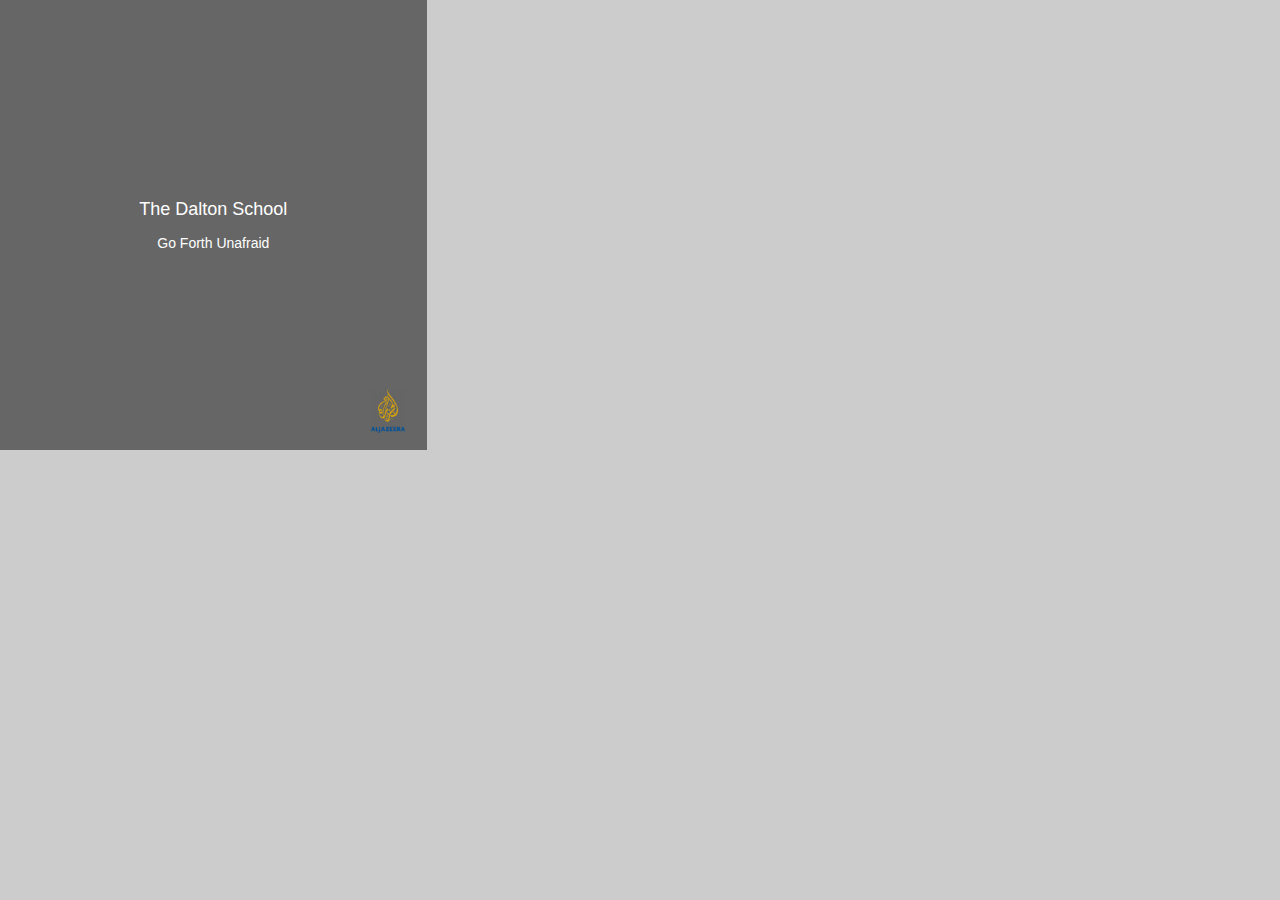
<file: static/index.html>
<html>
	<head>
		<title>News in Pictures</title>
		<link rel="stylesheet" href="./style.css">
	</head>
	<body>
		<div class="img" style="background-image: url(http://i.imgur.com/ixs8vVU.png);">
   		 	<a href="placeholder">
   		 		<span class="text-content">
   		 			<span>
						<span class="headline">
							The Dalton School
						</span>
						<span class="blurb">
							Go Forth Unafraid
						</span>		
						<span class=logo>
							<img src="aljazeera.png" alt=logo>
						</span>
					</span>
   		 		</span>
   		 	</a>
		</div>
		<div class="img" style="background-image: url(http://i.imgur.com/ixs8vVU.png);">
   		 	<a href="placeholder">
   		 		<span class="text-content">
   		 			<span>
						<span class="headline">
							The Dalton School
						</span>
						<span class="blurb">
							Go Forth Unafraid
						</span>	
						<span class=logo>
							<img src="cnn.png" alt=logo>
						</span>
					</span>
   		 		</span>
   		 	</a>
		</div>
		<div class="img" style="background-image: url(http://i.imgur.com/ixs8vVU.png);">
   		 	<a href="placeholder">
   		 		<span class="text-content">
   		 			<span>
						<span class="headline">
							The Dalton School
						</span>
						<span class="blurb">
							Go Forth Unafraid
						</span>	
						<span class=logo>
							<img src="independent.png" alt=logo>
						</span>
   		 			</span>
   		 		</span>
   		 	</a>
		</div>
		<div class="img" style="background-image: url(http://i.imgur.com/ixs8vVU.png);">
   		 	<a href="placeholder">
   		 		<span class="text-content">
   		 			<span>
						<span class="headline">
							The Dalton School
						</span>
						<span class="blurb">
							Go Forth Unafraid
						</span>	
						<span class=logo>
							<img src="time.png" alt=logo>
						</span>
   		 			</span>
   		 		</span>
   		 	</a>
		</div>
		<div class="img" style="background-image: url(http://i.imgur.com/ixs8vVU.png);">
   		 	<a href="placeholder">
   		 		<span class="text-content">
   		 			<span>
						<span class="headline">
							The Dalton School
						</span>
						<span class="blurb">
							Go Forth Unafraid
						</span>	
						<span class=logo>
							<img src="nytimes.png" alt=logo>
						</span>
   		 			</span>
   		 		</span>
   		 	</a>
		</div>
		<div class="img" style="background-image: url(http://i.imgur.com/ixs8vVU.png);">
   		 	<a href="placeholder">
   		 		<span class="text-content">
   		 			<span>
						<span class="headline">
							The Dalton School
						</span>
						<span class="blurb">
							Go Forth Unafraid
						</span>	
						<span class=logo>
							<img src="bbc.png" alt=logo>
						</span>
   		 			</span>
   		 		</span>
   		 	</a>
		</div>
	</body>
</html>
</file>
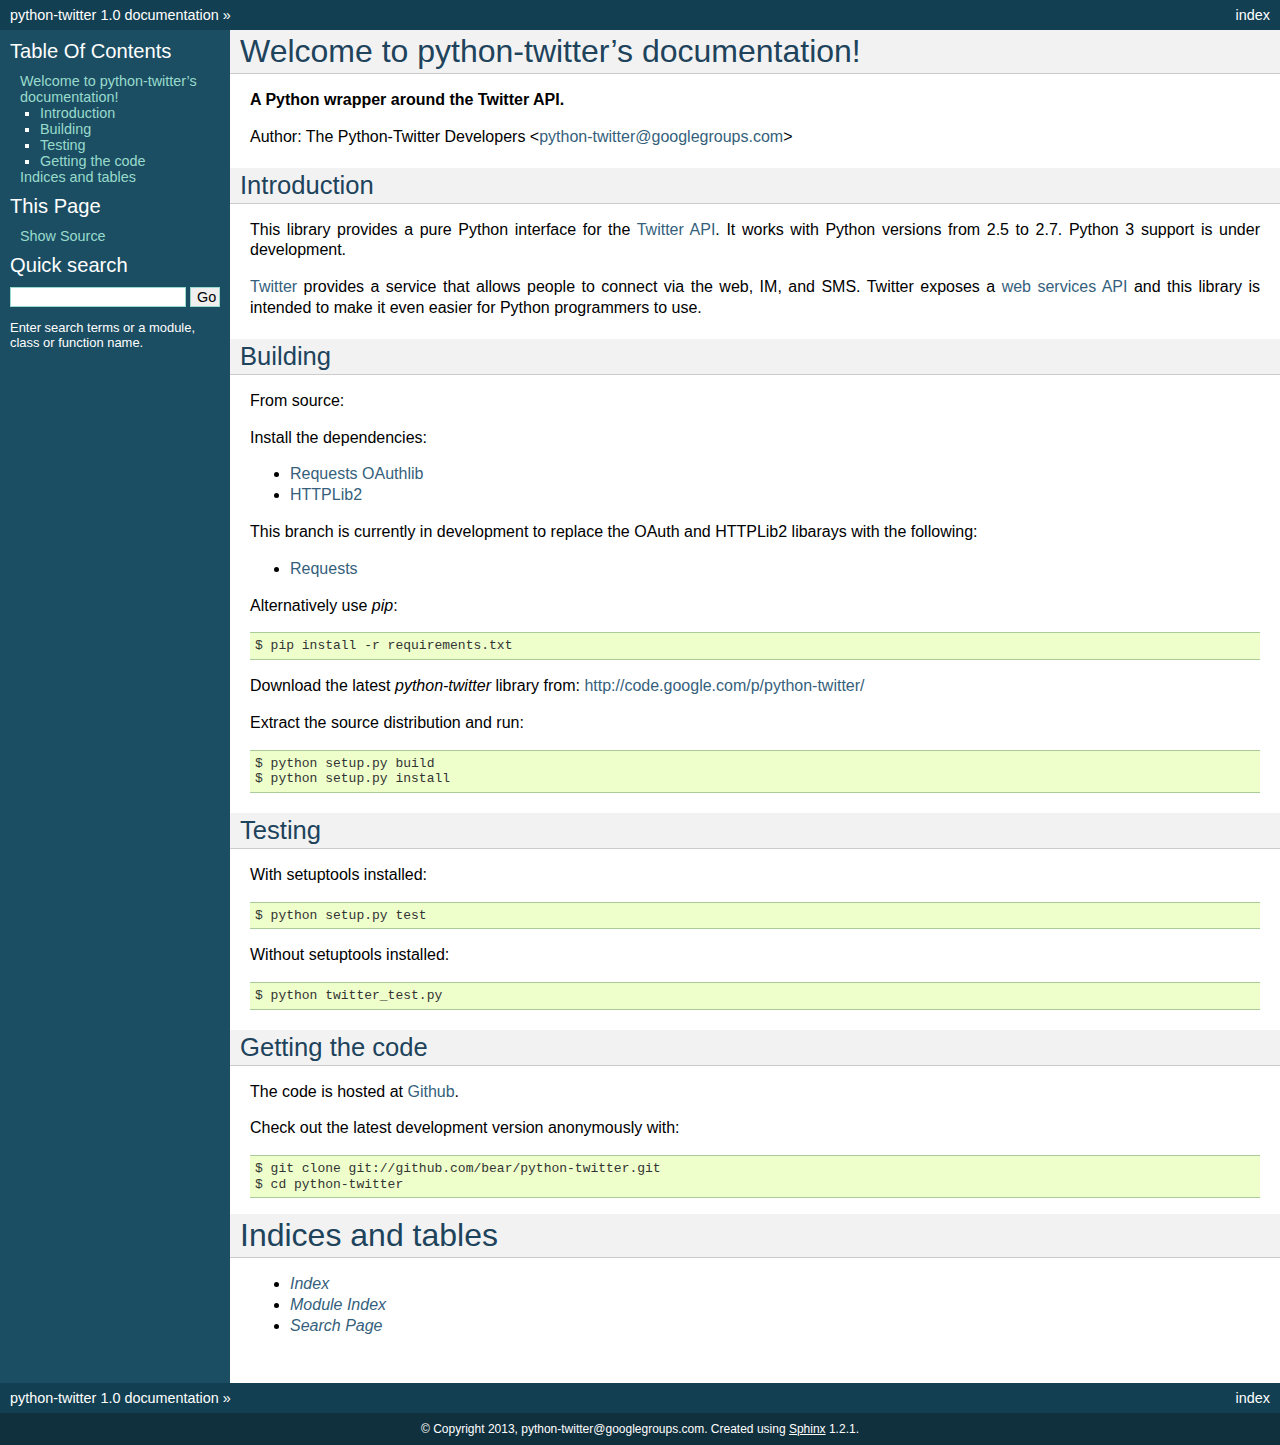
<file: python-twitter-master/doc/_build/html/index.html>
<!DOCTYPE html PUBLIC "-//W3C//DTD XHTML 1.0 Transitional//EN"
        "http://www.w3.org/TR/xhtml1/DTD/xhtml1-transitional.dtd">


<html xmlns="http://www.w3.org/1999/xhtml">
<head>
    <meta http-equiv="Content-Type" content="text/html; charset=utf-8"/>

    <title>Welcome to python-twitter’s documentation! &mdash; python-twitter 1.0 documentation</title>

    <link rel="stylesheet" href="_static/default.css" type="text/css"/>
    <link rel="stylesheet" href="_static/pygments.css" type="text/css"/>

    <script type="text/javascript">
        var DOCUMENTATION_OPTIONS = {
            URL_ROOT: './',
            VERSION: '1.0',
            COLLAPSE_INDEX: false,
            FILE_SUFFIX: '.html',
            HAS_SOURCE: true
        };
    </script>
    <script type="text/javascript" src="_static/jquery.js"></script>
    <script type="text/javascript" src="_static/underscore.js"></script>
    <script type="text/javascript" src="_static/doctools.js"></script>
    <link rel="top" title="python-twitter 1.0 documentation" href="#"/>
</head>
<body>
<div class="related">
    <h3>Navigation</h3>
    <ul>
        <li class="right" style="margin-right: 10px">
            <a href="genindex.html" title="General Index"
               accesskey="I">index</a></li>
        <li><a href="#">python-twitter 1.0 documentation</a> &raquo;</li>
    </ul>
</div>

<div class="document">
    <div class="documentwrapper">
        <div class="bodywrapper">
            <div class="body">

                <div class="section" id="welcome-to-python-twitter-s-documentation">
                    <h1>Welcome to python-twitter&#8217;s documentation!<a class="headerlink"
                                                                           href="#welcome-to-python-twitter-s-documentation"
                                                                           title="Permalink to this headline">¶</a></h1>

                    <p><strong>A Python wrapper around the Twitter API.</strong></p>

                    <p>Author: The Python-Twitter Developers &lt;<a class="reference external"
                                                                    href="mailto:python-twitter&#37;&#52;&#48;googlegroups&#46;com">python-twitter<span>&#64;</span>googlegroups<span>&#46;</span>com</a>&gt;
                    </p>

                    <div class="section" id="introduction">
                        <h2>Introduction<a class="headerlink" href="#introduction"
                                           title="Permalink to this headline">¶</a></h2>

                        <p>This library provides a pure Python interface for the <a class="reference external"
                                                                                    href="https://dev.twitter.com/">Twitter
                            API</a>. It works with Python versions from 2.5 to 2.7. Python 3 support is under
                            development.</p>

                        <p><a class="reference external" href="http://twitter.com">Twitter</a> provides a service that
                            allows people to connect via the web, IM, and SMS. Twitter exposes a <a
                                    class="reference external" href="http://dev.twitter.com/doc">web services API</a>
                            and this library is intended to make it even easier for Python programmers to use.</p>
                    </div>
                    <div class="section" id="building">
                        <h2>Building<a class="headerlink" href="#building" title="Permalink to this headline">¶</a></h2>

                        <p>From source:</p>

                        <p>Install the dependencies:</p>
                        <ul class="simple">
                            <li><a class="reference external"
                                   href="https://requests-oauthlib.readthedocs.org/en/latest/">Requests OAuthlib</a>
                            </li>
                            <li><a class="reference external" href="http://code.google.com/p/httplib2/">HTTPLib2</a>
                            </li>
                        </ul>
                        <p>This branch is currently in development to replace the OAuth and HTTPLib2 libarays with the
                            following:</p>
                        <ul class="simple">
                            <li><a class="reference external"
                                   href="http://docs.python-requests.org/en/latest/">Requests</a></li>
                        </ul>
                        <p>Alternatively use <cite>pip</cite>:</p>

                        <div class="highlight-python">
                            <div class="highlight"><pre>$ pip install -r requirements.txt
</pre>
                            </div>
                        </div>
                        <p>Download the latest <cite>python-twitter</cite> library from: <a class="reference external"
                                                                                            href="http://code.google.com/p/python-twitter/">http://code.google.com/p/python-twitter/</a>
                        </p>

                        <p>Extract the source distribution and run:</p>

                        <div class="highlight-python">
                            <div class="highlight"><pre>$ python setup.py build
$ python setup.py install
</pre>
                            </div>
                        </div>
                    </div>
                    <div class="section" id="testing">
                        <h2>Testing<a class="headerlink" href="#testing" title="Permalink to this headline">¶</a></h2>

                        <p>With setuptools installed:</p>

                        <div class="highlight-python">
                            <div class="highlight"><pre>$ python setup.py test
</pre>
                            </div>
                        </div>
                        <p>Without setuptools installed:</p>

                        <div class="highlight-python">
                            <div class="highlight"><pre>$ python twitter_test.py
</pre>
                            </div>
                        </div>
                    </div>
                    <div class="section" id="getting-the-code">
                        <h2>Getting the code<a class="headerlink" href="#getting-the-code"
                                               title="Permalink to this headline">¶</a></h2>

                        <p>The code is hosted at <a class="reference external"
                                                    href="https://github.com/bear/python-twitter">Github</a>.</p>

                        <p>Check out the latest development version anonymously with:</p>

                        <div class="highlight-python">
                            <div class="highlight"><pre>$ git clone git://github.com/bear/python-twitter.git
$ cd python-twitter
</pre>
                            </div>
                        </div>
                        <div class="toctree-wrapper compound">
                            <ul class="simple">
                            </ul>
                        </div>
                    </div>
                </div>
                <div class="section" id="indices-and-tables">
                    <h1>Indices and tables<a class="headerlink" href="#indices-and-tables"
                                             title="Permalink to this headline">¶</a></h1>
                    <ul class="simple">
                        <li><a class="reference internal" href="genindex.html"><em>Index</em></a></li>
                        <li><a class="reference internal" href="py-modindex.html"><em>Module Index</em></a></li>
                        <li><a class="reference internal" href="search.html"><em>Search Page</em></a></li>
                    </ul>
                </div>


            </div>
        </div>
    </div>
    <div class="sphinxsidebar">
        <div class="sphinxsidebarwrapper">
            <h3><a href="#">Table Of Contents</a></h3>
            <ul>
                <li><a class="reference internal" href="#">Welcome to python-twitter&#8217;s documentation!</a>
                    <ul>
                        <li><a class="reference internal" href="#introduction">Introduction</a></li>
                        <li><a class="reference internal" href="#building">Building</a></li>
                        <li><a class="reference internal" href="#testing">Testing</a></li>
                        <li><a class="reference internal" href="#getting-the-code">Getting the code</a></li>
                    </ul>
                </li>
                <li><a class="reference internal" href="#indices-and-tables">Indices and tables</a></li>
            </ul>

            <h3>This Page</h3>
            <ul class="this-page-menu">
                <li><a href="_sources/index.txt"
                       rel="nofollow">Show Source</a></li>
            </ul>
            <div id="searchbox" style="display: none">
                <h3>Quick search</h3>

                <form class="search" action="search.html" method="get">
                    <input type="text" name="q"/>
                    <input type="submit" value="Go"/>
                    <input type="hidden" name="check_keywords" value="yes"/>
                    <input type="hidden" name="area" value="default"/>
                </form>
                <p class="searchtip" style="font-size: 90%">
                    Enter search terms or a module, class or function name.
                </p>
            </div>
            <script type="text/javascript">$('#searchbox').show(0);</script>
        </div>
    </div>
    <div class="clearer"></div>
</div>
<div class="related">
    <h3>Navigation</h3>
    <ul>
        <li class="right" style="margin-right: 10px">
            <a href="genindex.html" title="General Index"
                    >index</a></li>
        <li><a href="#">python-twitter 1.0 documentation</a> &raquo;</li>
    </ul>
</div>
<div class="footer">
    &copy; Copyright 2013, python-twitter@googlegroups.com.
    Created using <a href="http://sphinx-doc.org/">Sphinx</a> 1.2.1.
</div>
</body>
</html>
</file>
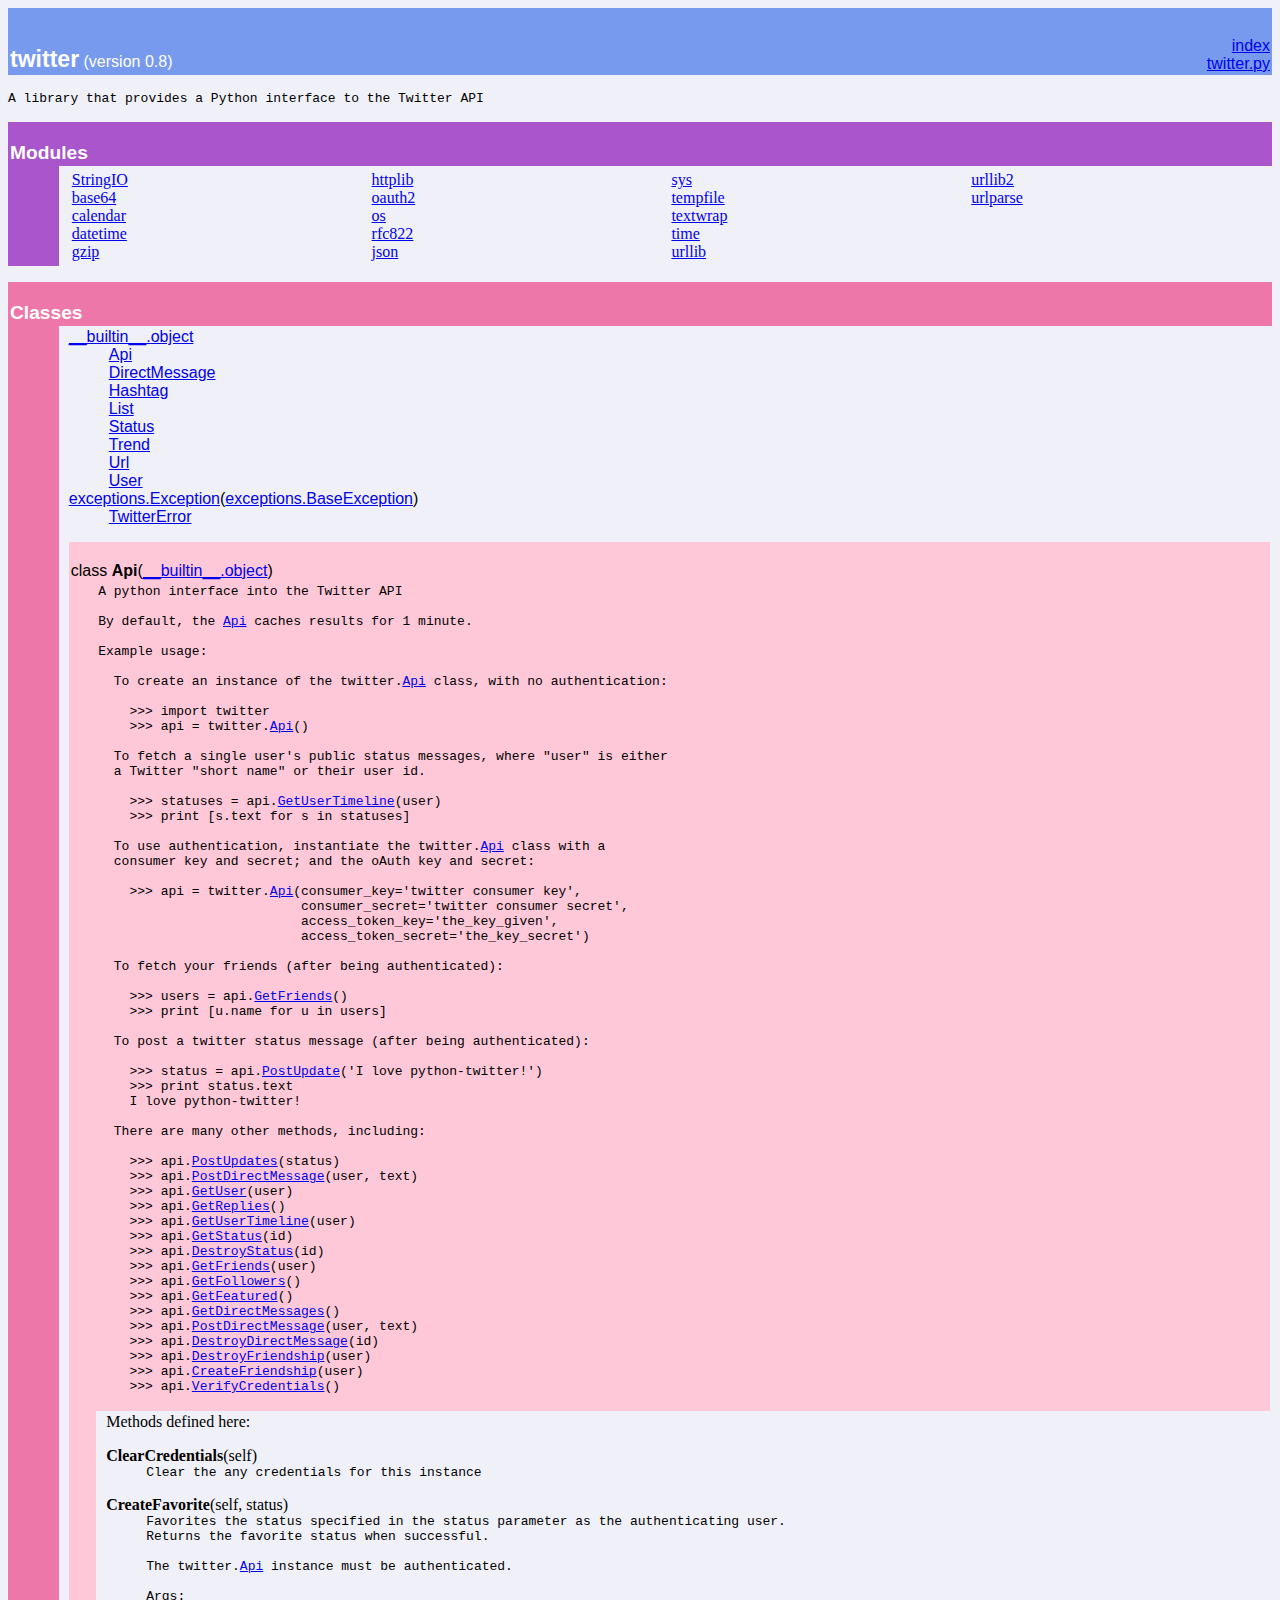
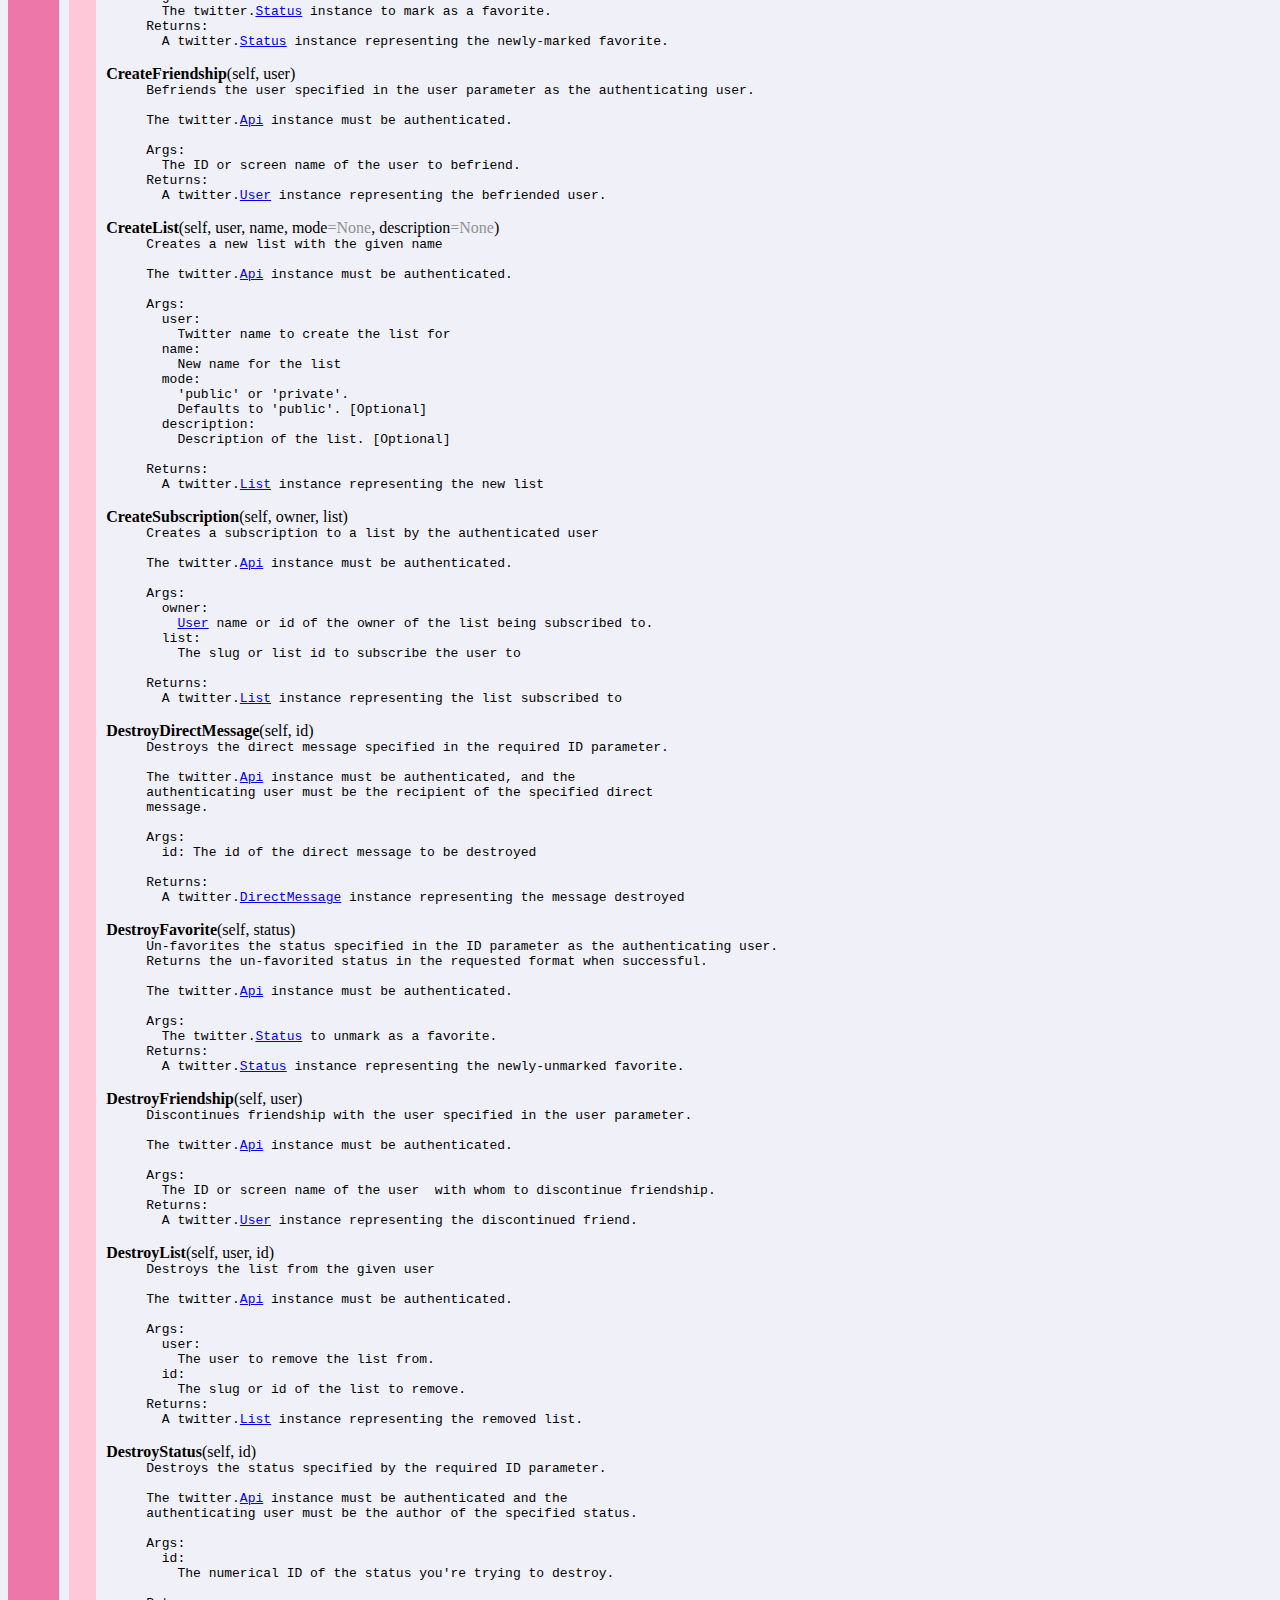
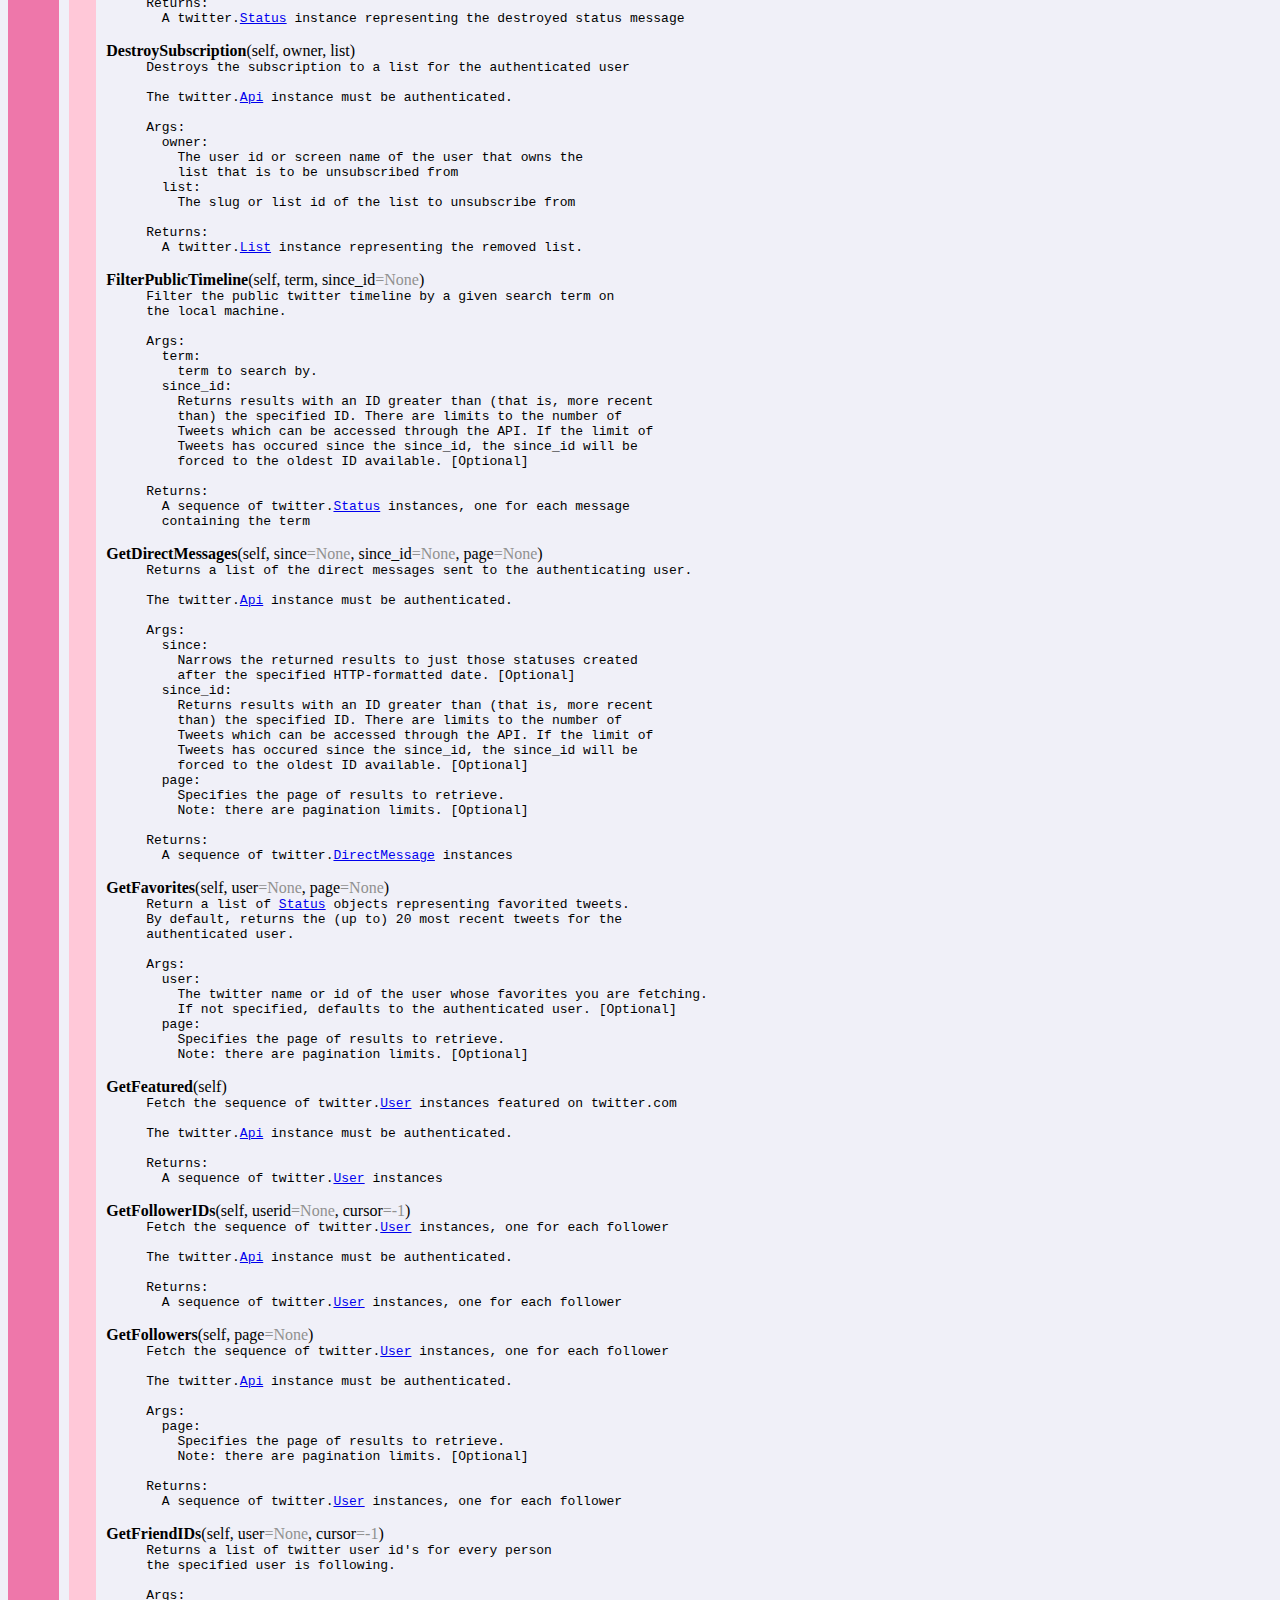
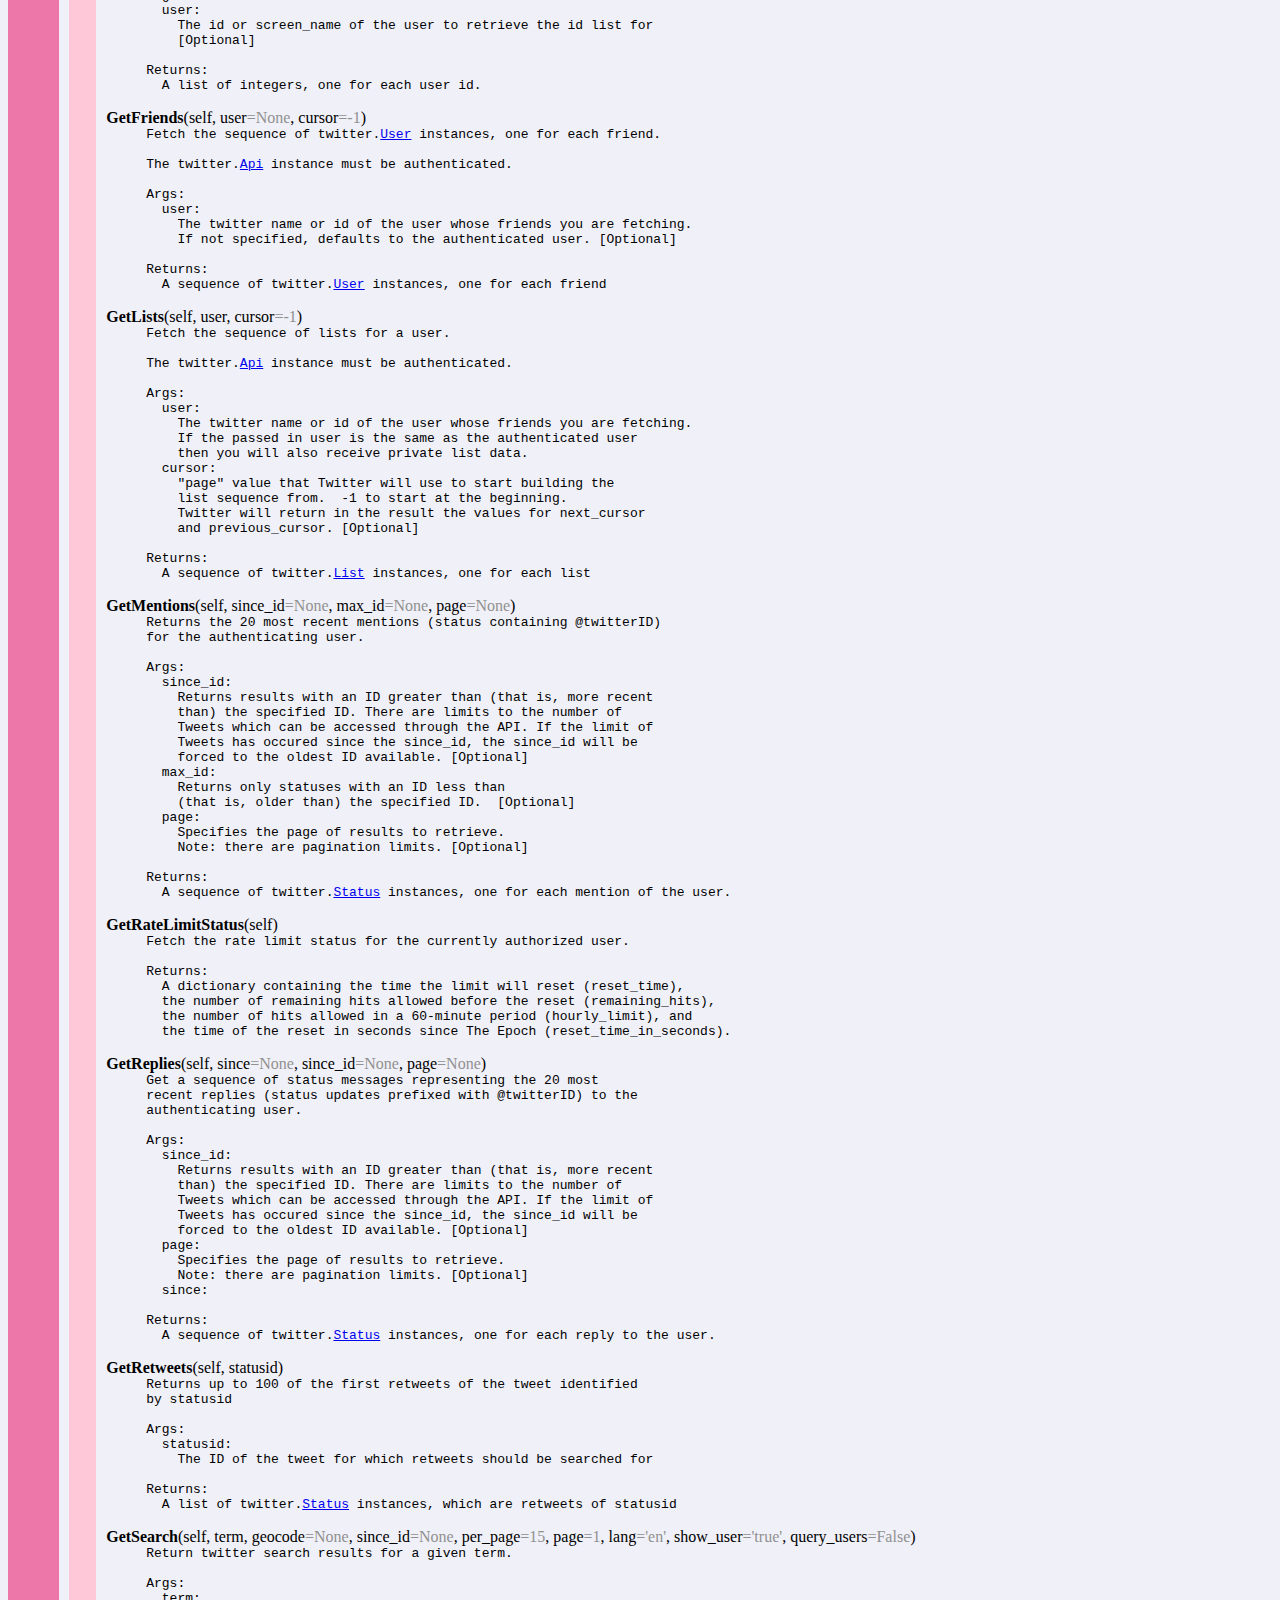
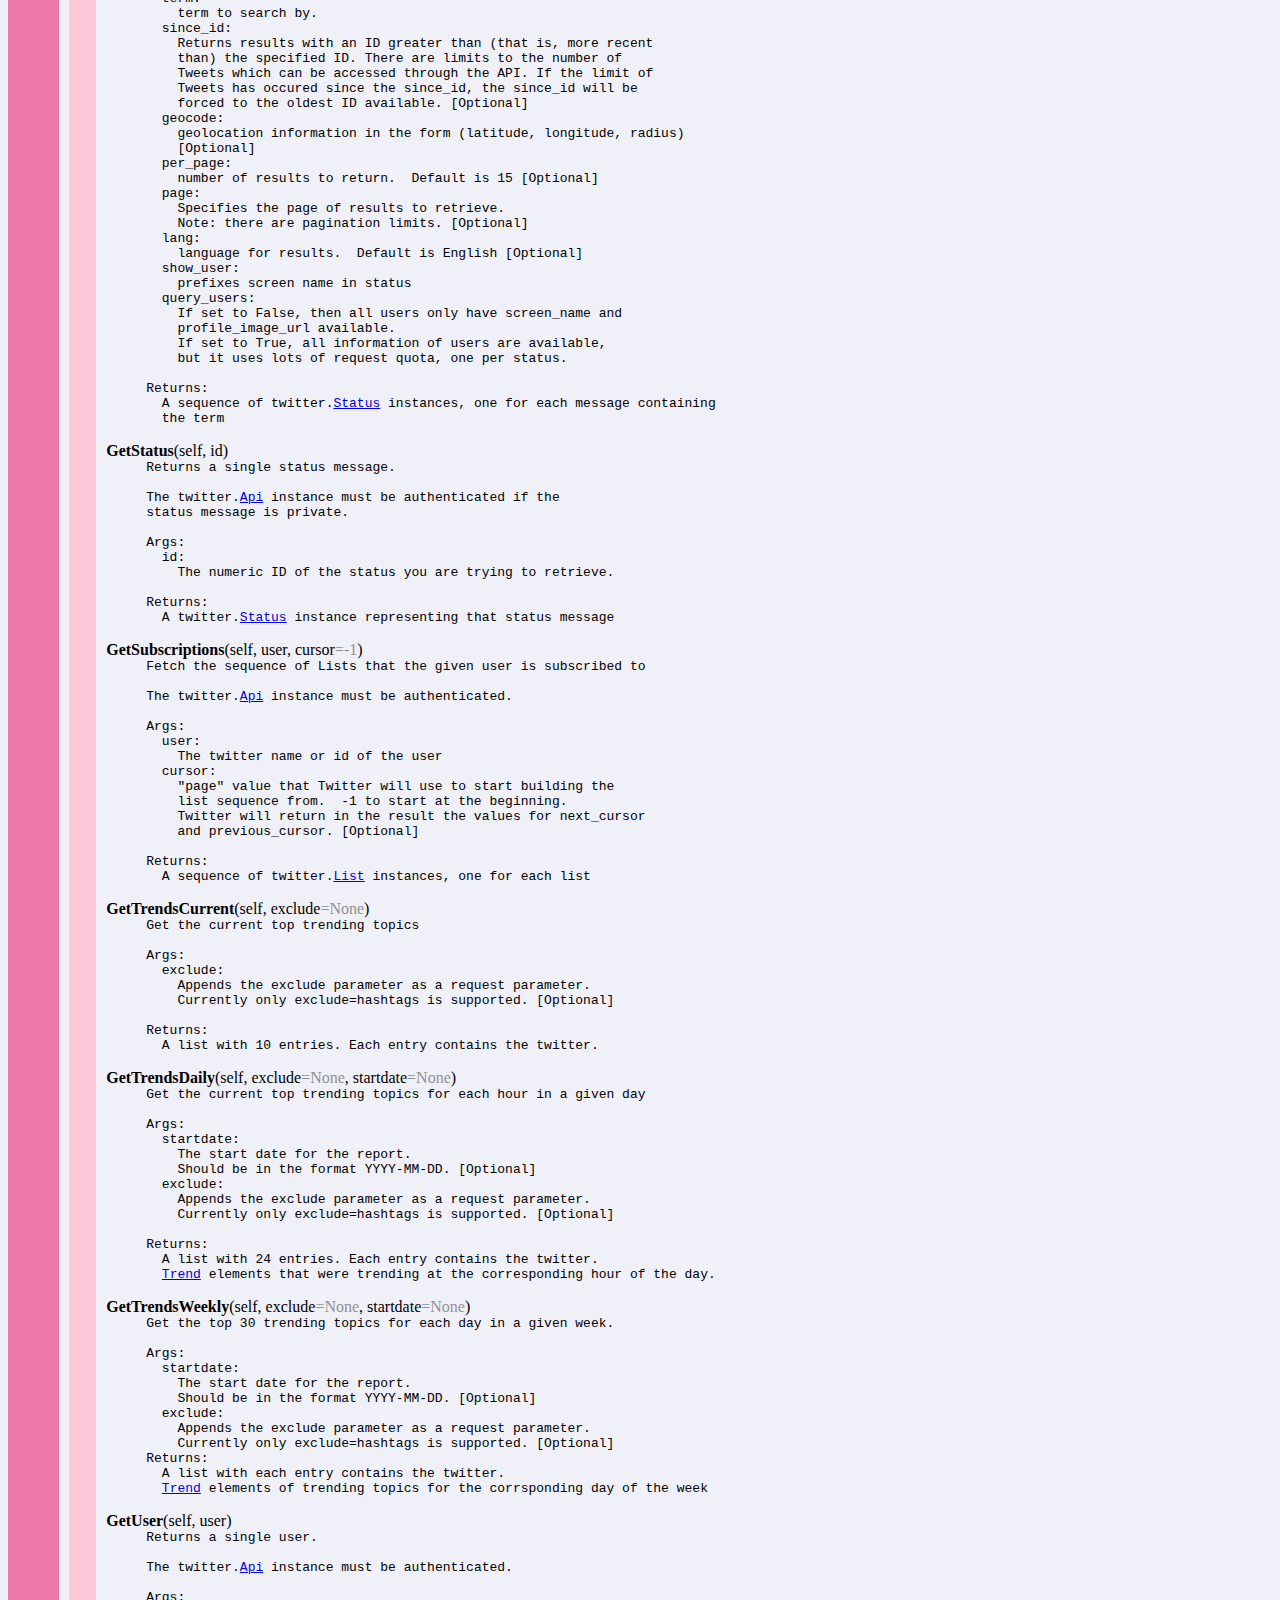
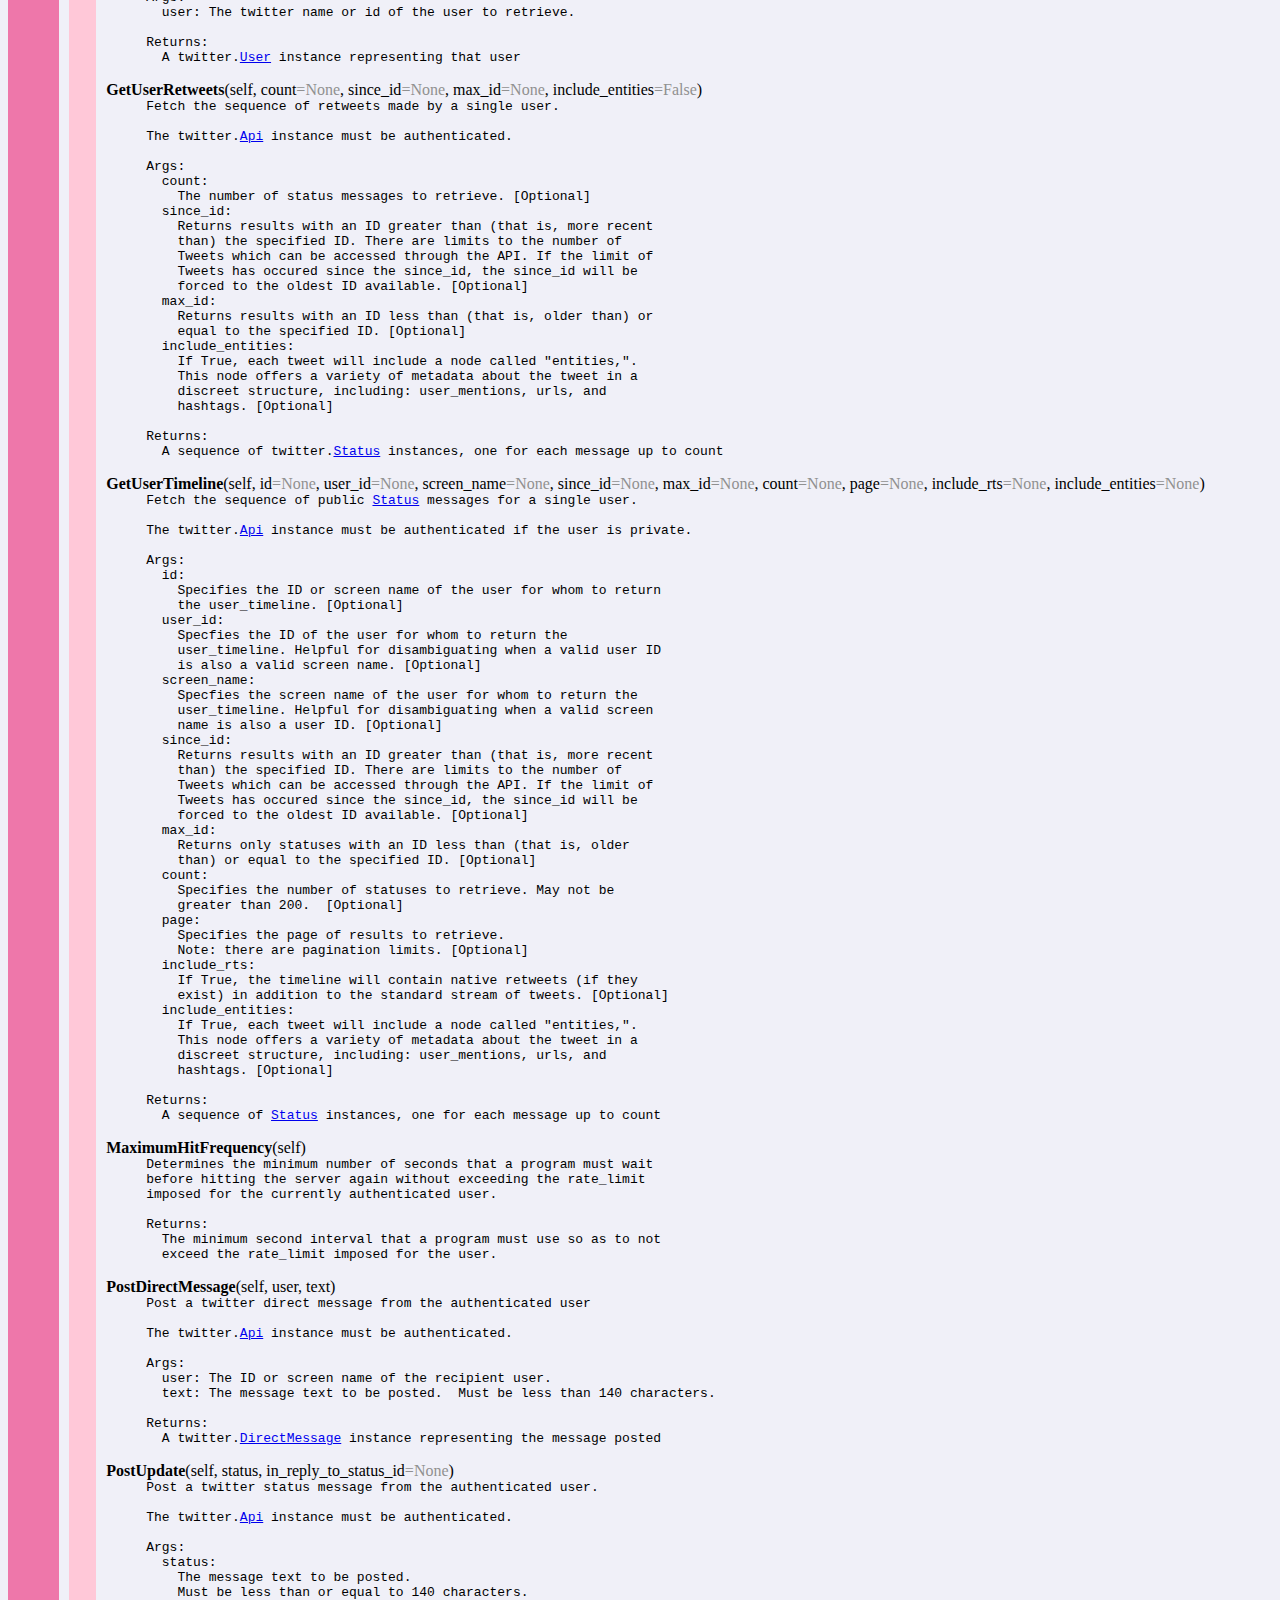
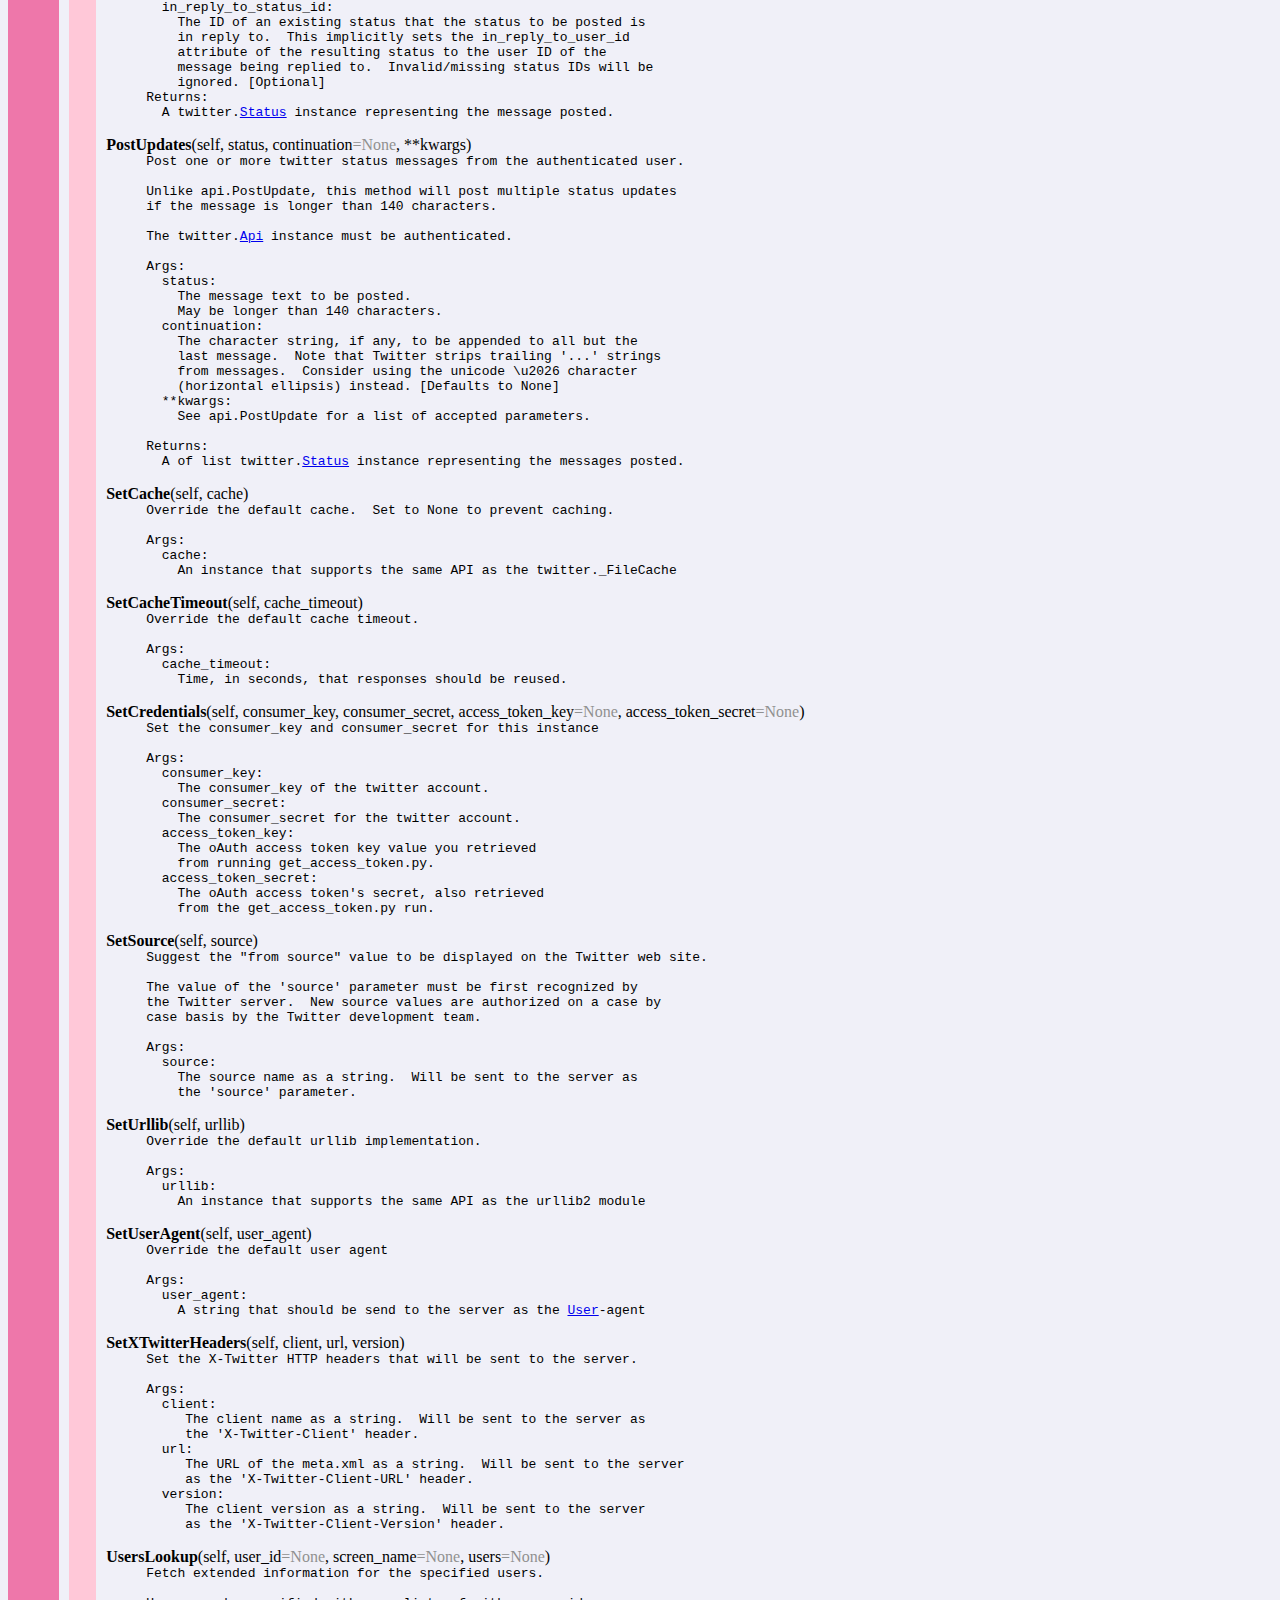
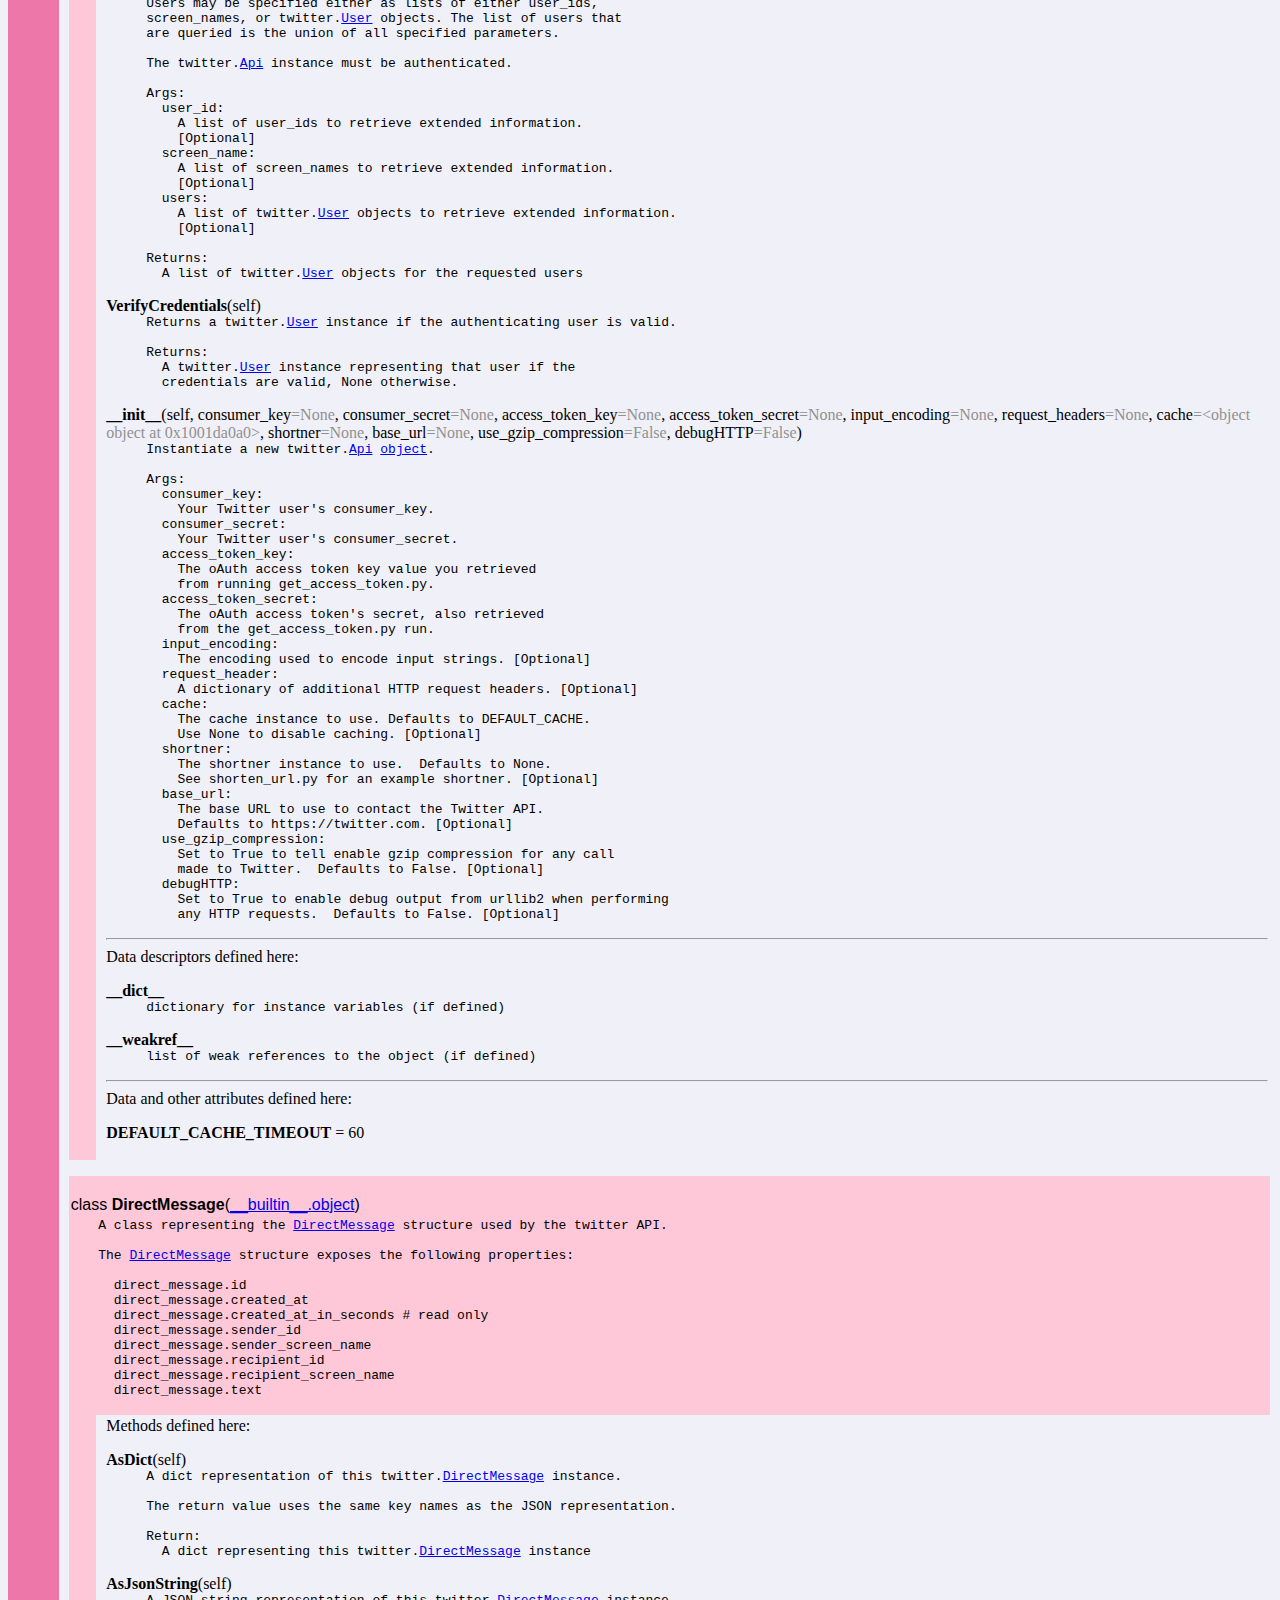
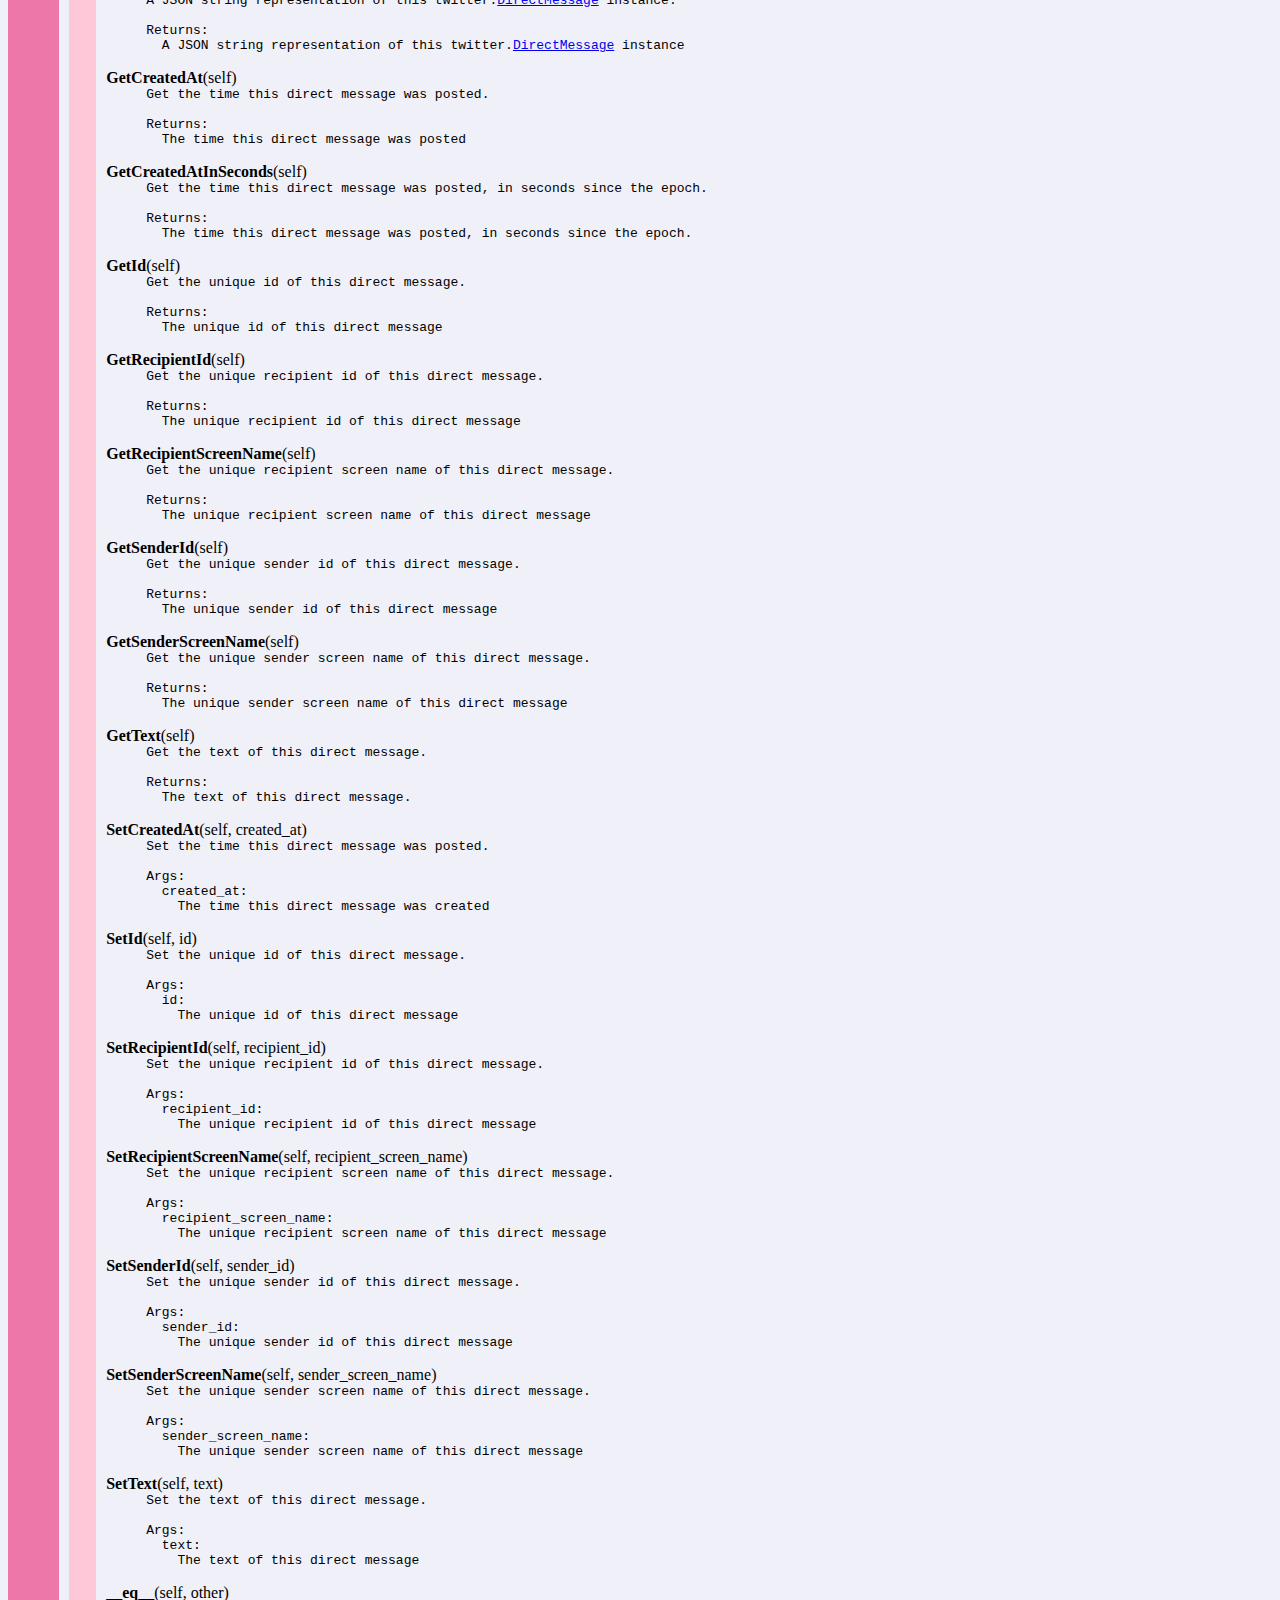
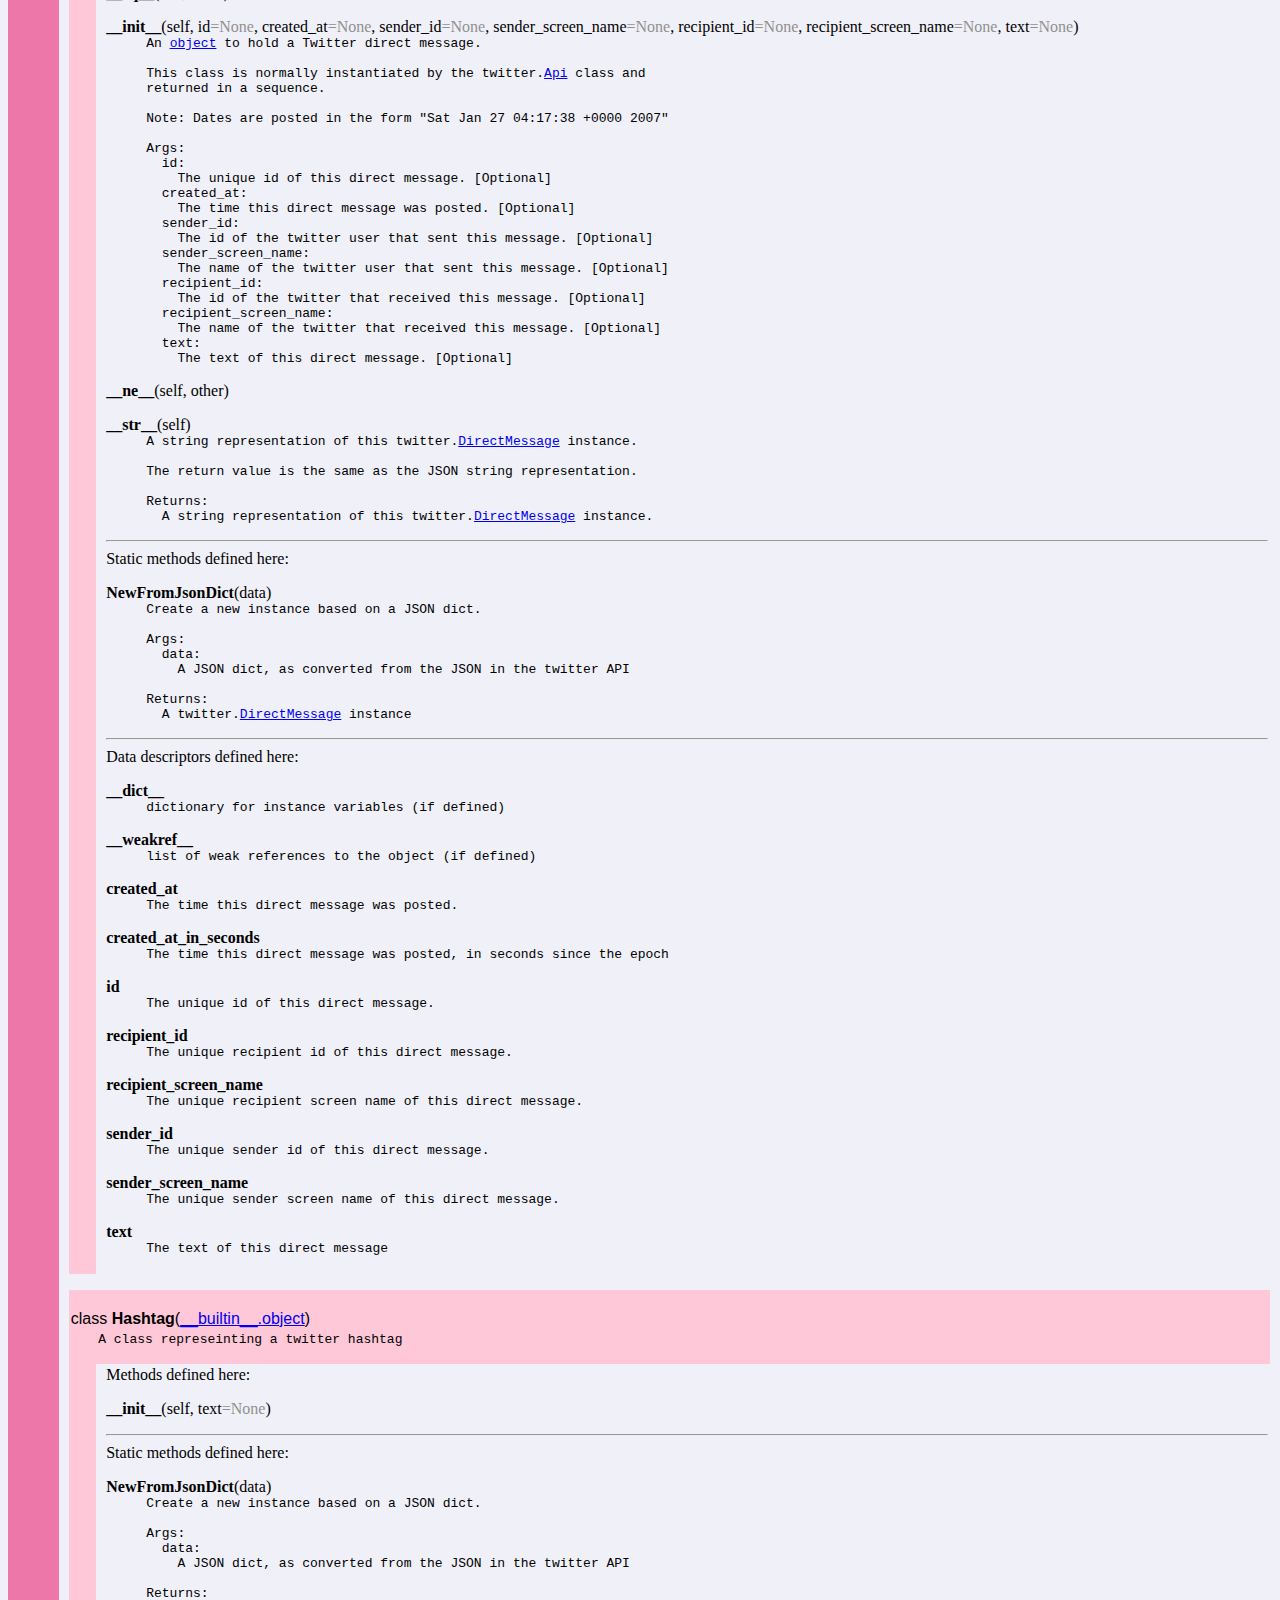
<file: python-twitter-master/doc/twitter.html>
<!doctype html PUBLIC "-//W3C//DTD HTML 4.0 Transitional//EN">
<html>
<head><title>Python: module twitter</title>
</head>
<body bgcolor="#f0f0f8">

<table width="100%" cellspacing=0 cellpadding=2 border=0 summary="heading">
    <tr bgcolor="#7799ee">
        <td valign=bottom>&nbsp;<br>
            <font color="#ffffff" face="helvetica, arial">&nbsp;<br><big><big><strong>twitter</strong></big></big>
                (version 0.8)</font></td
                >
        <td align=right valign=bottom
                ><font color="#ffffff" face="helvetica, arial"><a href=".">index</a><br><a
                href="twitter.py">twitter.py</a></font></td>
    </tr>
</table>
<p>
    <tt>A&nbsp;library&nbsp;that&nbsp;provides&nbsp;a&nbsp;Python&nbsp;interface&nbsp;to&nbsp;the&nbsp;Twitter&nbsp;API</tt>
</p>

<p>
<table width="100%" cellspacing=0 cellpadding=2 border=0 summary="section">
    <tr bgcolor="#aa55cc">
        <td colspan=3 valign=bottom>&nbsp;<br>
            <font color="#ffffff" face="helvetica, arial"><big><strong>Modules</strong></big></font></td>
    </tr>

    <tr>
        <td bgcolor="#aa55cc"><tt>&nbsp;&nbsp;&nbsp;&nbsp;&nbsp;&nbsp;</tt></td>
        <td>&nbsp;</td>
        <td width="100%">
            <table width="100%" summary="list">
                <tr>
                    <td width="25%" valign=top><a href="StringIO.html">StringIO</a><br>
                        <a href="base64.html">base64</a><br>
                        <a href="calendar.html">calendar</a><br>
                        <a href="datetime.html">datetime</a><br>
                        <a href="gzip.html">gzip</a><br>
                    </td>
                    <td width="25%" valign=top><a href="httplib.html">httplib</a><br>
                        <a href="oauth2.html">oauth2</a><br>
                        <a href="os.html">os</a><br>
                        <a href="rfc822.html">rfc822</a><br>
                        <a href="json.html">json</a><br>
                    </td>
                    <td width="25%" valign=top><a href="sys.html">sys</a><br>
                        <a href="tempfile.html">tempfile</a><br>
                        <a href="textwrap.html">textwrap</a><br>
                        <a href="time.html">time</a><br>
                        <a href="urllib.html">urllib</a><br>
                    </td>
                    <td width="25%" valign=top><a href="urllib2.html">urllib2</a><br>
                        <a href="urlparse.html">urlparse</a><br>
                    </td>
                </tr>
            </table>
        </td>
    </tr>
</table>
<p>
<table width="100%" cellspacing=0 cellpadding=2 border=0 summary="section">
    <tr bgcolor="#ee77aa">
        <td colspan=3 valign=bottom>&nbsp;<br>
            <font color="#ffffff" face="helvetica, arial"><big><strong>Classes</strong></big></font></td>
    </tr>

    <tr>
        <td bgcolor="#ee77aa"><tt>&nbsp;&nbsp;&nbsp;&nbsp;&nbsp;&nbsp;</tt></td>
        <td>&nbsp;</td>
        <td width="100%">
            <dl>
                <dt><font face="helvetica, arial"><a href="__builtin__.html#object">__builtin__.object</a>
                </font></dt>
                <dd>
                    <dl>
                        <dt><font face="helvetica, arial"><a href="twitter.html#Api">Api</a>
                        </font></dt>
                        <dt><font face="helvetica, arial"><a href="twitter.html#DirectMessage">DirectMessage</a>
                        </font></dt>
                        <dt><font face="helvetica, arial"><a href="twitter.html#Hashtag">Hashtag</a>
                        </font></dt>
                        <dt><font face="helvetica, arial"><a href="twitter.html#List">List</a>
                        </font></dt>
                        <dt><font face="helvetica, arial"><a href="twitter.html#Status">Status</a>
                        </font></dt>
                        <dt><font face="helvetica, arial"><a href="twitter.html#Trend">Trend</a>
                        </font></dt>
                        <dt><font face="helvetica, arial"><a href="twitter.html#Url">Url</a>
                        </font></dt>
                        <dt><font face="helvetica, arial"><a href="twitter.html#User">User</a>
                        </font></dt>
                    </dl>
                </dd>
                <dt><font face="helvetica, arial"><a href="exceptions.html#Exception">exceptions.Exception</a>(<a
                        href="exceptions.html#BaseException">exceptions.BaseException</a>)
                </font></dt>
                <dd>
                    <dl>
                        <dt><font face="helvetica, arial"><a href="twitter.html#TwitterError">TwitterError</a>
                        </font></dt>
                    </dl>
                </dd>
            </dl>
            <p>
            <table width="100%" cellspacing=0 cellpadding=2 border=0 summary="section">
                <tr bgcolor="#ffc8d8">
                    <td colspan=3 valign=bottom>&nbsp;<br>
                        <font color="#000000" face="helvetica, arial"><a name="Api">class <strong>Api</strong></a>(<a
                                href="__builtin__.html#object">__builtin__.object</a>)</font></td>
                </tr>

                <tr bgcolor="#ffc8d8">
                    <td rowspan=2><tt>&nbsp;&nbsp;&nbsp;</tt></td>
                    <td colspan=2><tt>A&nbsp;python&nbsp;interface&nbsp;into&nbsp;the&nbsp;Twitter&nbsp;API<br>
                        &nbsp;<br>
                        By&nbsp;default,&nbsp;the&nbsp;<a href="#Api">Api</a>&nbsp;caches&nbsp;results&nbsp;for&nbsp;1&nbsp;minute.<br>
                        &nbsp;<br>
                        Example&nbsp;usage:<br>
                        &nbsp;<br>
                        &nbsp;&nbsp;To&nbsp;create&nbsp;an&nbsp;instance&nbsp;of&nbsp;the&nbsp;twitter.<a href="#Api">Api</a>&nbsp;class,&nbsp;with&nbsp;no&nbsp;authentication:<br>
                        &nbsp;<br>
                        &nbsp;&nbsp;&nbsp;&nbsp;&gt;&gt;&gt;&nbsp;import&nbsp;twitter<br>
                        &nbsp;&nbsp;&nbsp;&nbsp;&gt;&gt;&gt;&nbsp;api&nbsp;=&nbsp;twitter.<a href="#Api">Api</a>()<br>
                        &nbsp;<br>
                        &nbsp;&nbsp;To&nbsp;fetch&nbsp;a&nbsp;single&nbsp;user's&nbsp;public&nbsp;status&nbsp;messages,&nbsp;where&nbsp;"user"&nbsp;is&nbsp;either<br>
                        &nbsp;&nbsp;a&nbsp;Twitter&nbsp;"short&nbsp;name"&nbsp;or&nbsp;their&nbsp;user&nbsp;id.<br>
                        &nbsp;<br>
                        &nbsp;&nbsp;&nbsp;&nbsp;&gt;&gt;&gt;&nbsp;statuses&nbsp;=&nbsp;api.<a
                                href="#Api-GetUserTimeline">GetUserTimeline</a>(user)<br>
                        &nbsp;&nbsp;&nbsp;&nbsp;&gt;&gt;&gt;&nbsp;print&nbsp;[s.text&nbsp;for&nbsp;s&nbsp;in&nbsp;statuses]<br>
                        &nbsp;<br>
                        &nbsp;&nbsp;To&nbsp;use&nbsp;authentication,&nbsp;instantiate&nbsp;the&nbsp;twitter.<a
                                href="#Api">Api</a>&nbsp;class&nbsp;with&nbsp;a<br>
                        &nbsp;&nbsp;consumer&nbsp;key&nbsp;and&nbsp;secret;&nbsp;and&nbsp;the&nbsp;oAuth&nbsp;key&nbsp;and&nbsp;secret:<br>
                        &nbsp;<br>
                        &nbsp;&nbsp;&nbsp;&nbsp;&gt;&gt;&gt;&nbsp;api&nbsp;=&nbsp;twitter.<a href="#Api">Api</a>(consumer_key='twitter&nbsp;consumer&nbsp;key',<br>
                        &nbsp;&nbsp;&nbsp;&nbsp;&nbsp;&nbsp;&nbsp;&nbsp;&nbsp;&nbsp;&nbsp;&nbsp;&nbsp;&nbsp;&nbsp;&nbsp;&nbsp;&nbsp;&nbsp;&nbsp;&nbsp;&nbsp;&nbsp;&nbsp;&nbsp;&nbsp;consumer_secret='twitter&nbsp;consumer&nbsp;secret',<br>
                        &nbsp;&nbsp;&nbsp;&nbsp;&nbsp;&nbsp;&nbsp;&nbsp;&nbsp;&nbsp;&nbsp;&nbsp;&nbsp;&nbsp;&nbsp;&nbsp;&nbsp;&nbsp;&nbsp;&nbsp;&nbsp;&nbsp;&nbsp;&nbsp;&nbsp;&nbsp;access_token_key='the_key_given',<br>
                        &nbsp;&nbsp;&nbsp;&nbsp;&nbsp;&nbsp;&nbsp;&nbsp;&nbsp;&nbsp;&nbsp;&nbsp;&nbsp;&nbsp;&nbsp;&nbsp;&nbsp;&nbsp;&nbsp;&nbsp;&nbsp;&nbsp;&nbsp;&nbsp;&nbsp;&nbsp;access_token_secret='the_key_secret')<br>
                        &nbsp;<br>
                        &nbsp;&nbsp;To&nbsp;fetch&nbsp;your&nbsp;friends&nbsp;(after&nbsp;being&nbsp;authenticated):<br>
                        &nbsp;<br>
                        &nbsp;&nbsp;&nbsp;&nbsp;&gt;&gt;&gt;&nbsp;users&nbsp;=&nbsp;api.<a href="#Api-GetFriends">GetFriends</a>()<br>
                        &nbsp;&nbsp;&nbsp;&nbsp;&gt;&gt;&gt;&nbsp;print&nbsp;[u.name&nbsp;for&nbsp;u&nbsp;in&nbsp;users]<br>
                        &nbsp;<br>
                        &nbsp;&nbsp;To&nbsp;post&nbsp;a&nbsp;twitter&nbsp;status&nbsp;message&nbsp;(after&nbsp;being&nbsp;authenticated):<br>
                        &nbsp;<br>
                        &nbsp;&nbsp;&nbsp;&nbsp;&gt;&gt;&gt;&nbsp;status&nbsp;=&nbsp;api.<a href="#Api-PostUpdate">PostUpdate</a>('I&nbsp;love&nbsp;python-twitter!')<br>
                        &nbsp;&nbsp;&nbsp;&nbsp;&gt;&gt;&gt;&nbsp;print&nbsp;status.text<br>
                        &nbsp;&nbsp;&nbsp;&nbsp;I&nbsp;love&nbsp;python-twitter!<br>
                        &nbsp;<br>
                        &nbsp;&nbsp;There&nbsp;are&nbsp;many&nbsp;other&nbsp;methods,&nbsp;including:<br>
                        &nbsp;<br>
                        &nbsp;&nbsp;&nbsp;&nbsp;&gt;&gt;&gt;&nbsp;api.<a href="#Api-PostUpdates">PostUpdates</a>(status)<br>
                        &nbsp;&nbsp;&nbsp;&nbsp;&gt;&gt;&gt;&nbsp;api.<a
                                href="#Api-PostDirectMessage">PostDirectMessage</a>(user,&nbsp;text)<br>
                        &nbsp;&nbsp;&nbsp;&nbsp;&gt;&gt;&gt;&nbsp;api.<a href="#Api-GetUser">GetUser</a>(user)<br>
                        &nbsp;&nbsp;&nbsp;&nbsp;&gt;&gt;&gt;&nbsp;api.<a href="#Api-GetReplies">GetReplies</a>()<br>
                        &nbsp;&nbsp;&nbsp;&nbsp;&gt;&gt;&gt;&nbsp;api.<a href="#Api-GetUserTimeline">GetUserTimeline</a>(user)<br>
                        &nbsp;&nbsp;&nbsp;&nbsp;&gt;&gt;&gt;&nbsp;api.<a href="#Api-GetStatus">GetStatus</a>(id)<br>
                        &nbsp;&nbsp;&nbsp;&nbsp;&gt;&gt;&gt;&nbsp;api.<a href="#Api-DestroyStatus">DestroyStatus</a>(id)<br>
                        &nbsp;&nbsp;&nbsp;&nbsp;&gt;&gt;&gt;&nbsp;api.<a href="#Api-GetFriends">GetFriends</a>(user)<br>
                        &nbsp;&nbsp;&nbsp;&nbsp;&gt;&gt;&gt;&nbsp;api.<a href="#Api-GetFollowers">GetFollowers</a>()<br>
                        &nbsp;&nbsp;&nbsp;&nbsp;&gt;&gt;&gt;&nbsp;api.<a href="#Api-GetFeatured">GetFeatured</a>()<br>
                        &nbsp;&nbsp;&nbsp;&nbsp;&gt;&gt;&gt;&nbsp;api.<a
                                href="#Api-GetDirectMessages">GetDirectMessages</a>()<br>
                        &nbsp;&nbsp;&nbsp;&nbsp;&gt;&gt;&gt;&nbsp;api.<a
                                href="#Api-PostDirectMessage">PostDirectMessage</a>(user,&nbsp;text)<br>
                        &nbsp;&nbsp;&nbsp;&nbsp;&gt;&gt;&gt;&nbsp;api.<a href="#Api-DestroyDirectMessage">DestroyDirectMessage</a>(id)<br>
                        &nbsp;&nbsp;&nbsp;&nbsp;&gt;&gt;&gt;&nbsp;api.<a
                                href="#Api-DestroyFriendship">DestroyFriendship</a>(user)<br>
                        &nbsp;&nbsp;&nbsp;&nbsp;&gt;&gt;&gt;&nbsp;api.<a
                                href="#Api-CreateFriendship">CreateFriendship</a>(user)<br>
                        &nbsp;&nbsp;&nbsp;&nbsp;&gt;&gt;&gt;&nbsp;api.<a
                                href="#Api-VerifyCredentials">VerifyCredentials</a>()<br>&nbsp;</tt></td>
                </tr>
                <tr>
                    <td>&nbsp;</td>
                    <td width="100%">Methods defined here:<br>
                        <dl>
                            <dt><a name="Api-ClearCredentials"><strong>ClearCredentials</strong></a>(self)</dt>
                            <dd><tt>Clear&nbsp;the&nbsp;any&nbsp;credentials&nbsp;for&nbsp;this&nbsp;instance</tt></dd>
                        </dl>

                        <dl>
                            <dt><a name="Api-CreateFavorite"><strong>CreateFavorite</strong></a>(self, status)</dt>
                            <dd><tt>Favorites&nbsp;the&nbsp;status&nbsp;specified&nbsp;in&nbsp;the&nbsp;status&nbsp;parameter&nbsp;as&nbsp;the&nbsp;authenticating&nbsp;user.<br>
                                Returns&nbsp;the&nbsp;favorite&nbsp;status&nbsp;when&nbsp;successful.<br>
                                &nbsp;<br>
                                The&nbsp;twitter.<a href="#Api">Api</a>&nbsp;instance&nbsp;must&nbsp;be&nbsp;authenticated.<br>
                                &nbsp;<br>
                                Args:<br>
                                &nbsp;&nbsp;The&nbsp;twitter.<a href="#Status">Status</a>&nbsp;instance&nbsp;to&nbsp;mark&nbsp;as&nbsp;a&nbsp;favorite.<br>
                                Returns:<br>
                                &nbsp;&nbsp;A&nbsp;twitter.<a href="#Status">Status</a>&nbsp;instance&nbsp;representing&nbsp;the&nbsp;newly-marked&nbsp;favorite.</tt>
                            </dd>
                        </dl>

                        <dl>
                            <dt><a name="Api-CreateFriendship"><strong>CreateFriendship</strong></a>(self, user)</dt>
                            <dd><tt>Befriends&nbsp;the&nbsp;user&nbsp;specified&nbsp;in&nbsp;the&nbsp;user&nbsp;parameter&nbsp;as&nbsp;the&nbsp;authenticating&nbsp;user.<br>
                                &nbsp;<br>
                                The&nbsp;twitter.<a href="#Api">Api</a>&nbsp;instance&nbsp;must&nbsp;be&nbsp;authenticated.<br>
                                &nbsp;<br>
                                Args:<br>
                                &nbsp;&nbsp;The&nbsp;ID&nbsp;or&nbsp;screen&nbsp;name&nbsp;of&nbsp;the&nbsp;user&nbsp;to&nbsp;befriend.<br>
                                Returns:<br>
                                &nbsp;&nbsp;A&nbsp;twitter.<a href="#User">User</a>&nbsp;instance&nbsp;representing&nbsp;the&nbsp;befriended&nbsp;user.</tt>
                            </dd>
                        </dl>

                        <dl>
                            <dt><a name="Api-CreateList"><strong>CreateList</strong></a>(self, user, name, mode<font
                                    color="#909090">=None</font>, description<font color="#909090">=None</font>)
                            </dt>
                            <dd><tt>Creates&nbsp;a&nbsp;new&nbsp;list&nbsp;with&nbsp;the&nbsp;given&nbsp;name<br>
                                &nbsp;<br>
                                The&nbsp;twitter.<a href="#Api">Api</a>&nbsp;instance&nbsp;must&nbsp;be&nbsp;authenticated.<br>
                                &nbsp;<br>
                                Args:<br>
                                &nbsp;&nbsp;user:<br>
                                &nbsp;&nbsp;&nbsp;&nbsp;Twitter&nbsp;name&nbsp;to&nbsp;create&nbsp;the&nbsp;list&nbsp;for<br>
                                &nbsp;&nbsp;name:<br>
                                &nbsp;&nbsp;&nbsp;&nbsp;New&nbsp;name&nbsp;for&nbsp;the&nbsp;list<br>
                                &nbsp;&nbsp;mode:<br>
                                &nbsp;&nbsp;&nbsp;&nbsp;'public'&nbsp;or&nbsp;'private'.<br>
                                &nbsp;&nbsp;&nbsp;&nbsp;Defaults&nbsp;to&nbsp;'public'.&nbsp;[Optional]<br>
                                &nbsp;&nbsp;description:<br>
                                &nbsp;&nbsp;&nbsp;&nbsp;Description&nbsp;of&nbsp;the&nbsp;list.&nbsp;[Optional]<br>
                                &nbsp;<br>
                                Returns:<br>
                                &nbsp;&nbsp;A&nbsp;twitter.<a href="#List">List</a>&nbsp;instance&nbsp;representing&nbsp;the&nbsp;new&nbsp;list</tt>
                            </dd>
                        </dl>

                        <dl>
                            <dt><a name="Api-CreateSubscription"><strong>CreateSubscription</strong></a>(self, owner,
                                list)
                            </dt>
                            <dd><tt>Creates&nbsp;a&nbsp;subscription&nbsp;to&nbsp;a&nbsp;list&nbsp;by&nbsp;the&nbsp;authenticated&nbsp;user<br>
                                &nbsp;<br>
                                The&nbsp;twitter.<a href="#Api">Api</a>&nbsp;instance&nbsp;must&nbsp;be&nbsp;authenticated.<br>
                                &nbsp;<br>
                                Args:<br>
                                &nbsp;&nbsp;owner:<br>
                                &nbsp;&nbsp;&nbsp;&nbsp;<a href="#User">User</a>&nbsp;name&nbsp;or&nbsp;id&nbsp;of&nbsp;the&nbsp;owner&nbsp;of&nbsp;the&nbsp;list&nbsp;being&nbsp;subscribed&nbsp;to.<br>
                                &nbsp;&nbsp;list:<br>
                                &nbsp;&nbsp;&nbsp;&nbsp;The&nbsp;slug&nbsp;or&nbsp;list&nbsp;id&nbsp;to&nbsp;subscribe&nbsp;the&nbsp;user&nbsp;to<br>
                                &nbsp;<br>
                                Returns:<br>
                                &nbsp;&nbsp;A&nbsp;twitter.<a href="#List">List</a>&nbsp;instance&nbsp;representing&nbsp;the&nbsp;list&nbsp;subscribed&nbsp;to</tt>
                            </dd>
                        </dl>

                        <dl>
                            <dt><a name="Api-DestroyDirectMessage"><strong>DestroyDirectMessage</strong></a>(self, id)
                            </dt>
                            <dd><tt>Destroys&nbsp;the&nbsp;direct&nbsp;message&nbsp;specified&nbsp;in&nbsp;the&nbsp;required&nbsp;ID&nbsp;parameter.<br>
                                &nbsp;<br>
                                The&nbsp;twitter.<a href="#Api">Api</a>&nbsp;instance&nbsp;must&nbsp;be&nbsp;authenticated,&nbsp;and&nbsp;the<br>
                                authenticating&nbsp;user&nbsp;must&nbsp;be&nbsp;the&nbsp;recipient&nbsp;of&nbsp;the&nbsp;specified&nbsp;direct<br>
                                message.<br>
                                &nbsp;<br>
                                Args:<br>
                                &nbsp;&nbsp;id:&nbsp;The&nbsp;id&nbsp;of&nbsp;the&nbsp;direct&nbsp;message&nbsp;to&nbsp;be&nbsp;destroyed<br>
                                &nbsp;<br>
                                Returns:<br>
                                &nbsp;&nbsp;A&nbsp;twitter.<a href="#DirectMessage">DirectMessage</a>&nbsp;instance&nbsp;representing&nbsp;the&nbsp;message&nbsp;destroyed</tt>
                            </dd>
                        </dl>

                        <dl>
                            <dt><a name="Api-DestroyFavorite"><strong>DestroyFavorite</strong></a>(self, status)</dt>
                            <dd><tt>Un-favorites&nbsp;the&nbsp;status&nbsp;specified&nbsp;in&nbsp;the&nbsp;ID&nbsp;parameter&nbsp;as&nbsp;the&nbsp;authenticating&nbsp;user.<br>
                                Returns&nbsp;the&nbsp;un-favorited&nbsp;status&nbsp;in&nbsp;the&nbsp;requested&nbsp;format&nbsp;when&nbsp;successful.<br>
                                &nbsp;<br>
                                The&nbsp;twitter.<a href="#Api">Api</a>&nbsp;instance&nbsp;must&nbsp;be&nbsp;authenticated.<br>
                                &nbsp;<br>
                                Args:<br>
                                &nbsp;&nbsp;The&nbsp;twitter.<a href="#Status">Status</a>&nbsp;to&nbsp;unmark&nbsp;as&nbsp;a&nbsp;favorite.<br>
                                Returns:<br>
                                &nbsp;&nbsp;A&nbsp;twitter.<a href="#Status">Status</a>&nbsp;instance&nbsp;representing&nbsp;the&nbsp;newly-unmarked&nbsp;favorite.</tt>
                            </dd>
                        </dl>

                        <dl>
                            <dt><a name="Api-DestroyFriendship"><strong>DestroyFriendship</strong></a>(self, user)</dt>
                            <dd><tt>Discontinues&nbsp;friendship&nbsp;with&nbsp;the&nbsp;user&nbsp;specified&nbsp;in&nbsp;the&nbsp;user&nbsp;parameter.<br>
                                &nbsp;<br>
                                The&nbsp;twitter.<a href="#Api">Api</a>&nbsp;instance&nbsp;must&nbsp;be&nbsp;authenticated.<br>
                                &nbsp;<br>
                                Args:<br>
                                &nbsp;&nbsp;The&nbsp;ID&nbsp;or&nbsp;screen&nbsp;name&nbsp;of&nbsp;the&nbsp;user&nbsp;&nbsp;with&nbsp;whom&nbsp;to&nbsp;discontinue&nbsp;friendship.<br>
                                Returns:<br>
                                &nbsp;&nbsp;A&nbsp;twitter.<a href="#User">User</a>&nbsp;instance&nbsp;representing&nbsp;the&nbsp;discontinued&nbsp;friend.</tt>
                            </dd>
                        </dl>

                        <dl>
                            <dt><a name="Api-DestroyList"><strong>DestroyList</strong></a>(self, user, id)</dt>
                            <dd><tt>Destroys&nbsp;the&nbsp;list&nbsp;from&nbsp;the&nbsp;given&nbsp;user<br>
                                &nbsp;<br>
                                The&nbsp;twitter.<a href="#Api">Api</a>&nbsp;instance&nbsp;must&nbsp;be&nbsp;authenticated.<br>
                                &nbsp;<br>
                                Args:<br>
                                &nbsp;&nbsp;user:<br>
                                &nbsp;&nbsp;&nbsp;&nbsp;The&nbsp;user&nbsp;to&nbsp;remove&nbsp;the&nbsp;list&nbsp;from.<br>
                                &nbsp;&nbsp;id:<br>
                                &nbsp;&nbsp;&nbsp;&nbsp;The&nbsp;slug&nbsp;or&nbsp;id&nbsp;of&nbsp;the&nbsp;list&nbsp;to&nbsp;remove.<br>
                                Returns:<br>
                                &nbsp;&nbsp;A&nbsp;twitter.<a href="#List">List</a>&nbsp;instance&nbsp;representing&nbsp;the&nbsp;removed&nbsp;list.</tt>
                            </dd>
                        </dl>

                        <dl>
                            <dt><a name="Api-DestroyStatus"><strong>DestroyStatus</strong></a>(self, id)</dt>
                            <dd><tt>Destroys&nbsp;the&nbsp;status&nbsp;specified&nbsp;by&nbsp;the&nbsp;required&nbsp;ID&nbsp;parameter.<br>
                                &nbsp;<br>
                                The&nbsp;twitter.<a href="#Api">Api</a>&nbsp;instance&nbsp;must&nbsp;be&nbsp;authenticated&nbsp;and&nbsp;the<br>
                                authenticating&nbsp;user&nbsp;must&nbsp;be&nbsp;the&nbsp;author&nbsp;of&nbsp;the&nbsp;specified&nbsp;status.<br>
                                &nbsp;<br>
                                Args:<br>
                                &nbsp;&nbsp;id:<br>
                                &nbsp;&nbsp;&nbsp;&nbsp;The&nbsp;numerical&nbsp;ID&nbsp;of&nbsp;the&nbsp;status&nbsp;you're&nbsp;trying&nbsp;to&nbsp;destroy.<br>
                                &nbsp;<br>
                                Returns:<br>
                                &nbsp;&nbsp;A&nbsp;twitter.<a href="#Status">Status</a>&nbsp;instance&nbsp;representing&nbsp;the&nbsp;destroyed&nbsp;status&nbsp;message</tt>
                            </dd>
                        </dl>

                        <dl>
                            <dt><a name="Api-DestroySubscription"><strong>DestroySubscription</strong></a>(self, owner,
                                list)
                            </dt>
                            <dd><tt>Destroys&nbsp;the&nbsp;subscription&nbsp;to&nbsp;a&nbsp;list&nbsp;for&nbsp;the&nbsp;authenticated&nbsp;user<br>
                                &nbsp;<br>
                                The&nbsp;twitter.<a href="#Api">Api</a>&nbsp;instance&nbsp;must&nbsp;be&nbsp;authenticated.<br>
                                &nbsp;<br>
                                Args:<br>
                                &nbsp;&nbsp;owner:<br>
                                &nbsp;&nbsp;&nbsp;&nbsp;The&nbsp;user&nbsp;id&nbsp;or&nbsp;screen&nbsp;name&nbsp;of&nbsp;the&nbsp;user&nbsp;that&nbsp;owns&nbsp;the<br>
                                &nbsp;&nbsp;&nbsp;&nbsp;list&nbsp;that&nbsp;is&nbsp;to&nbsp;be&nbsp;unsubscribed&nbsp;from<br>
                                &nbsp;&nbsp;list:<br>
                                &nbsp;&nbsp;&nbsp;&nbsp;The&nbsp;slug&nbsp;or&nbsp;list&nbsp;id&nbsp;of&nbsp;the&nbsp;list&nbsp;to&nbsp;unsubscribe&nbsp;from<br>
                                &nbsp;<br>
                                Returns:<br>
                                &nbsp;&nbsp;A&nbsp;twitter.<a href="#List">List</a>&nbsp;instance&nbsp;representing&nbsp;the&nbsp;removed&nbsp;list.</tt>
                            </dd>
                        </dl>

                        <dl>
                            <dt><a name="Api-FilterPublicTimeline"><strong>FilterPublicTimeline</strong></a>(self, term,
                                since_id<font color="#909090">=None</font>)
                            </dt>
                            <dd><tt>Filter&nbsp;the&nbsp;public&nbsp;twitter&nbsp;timeline&nbsp;by&nbsp;a&nbsp;given&nbsp;search&nbsp;term&nbsp;on<br>
                                the&nbsp;local&nbsp;machine.<br>
                                &nbsp;<br>
                                Args:<br>
                                &nbsp;&nbsp;term:<br>
                                &nbsp;&nbsp;&nbsp;&nbsp;term&nbsp;to&nbsp;search&nbsp;by.<br>
                                &nbsp;&nbsp;since_id:<br>
                                &nbsp;&nbsp;&nbsp;&nbsp;Returns&nbsp;results&nbsp;with&nbsp;an&nbsp;ID&nbsp;greater&nbsp;than&nbsp;(that&nbsp;is,&nbsp;more&nbsp;recent<br>
                                &nbsp;&nbsp;&nbsp;&nbsp;than)&nbsp;the&nbsp;specified&nbsp;ID.&nbsp;There&nbsp;are&nbsp;limits&nbsp;to&nbsp;the&nbsp;number&nbsp;of<br>
                                &nbsp;&nbsp;&nbsp;&nbsp;Tweets&nbsp;which&nbsp;can&nbsp;be&nbsp;accessed&nbsp;through&nbsp;the&nbsp;API.&nbsp;If&nbsp;the&nbsp;limit&nbsp;of<br>
                                &nbsp;&nbsp;&nbsp;&nbsp;Tweets&nbsp;has&nbsp;occured&nbsp;since&nbsp;the&nbsp;since_id,&nbsp;the&nbsp;since_id&nbsp;will&nbsp;be<br>
                                &nbsp;&nbsp;&nbsp;&nbsp;forced&nbsp;to&nbsp;the&nbsp;oldest&nbsp;ID&nbsp;available.&nbsp;[Optional]<br>
                                &nbsp;<br>
                                Returns:<br>
                                &nbsp;&nbsp;A&nbsp;sequence&nbsp;of&nbsp;twitter.<a href="#Status">Status</a>&nbsp;instances,&nbsp;one&nbsp;for&nbsp;each&nbsp;message<br>
                                &nbsp;&nbsp;containing&nbsp;the&nbsp;term</tt></dd>
                        </dl>

                        <dl>
                            <dt><a name="Api-GetDirectMessages"><strong>GetDirectMessages</strong></a>(self, since<font
                                    color="#909090">=None</font>, since_id<font color="#909090">=None</font>, page<font
                                    color="#909090">=None</font>)
                            </dt>
                            <dd><tt>Returns&nbsp;a&nbsp;list&nbsp;of&nbsp;the&nbsp;direct&nbsp;messages&nbsp;sent&nbsp;to&nbsp;the&nbsp;authenticating&nbsp;user.<br>
                                &nbsp;<br>
                                The&nbsp;twitter.<a href="#Api">Api</a>&nbsp;instance&nbsp;must&nbsp;be&nbsp;authenticated.<br>
                                &nbsp;<br>
                                Args:<br>
                                &nbsp;&nbsp;since:<br>
                                &nbsp;&nbsp;&nbsp;&nbsp;Narrows&nbsp;the&nbsp;returned&nbsp;results&nbsp;to&nbsp;just&nbsp;those&nbsp;statuses&nbsp;created<br>
                                &nbsp;&nbsp;&nbsp;&nbsp;after&nbsp;the&nbsp;specified&nbsp;HTTP-formatted&nbsp;date.&nbsp;[Optional]<br>
                                &nbsp;&nbsp;since_id:<br>
                                &nbsp;&nbsp;&nbsp;&nbsp;Returns&nbsp;results&nbsp;with&nbsp;an&nbsp;ID&nbsp;greater&nbsp;than&nbsp;(that&nbsp;is,&nbsp;more&nbsp;recent<br>
                                &nbsp;&nbsp;&nbsp;&nbsp;than)&nbsp;the&nbsp;specified&nbsp;ID.&nbsp;There&nbsp;are&nbsp;limits&nbsp;to&nbsp;the&nbsp;number&nbsp;of<br>
                                &nbsp;&nbsp;&nbsp;&nbsp;Tweets&nbsp;which&nbsp;can&nbsp;be&nbsp;accessed&nbsp;through&nbsp;the&nbsp;API.&nbsp;If&nbsp;the&nbsp;limit&nbsp;of<br>
                                &nbsp;&nbsp;&nbsp;&nbsp;Tweets&nbsp;has&nbsp;occured&nbsp;since&nbsp;the&nbsp;since_id,&nbsp;the&nbsp;since_id&nbsp;will&nbsp;be<br>
                                &nbsp;&nbsp;&nbsp;&nbsp;forced&nbsp;to&nbsp;the&nbsp;oldest&nbsp;ID&nbsp;available.&nbsp;[Optional]<br>
                                &nbsp;&nbsp;page:<br>
                                &nbsp;&nbsp;&nbsp;&nbsp;Specifies&nbsp;the&nbsp;page&nbsp;of&nbsp;results&nbsp;to&nbsp;retrieve.<br>
                                &nbsp;&nbsp;&nbsp;&nbsp;Note:&nbsp;there&nbsp;are&nbsp;pagination&nbsp;limits.&nbsp;[Optional]<br>
                                &nbsp;<br>
                                Returns:<br>
                                &nbsp;&nbsp;A&nbsp;sequence&nbsp;of&nbsp;twitter.<a
                                        href="#DirectMessage">DirectMessage</a>&nbsp;instances</tt></dd>
                        </dl>

                        <dl>
                            <dt><a name="Api-GetFavorites"><strong>GetFavorites</strong></a>(self, user<font
                                    color="#909090">=None</font>, page<font color="#909090">=None</font>)
                            </dt>
                            <dd><tt>Return&nbsp;a&nbsp;list&nbsp;of&nbsp;<a href="#Status">Status</a>&nbsp;objects&nbsp;representing&nbsp;favorited&nbsp;tweets.<br>
                                By&nbsp;default,&nbsp;returns&nbsp;the&nbsp;(up&nbsp;to)&nbsp;20&nbsp;most&nbsp;recent&nbsp;tweets&nbsp;for&nbsp;the<br>
                                authenticated&nbsp;user.<br>
                                &nbsp;<br>
                                Args:<br>
                                &nbsp;&nbsp;user:<br>
                                &nbsp;&nbsp;&nbsp;&nbsp;The&nbsp;twitter&nbsp;name&nbsp;or&nbsp;id&nbsp;of&nbsp;the&nbsp;user&nbsp;whose&nbsp;favorites&nbsp;you&nbsp;are&nbsp;fetching.<br>
                                &nbsp;&nbsp;&nbsp;&nbsp;If&nbsp;not&nbsp;specified,&nbsp;defaults&nbsp;to&nbsp;the&nbsp;authenticated&nbsp;user.&nbsp;[Optional]<br>
                                &nbsp;&nbsp;page:<br>
                                &nbsp;&nbsp;&nbsp;&nbsp;Specifies&nbsp;the&nbsp;page&nbsp;of&nbsp;results&nbsp;to&nbsp;retrieve.<br>
                                &nbsp;&nbsp;&nbsp;&nbsp;Note:&nbsp;there&nbsp;are&nbsp;pagination&nbsp;limits.&nbsp;[Optional]</tt>
                            </dd>
                        </dl>

                        <dl>
                            <dt><a name="Api-GetFeatured"><strong>GetFeatured</strong></a>(self)</dt>
                            <dd><tt>Fetch&nbsp;the&nbsp;sequence&nbsp;of&nbsp;twitter.<a href="#User">User</a>&nbsp;instances&nbsp;featured&nbsp;on&nbsp;twitter.com<br>
                                &nbsp;<br>
                                The&nbsp;twitter.<a href="#Api">Api</a>&nbsp;instance&nbsp;must&nbsp;be&nbsp;authenticated.<br>
                                &nbsp;<br>
                                Returns:<br>
                                &nbsp;&nbsp;A&nbsp;sequence&nbsp;of&nbsp;twitter.<a href="#User">User</a>&nbsp;instances</tt>
                            </dd>
                        </dl>

                        <dl>
                            <dt><a name="Api-GetFollowerIDs"><strong>GetFollowerIDs</strong></a>(self, userid<font
                                    color="#909090">=None</font>, cursor<font color="#909090">=-1</font>)
                            </dt>
                            <dd><tt>Fetch&nbsp;the&nbsp;sequence&nbsp;of&nbsp;twitter.<a href="#User">User</a>&nbsp;instances,&nbsp;one&nbsp;for&nbsp;each&nbsp;follower<br>
                                &nbsp;<br>
                                The&nbsp;twitter.<a href="#Api">Api</a>&nbsp;instance&nbsp;must&nbsp;be&nbsp;authenticated.<br>
                                &nbsp;<br>
                                Returns:<br>
                                &nbsp;&nbsp;A&nbsp;sequence&nbsp;of&nbsp;twitter.<a href="#User">User</a>&nbsp;instances,&nbsp;one&nbsp;for&nbsp;each&nbsp;follower</tt>
                            </dd>
                        </dl>

                        <dl>
                            <dt><a name="Api-GetFollowers"><strong>GetFollowers</strong></a>(self, page<font
                                    color="#909090">=None</font>)
                            </dt>
                            <dd><tt>Fetch&nbsp;the&nbsp;sequence&nbsp;of&nbsp;twitter.<a href="#User">User</a>&nbsp;instances,&nbsp;one&nbsp;for&nbsp;each&nbsp;follower<br>
                                &nbsp;<br>
                                The&nbsp;twitter.<a href="#Api">Api</a>&nbsp;instance&nbsp;must&nbsp;be&nbsp;authenticated.<br>
                                &nbsp;<br>
                                Args:<br>
                                &nbsp;&nbsp;page:<br>
                                &nbsp;&nbsp;&nbsp;&nbsp;Specifies&nbsp;the&nbsp;page&nbsp;of&nbsp;results&nbsp;to&nbsp;retrieve.<br>
                                &nbsp;&nbsp;&nbsp;&nbsp;Note:&nbsp;there&nbsp;are&nbsp;pagination&nbsp;limits.&nbsp;[Optional]<br>
                                &nbsp;<br>
                                Returns:<br>
                                &nbsp;&nbsp;A&nbsp;sequence&nbsp;of&nbsp;twitter.<a href="#User">User</a>&nbsp;instances,&nbsp;one&nbsp;for&nbsp;each&nbsp;follower</tt>
                            </dd>
                        </dl>

                        <dl>
                            <dt><a name="Api-GetFriendIDs"><strong>GetFriendIDs</strong></a>(self, user<font
                                    color="#909090">=None</font>, cursor<font color="#909090">=-1</font>)
                            </dt>
                            <dd><tt>Returns&nbsp;a&nbsp;list&nbsp;of&nbsp;twitter&nbsp;user&nbsp;id's&nbsp;for&nbsp;every&nbsp;person<br>
                                the&nbsp;specified&nbsp;user&nbsp;is&nbsp;following.<br>
                                &nbsp;<br>
                                Args:<br>
                                &nbsp;&nbsp;user:<br>
                                &nbsp;&nbsp;&nbsp;&nbsp;The&nbsp;id&nbsp;or&nbsp;screen_name&nbsp;of&nbsp;the&nbsp;user&nbsp;to&nbsp;retrieve&nbsp;the&nbsp;id&nbsp;list&nbsp;for<br>
                                &nbsp;&nbsp;&nbsp;&nbsp;[Optional]<br>
                                &nbsp;<br>
                                Returns:<br>
                                &nbsp;&nbsp;A&nbsp;list&nbsp;of&nbsp;integers,&nbsp;one&nbsp;for&nbsp;each&nbsp;user&nbsp;id.</tt>
                            </dd>
                        </dl>

                        <dl>
                            <dt><a name="Api-GetFriends"><strong>GetFriends</strong></a>(self, user<font
                                    color="#909090">=None</font>, cursor<font color="#909090">=-1</font>)
                            </dt>
                            <dd><tt>Fetch&nbsp;the&nbsp;sequence&nbsp;of&nbsp;twitter.<a href="#User">User</a>&nbsp;instances,&nbsp;one&nbsp;for&nbsp;each&nbsp;friend.<br>
                                &nbsp;<br>
                                The&nbsp;twitter.<a href="#Api">Api</a>&nbsp;instance&nbsp;must&nbsp;be&nbsp;authenticated.<br>
                                &nbsp;<br>
                                Args:<br>
                                &nbsp;&nbsp;user:<br>
                                &nbsp;&nbsp;&nbsp;&nbsp;The&nbsp;twitter&nbsp;name&nbsp;or&nbsp;id&nbsp;of&nbsp;the&nbsp;user&nbsp;whose&nbsp;friends&nbsp;you&nbsp;are&nbsp;fetching.<br>
                                &nbsp;&nbsp;&nbsp;&nbsp;If&nbsp;not&nbsp;specified,&nbsp;defaults&nbsp;to&nbsp;the&nbsp;authenticated&nbsp;user.&nbsp;[Optional]<br>
                                &nbsp;<br>
                                Returns:<br>
                                &nbsp;&nbsp;A&nbsp;sequence&nbsp;of&nbsp;twitter.<a href="#User">User</a>&nbsp;instances,&nbsp;one&nbsp;for&nbsp;each&nbsp;friend</tt>
                            </dd>
                        </dl>

                        <dl>
                            <dt><a name="Api-GetLists"><strong>GetLists</strong></a>(self, user, cursor<font
                                    color="#909090">=-1</font>)
                            </dt>
                            <dd><tt>Fetch&nbsp;the&nbsp;sequence&nbsp;of&nbsp;lists&nbsp;for&nbsp;a&nbsp;user.<br>
                                &nbsp;<br>
                                The&nbsp;twitter.<a href="#Api">Api</a>&nbsp;instance&nbsp;must&nbsp;be&nbsp;authenticated.<br>
                                &nbsp;<br>
                                Args:<br>
                                &nbsp;&nbsp;user:<br>
                                &nbsp;&nbsp;&nbsp;&nbsp;The&nbsp;twitter&nbsp;name&nbsp;or&nbsp;id&nbsp;of&nbsp;the&nbsp;user&nbsp;whose&nbsp;friends&nbsp;you&nbsp;are&nbsp;fetching.<br>
                                &nbsp;&nbsp;&nbsp;&nbsp;If&nbsp;the&nbsp;passed&nbsp;in&nbsp;user&nbsp;is&nbsp;the&nbsp;same&nbsp;as&nbsp;the&nbsp;authenticated&nbsp;user<br>
                                &nbsp;&nbsp;&nbsp;&nbsp;then&nbsp;you&nbsp;will&nbsp;also&nbsp;receive&nbsp;private&nbsp;list&nbsp;data.<br>
                                &nbsp;&nbsp;cursor:<br>
                                &nbsp;&nbsp;&nbsp;&nbsp;"page"&nbsp;value&nbsp;that&nbsp;Twitter&nbsp;will&nbsp;use&nbsp;to&nbsp;start&nbsp;building&nbsp;the<br>
                                &nbsp;&nbsp;&nbsp;&nbsp;list&nbsp;sequence&nbsp;from.&nbsp;&nbsp;-1&nbsp;to&nbsp;start&nbsp;at&nbsp;the&nbsp;beginning.<br>
                                &nbsp;&nbsp;&nbsp;&nbsp;Twitter&nbsp;will&nbsp;return&nbsp;in&nbsp;the&nbsp;result&nbsp;the&nbsp;values&nbsp;for&nbsp;next_cursor<br>
                                &nbsp;&nbsp;&nbsp;&nbsp;and&nbsp;previous_cursor.&nbsp;[Optional]<br>
                                &nbsp;<br>
                                Returns:<br>
                                &nbsp;&nbsp;A&nbsp;sequence&nbsp;of&nbsp;twitter.<a href="#List">List</a>&nbsp;instances,&nbsp;one&nbsp;for&nbsp;each&nbsp;list</tt>
                            </dd>
                        </dl>

                        <dl>
                            <dt><a name="Api-GetMentions"><strong>GetMentions</strong></a>(self, since_id<font
                                    color="#909090">=None</font>, max_id<font color="#909090">=None</font>, page<font
                                    color="#909090">=None</font>)
                            </dt>
                            <dd><tt>Returns&nbsp;the&nbsp;20&nbsp;most&nbsp;recent&nbsp;mentions&nbsp;(status&nbsp;containing&nbsp;@twitterID)<br>
                                for&nbsp;the&nbsp;authenticating&nbsp;user.<br>
                                &nbsp;<br>
                                Args:<br>
                                &nbsp;&nbsp;since_id:<br>
                                &nbsp;&nbsp;&nbsp;&nbsp;Returns&nbsp;results&nbsp;with&nbsp;an&nbsp;ID&nbsp;greater&nbsp;than&nbsp;(that&nbsp;is,&nbsp;more&nbsp;recent<br>
                                &nbsp;&nbsp;&nbsp;&nbsp;than)&nbsp;the&nbsp;specified&nbsp;ID.&nbsp;There&nbsp;are&nbsp;limits&nbsp;to&nbsp;the&nbsp;number&nbsp;of<br>
                                &nbsp;&nbsp;&nbsp;&nbsp;Tweets&nbsp;which&nbsp;can&nbsp;be&nbsp;accessed&nbsp;through&nbsp;the&nbsp;API.&nbsp;If&nbsp;the&nbsp;limit&nbsp;of<br>
                                &nbsp;&nbsp;&nbsp;&nbsp;Tweets&nbsp;has&nbsp;occured&nbsp;since&nbsp;the&nbsp;since_id,&nbsp;the&nbsp;since_id&nbsp;will&nbsp;be<br>
                                &nbsp;&nbsp;&nbsp;&nbsp;forced&nbsp;to&nbsp;the&nbsp;oldest&nbsp;ID&nbsp;available.&nbsp;[Optional]<br>
                                &nbsp;&nbsp;max_id:<br>
                                &nbsp;&nbsp;&nbsp;&nbsp;Returns&nbsp;only&nbsp;statuses&nbsp;with&nbsp;an&nbsp;ID&nbsp;less&nbsp;than<br>
                                &nbsp;&nbsp;&nbsp;&nbsp;(that&nbsp;is,&nbsp;older&nbsp;than)&nbsp;the&nbsp;specified&nbsp;ID.&nbsp;&nbsp;[Optional]<br>
                                &nbsp;&nbsp;page:<br>
                                &nbsp;&nbsp;&nbsp;&nbsp;Specifies&nbsp;the&nbsp;page&nbsp;of&nbsp;results&nbsp;to&nbsp;retrieve.<br>
                                &nbsp;&nbsp;&nbsp;&nbsp;Note:&nbsp;there&nbsp;are&nbsp;pagination&nbsp;limits.&nbsp;[Optional]<br>
                                &nbsp;<br>
                                Returns:<br>
                                &nbsp;&nbsp;A&nbsp;sequence&nbsp;of&nbsp;twitter.<a href="#Status">Status</a>&nbsp;instances,&nbsp;one&nbsp;for&nbsp;each&nbsp;mention&nbsp;of&nbsp;the&nbsp;user.</tt>
                            </dd>
                        </dl>

                        <dl>
                            <dt><a name="Api-GetRateLimitStatus"><strong>GetRateLimitStatus</strong></a>(self)</dt>
                            <dd><tt>Fetch&nbsp;the&nbsp;rate&nbsp;limit&nbsp;status&nbsp;for&nbsp;the&nbsp;currently&nbsp;authorized&nbsp;user.<br>
                                &nbsp;<br>
                                Returns:<br>
                                &nbsp;&nbsp;A&nbsp;dictionary&nbsp;containing&nbsp;the&nbsp;time&nbsp;the&nbsp;limit&nbsp;will&nbsp;reset&nbsp;(reset_time),<br>
                                &nbsp;&nbsp;the&nbsp;number&nbsp;of&nbsp;remaining&nbsp;hits&nbsp;allowed&nbsp;before&nbsp;the&nbsp;reset&nbsp;(remaining_hits),<br>
                                &nbsp;&nbsp;the&nbsp;number&nbsp;of&nbsp;hits&nbsp;allowed&nbsp;in&nbsp;a&nbsp;60-minute&nbsp;period&nbsp;(hourly_limit),&nbsp;and<br>
                                &nbsp;&nbsp;the&nbsp;time&nbsp;of&nbsp;the&nbsp;reset&nbsp;in&nbsp;seconds&nbsp;since&nbsp;The&nbsp;Epoch&nbsp;(reset_time_in_seconds).</tt>
                            </dd>
                        </dl>

                        <dl>
                            <dt><a name="Api-GetReplies"><strong>GetReplies</strong></a>(self, since<font
                                    color="#909090">=None</font>, since_id<font color="#909090">=None</font>, page<font
                                    color="#909090">=None</font>)
                            </dt>
                            <dd><tt>Get&nbsp;a&nbsp;sequence&nbsp;of&nbsp;status&nbsp;messages&nbsp;representing&nbsp;the&nbsp;20&nbsp;most<br>
                                recent&nbsp;replies&nbsp;(status&nbsp;updates&nbsp;prefixed&nbsp;with&nbsp;@twitterID)&nbsp;to&nbsp;the<br>
                                authenticating&nbsp;user.<br>
                                &nbsp;<br>
                                Args:<br>
                                &nbsp;&nbsp;since_id:<br>
                                &nbsp;&nbsp;&nbsp;&nbsp;Returns&nbsp;results&nbsp;with&nbsp;an&nbsp;ID&nbsp;greater&nbsp;than&nbsp;(that&nbsp;is,&nbsp;more&nbsp;recent<br>
                                &nbsp;&nbsp;&nbsp;&nbsp;than)&nbsp;the&nbsp;specified&nbsp;ID.&nbsp;There&nbsp;are&nbsp;limits&nbsp;to&nbsp;the&nbsp;number&nbsp;of<br>
                                &nbsp;&nbsp;&nbsp;&nbsp;Tweets&nbsp;which&nbsp;can&nbsp;be&nbsp;accessed&nbsp;through&nbsp;the&nbsp;API.&nbsp;If&nbsp;the&nbsp;limit&nbsp;of<br>
                                &nbsp;&nbsp;&nbsp;&nbsp;Tweets&nbsp;has&nbsp;occured&nbsp;since&nbsp;the&nbsp;since_id,&nbsp;the&nbsp;since_id&nbsp;will&nbsp;be<br>
                                &nbsp;&nbsp;&nbsp;&nbsp;forced&nbsp;to&nbsp;the&nbsp;oldest&nbsp;ID&nbsp;available.&nbsp;[Optional]<br>
                                &nbsp;&nbsp;page:<br>
                                &nbsp;&nbsp;&nbsp;&nbsp;Specifies&nbsp;the&nbsp;page&nbsp;of&nbsp;results&nbsp;to&nbsp;retrieve.<br>
                                &nbsp;&nbsp;&nbsp;&nbsp;Note:&nbsp;there&nbsp;are&nbsp;pagination&nbsp;limits.&nbsp;[Optional]<br>
                                &nbsp;&nbsp;since:<br>
                                &nbsp;<br>
                                Returns:<br>
                                &nbsp;&nbsp;A&nbsp;sequence&nbsp;of&nbsp;twitter.<a href="#Status">Status</a>&nbsp;instances,&nbsp;one&nbsp;for&nbsp;each&nbsp;reply&nbsp;to&nbsp;the&nbsp;user.</tt>
                            </dd>
                        </dl>

                        <dl>
                            <dt><a name="Api-GetRetweets"><strong>GetRetweets</strong></a>(self, statusid)</dt>
                            <dd><tt>Returns&nbsp;up&nbsp;to&nbsp;100&nbsp;of&nbsp;the&nbsp;first&nbsp;retweets&nbsp;of&nbsp;the&nbsp;tweet&nbsp;identified<br>
                                by&nbsp;statusid<br>
                                &nbsp;<br>
                                Args:<br>
                                &nbsp;&nbsp;statusid:<br>
                                &nbsp;&nbsp;&nbsp;&nbsp;The&nbsp;ID&nbsp;of&nbsp;the&nbsp;tweet&nbsp;for&nbsp;which&nbsp;retweets&nbsp;should&nbsp;be&nbsp;searched&nbsp;for<br>
                                &nbsp;<br>
                                Returns:<br>
                                &nbsp;&nbsp;A&nbsp;list&nbsp;of&nbsp;twitter.<a href="#Status">Status</a>&nbsp;instances,&nbsp;which&nbsp;are&nbsp;retweets&nbsp;of&nbsp;statusid</tt>
                            </dd>
                        </dl>

                        <dl>
                            <dt><a name="Api-GetSearch"><strong>GetSearch</strong></a>(self, term, geocode<font
                                    color="#909090">=None</font>, since_id<font color="#909090">=None</font>,
                                per_page<font color="#909090">=15</font>, page<font color="#909090">=1</font>, lang<font
                                        color="#909090">='en'</font>, show_user<font color="#909090">='true'</font>,
                                query_users<font color="#909090">=False</font>)
                            </dt>
                            <dd>
                                <tt>Return&nbsp;twitter&nbsp;search&nbsp;results&nbsp;for&nbsp;a&nbsp;given&nbsp;term.<br>
                                    &nbsp;<br>
                                    Args:<br>
                                    &nbsp;&nbsp;term:<br>
                                    &nbsp;&nbsp;&nbsp;&nbsp;term&nbsp;to&nbsp;search&nbsp;by.<br>
                                    &nbsp;&nbsp;since_id:<br>
                                    &nbsp;&nbsp;&nbsp;&nbsp;Returns&nbsp;results&nbsp;with&nbsp;an&nbsp;ID&nbsp;greater&nbsp;than&nbsp;(that&nbsp;is,&nbsp;more&nbsp;recent<br>
                                    &nbsp;&nbsp;&nbsp;&nbsp;than)&nbsp;the&nbsp;specified&nbsp;ID.&nbsp;There&nbsp;are&nbsp;limits&nbsp;to&nbsp;the&nbsp;number&nbsp;of<br>
                                    &nbsp;&nbsp;&nbsp;&nbsp;Tweets&nbsp;which&nbsp;can&nbsp;be&nbsp;accessed&nbsp;through&nbsp;the&nbsp;API.&nbsp;If&nbsp;the&nbsp;limit&nbsp;of<br>
                                    &nbsp;&nbsp;&nbsp;&nbsp;Tweets&nbsp;has&nbsp;occured&nbsp;since&nbsp;the&nbsp;since_id,&nbsp;the&nbsp;since_id&nbsp;will&nbsp;be<br>
                                    &nbsp;&nbsp;&nbsp;&nbsp;forced&nbsp;to&nbsp;the&nbsp;oldest&nbsp;ID&nbsp;available.&nbsp;[Optional]<br>
                                    &nbsp;&nbsp;geocode:<br>
                                    &nbsp;&nbsp;&nbsp;&nbsp;geolocation&nbsp;information&nbsp;in&nbsp;the&nbsp;form&nbsp;(latitude,&nbsp;longitude,&nbsp;radius)<br>
                                    &nbsp;&nbsp;&nbsp;&nbsp;[Optional]<br>
                                    &nbsp;&nbsp;per_page:<br>
                                    &nbsp;&nbsp;&nbsp;&nbsp;number&nbsp;of&nbsp;results&nbsp;to&nbsp;return.&nbsp;&nbsp;Default&nbsp;is&nbsp;15&nbsp;[Optional]<br>
                                    &nbsp;&nbsp;page:<br>
                                    &nbsp;&nbsp;&nbsp;&nbsp;Specifies&nbsp;the&nbsp;page&nbsp;of&nbsp;results&nbsp;to&nbsp;retrieve.<br>
                                    &nbsp;&nbsp;&nbsp;&nbsp;Note:&nbsp;there&nbsp;are&nbsp;pagination&nbsp;limits.&nbsp;[Optional]<br>
                                    &nbsp;&nbsp;lang:<br>
                                    &nbsp;&nbsp;&nbsp;&nbsp;language&nbsp;for&nbsp;results.&nbsp;&nbsp;Default&nbsp;is&nbsp;English&nbsp;[Optional]<br>
                                    &nbsp;&nbsp;show_user:<br>
                                    &nbsp;&nbsp;&nbsp;&nbsp;prefixes&nbsp;screen&nbsp;name&nbsp;in&nbsp;status<br>
                                    &nbsp;&nbsp;query_users:<br>
                                    &nbsp;&nbsp;&nbsp;&nbsp;If&nbsp;set&nbsp;to&nbsp;False,&nbsp;then&nbsp;all&nbsp;users&nbsp;only&nbsp;have&nbsp;screen_name&nbsp;and<br>
                                    &nbsp;&nbsp;&nbsp;&nbsp;profile_image_url&nbsp;available.<br>
                                    &nbsp;&nbsp;&nbsp;&nbsp;If&nbsp;set&nbsp;to&nbsp;True,&nbsp;all&nbsp;information&nbsp;of&nbsp;users&nbsp;are&nbsp;available,<br>
                                    &nbsp;&nbsp;&nbsp;&nbsp;but&nbsp;it&nbsp;uses&nbsp;lots&nbsp;of&nbsp;request&nbsp;quota,&nbsp;one&nbsp;per&nbsp;status.<br>
                                    &nbsp;<br>
                                    Returns:<br>
                                    &nbsp;&nbsp;A&nbsp;sequence&nbsp;of&nbsp;twitter.<a href="#Status">Status</a>&nbsp;instances,&nbsp;one&nbsp;for&nbsp;each&nbsp;message&nbsp;containing<br>
                                    &nbsp;&nbsp;the&nbsp;term</tt></dd>
                        </dl>

                        <dl>
                            <dt><a name="Api-GetStatus"><strong>GetStatus</strong></a>(self, id)</dt>
                            <dd><tt>Returns&nbsp;a&nbsp;single&nbsp;status&nbsp;message.<br>
                                &nbsp;<br>
                                The&nbsp;twitter.<a href="#Api">Api</a>&nbsp;instance&nbsp;must&nbsp;be&nbsp;authenticated&nbsp;if&nbsp;the<br>
                                status&nbsp;message&nbsp;is&nbsp;private.<br>
                                &nbsp;<br>
                                Args:<br>
                                &nbsp;&nbsp;id:<br>
                                &nbsp;&nbsp;&nbsp;&nbsp;The&nbsp;numeric&nbsp;ID&nbsp;of&nbsp;the&nbsp;status&nbsp;you&nbsp;are&nbsp;trying&nbsp;to&nbsp;retrieve.<br>
                                &nbsp;<br>
                                Returns:<br>
                                &nbsp;&nbsp;A&nbsp;twitter.<a href="#Status">Status</a>&nbsp;instance&nbsp;representing&nbsp;that&nbsp;status&nbsp;message</tt>
                            </dd>
                        </dl>

                        <dl>
                            <dt><a name="Api-GetSubscriptions"><strong>GetSubscriptions</strong></a>(self, user,
                                cursor<font color="#909090">=-1</font>)
                            </dt>
                            <dd><tt>Fetch&nbsp;the&nbsp;sequence&nbsp;of&nbsp;Lists&nbsp;that&nbsp;the&nbsp;given&nbsp;user&nbsp;is&nbsp;subscribed&nbsp;to<br>
                                &nbsp;<br>
                                The&nbsp;twitter.<a href="#Api">Api</a>&nbsp;instance&nbsp;must&nbsp;be&nbsp;authenticated.<br>
                                &nbsp;<br>
                                Args:<br>
                                &nbsp;&nbsp;user:<br>
                                &nbsp;&nbsp;&nbsp;&nbsp;The&nbsp;twitter&nbsp;name&nbsp;or&nbsp;id&nbsp;of&nbsp;the&nbsp;user<br>
                                &nbsp;&nbsp;cursor:<br>
                                &nbsp;&nbsp;&nbsp;&nbsp;"page"&nbsp;value&nbsp;that&nbsp;Twitter&nbsp;will&nbsp;use&nbsp;to&nbsp;start&nbsp;building&nbsp;the<br>
                                &nbsp;&nbsp;&nbsp;&nbsp;list&nbsp;sequence&nbsp;from.&nbsp;&nbsp;-1&nbsp;to&nbsp;start&nbsp;at&nbsp;the&nbsp;beginning.<br>
                                &nbsp;&nbsp;&nbsp;&nbsp;Twitter&nbsp;will&nbsp;return&nbsp;in&nbsp;the&nbsp;result&nbsp;the&nbsp;values&nbsp;for&nbsp;next_cursor<br>
                                &nbsp;&nbsp;&nbsp;&nbsp;and&nbsp;previous_cursor.&nbsp;[Optional]<br>
                                &nbsp;<br>
                                Returns:<br>
                                &nbsp;&nbsp;A&nbsp;sequence&nbsp;of&nbsp;twitter.<a href="#List">List</a>&nbsp;instances,&nbsp;one&nbsp;for&nbsp;each&nbsp;list</tt>
                            </dd>
                        </dl>

                        <dl>
                            <dt><a name="Api-GetTrendsCurrent"><strong>GetTrendsCurrent</strong></a>(self, exclude<font
                                    color="#909090">=None</font>)
                            </dt>
                            <dd><tt>Get&nbsp;the&nbsp;current&nbsp;top&nbsp;trending&nbsp;topics<br>
                                &nbsp;<br>
                                Args:<br>
                                &nbsp;&nbsp;exclude:<br>
                                &nbsp;&nbsp;&nbsp;&nbsp;Appends&nbsp;the&nbsp;exclude&nbsp;parameter&nbsp;as&nbsp;a&nbsp;request&nbsp;parameter.<br>
                                &nbsp;&nbsp;&nbsp;&nbsp;Currently&nbsp;only&nbsp;exclude=hashtags&nbsp;is&nbsp;supported.&nbsp;[Optional]<br>
                                &nbsp;<br>
                                Returns:<br>
                                &nbsp;&nbsp;A&nbsp;list&nbsp;with&nbsp;10&nbsp;entries.&nbsp;Each&nbsp;entry&nbsp;contains&nbsp;the&nbsp;twitter.</tt>
                            </dd>
                        </dl>

                        <dl>
                            <dt><a name="Api-GetTrendsDaily"><strong>GetTrendsDaily</strong></a>(self, exclude<font
                                    color="#909090">=None</font>, startdate<font color="#909090">=None</font>)
                            </dt>
                            <dd><tt>Get&nbsp;the&nbsp;current&nbsp;top&nbsp;trending&nbsp;topics&nbsp;for&nbsp;each&nbsp;hour&nbsp;in&nbsp;a&nbsp;given&nbsp;day<br>
                                &nbsp;<br>
                                Args:<br>
                                &nbsp;&nbsp;startdate:<br>
                                &nbsp;&nbsp;&nbsp;&nbsp;The&nbsp;start&nbsp;date&nbsp;for&nbsp;the&nbsp;report.<br>
                                &nbsp;&nbsp;&nbsp;&nbsp;Should&nbsp;be&nbsp;in&nbsp;the&nbsp;format&nbsp;YYYY-MM-DD.&nbsp;[Optional]<br>
                                &nbsp;&nbsp;exclude:<br>
                                &nbsp;&nbsp;&nbsp;&nbsp;Appends&nbsp;the&nbsp;exclude&nbsp;parameter&nbsp;as&nbsp;a&nbsp;request&nbsp;parameter.<br>
                                &nbsp;&nbsp;&nbsp;&nbsp;Currently&nbsp;only&nbsp;exclude=hashtags&nbsp;is&nbsp;supported.&nbsp;[Optional]<br>
                                &nbsp;<br>
                                Returns:<br>
                                &nbsp;&nbsp;A&nbsp;list&nbsp;with&nbsp;24&nbsp;entries.&nbsp;Each&nbsp;entry&nbsp;contains&nbsp;the&nbsp;twitter.<br>
                                &nbsp;&nbsp;<a href="#Trend">Trend</a>&nbsp;elements&nbsp;that&nbsp;were&nbsp;trending&nbsp;at&nbsp;the&nbsp;corresponding&nbsp;hour&nbsp;of&nbsp;the&nbsp;day.</tt>
                            </dd>
                        </dl>

                        <dl>
                            <dt><a name="Api-GetTrendsWeekly"><strong>GetTrendsWeekly</strong></a>(self, exclude<font
                                    color="#909090">=None</font>, startdate<font color="#909090">=None</font>)
                            </dt>
                            <dd><tt>Get&nbsp;the&nbsp;top&nbsp;30&nbsp;trending&nbsp;topics&nbsp;for&nbsp;each&nbsp;day&nbsp;in&nbsp;a&nbsp;given&nbsp;week.<br>
                                &nbsp;<br>
                                Args:<br>
                                &nbsp;&nbsp;startdate:<br>
                                &nbsp;&nbsp;&nbsp;&nbsp;The&nbsp;start&nbsp;date&nbsp;for&nbsp;the&nbsp;report.<br>
                                &nbsp;&nbsp;&nbsp;&nbsp;Should&nbsp;be&nbsp;in&nbsp;the&nbsp;format&nbsp;YYYY-MM-DD.&nbsp;[Optional]<br>
                                &nbsp;&nbsp;exclude:<br>
                                &nbsp;&nbsp;&nbsp;&nbsp;Appends&nbsp;the&nbsp;exclude&nbsp;parameter&nbsp;as&nbsp;a&nbsp;request&nbsp;parameter.<br>
                                &nbsp;&nbsp;&nbsp;&nbsp;Currently&nbsp;only&nbsp;exclude=hashtags&nbsp;is&nbsp;supported.&nbsp;[Optional]<br>
                                Returns:<br>
                                &nbsp;&nbsp;A&nbsp;list&nbsp;with&nbsp;each&nbsp;entry&nbsp;contains&nbsp;the&nbsp;twitter.<br>
                                &nbsp;&nbsp;<a href="#Trend">Trend</a>&nbsp;elements&nbsp;of&nbsp;trending&nbsp;topics&nbsp;for&nbsp;the&nbsp;corrsponding&nbsp;day&nbsp;of&nbsp;the&nbsp;week</tt>
                            </dd>
                        </dl>

                        <dl>
                            <dt><a name="Api-GetUser"><strong>GetUser</strong></a>(self, user)</dt>
                            <dd><tt>Returns&nbsp;a&nbsp;single&nbsp;user.<br>
                                &nbsp;<br>
                                The&nbsp;twitter.<a href="#Api">Api</a>&nbsp;instance&nbsp;must&nbsp;be&nbsp;authenticated.<br>
                                &nbsp;<br>
                                Args:<br>
                                &nbsp;&nbsp;user:&nbsp;The&nbsp;twitter&nbsp;name&nbsp;or&nbsp;id&nbsp;of&nbsp;the&nbsp;user&nbsp;to&nbsp;retrieve.<br>
                                &nbsp;<br>
                                Returns:<br>
                                &nbsp;&nbsp;A&nbsp;twitter.<a href="#User">User</a>&nbsp;instance&nbsp;representing&nbsp;that&nbsp;user</tt>
                            </dd>
                        </dl>

                        <dl>
                            <dt><a name="Api-GetUserRetweets"><strong>GetUserRetweets</strong></a>(self, count<font
                                    color="#909090">=None</font>, since_id<font color="#909090">=None</font>,
                                max_id<font color="#909090">=None</font>, include_entities<font
                                        color="#909090">=False</font>)
                            </dt>
                            <dd><tt>Fetch&nbsp;the&nbsp;sequence&nbsp;of&nbsp;retweets&nbsp;made&nbsp;by&nbsp;a&nbsp;single&nbsp;user.<br>
                                &nbsp;<br>
                                The&nbsp;twitter.<a href="#Api">Api</a>&nbsp;instance&nbsp;must&nbsp;be&nbsp;authenticated.<br>
                                &nbsp;<br>
                                Args:<br>
                                &nbsp;&nbsp;count:<br>
                                &nbsp;&nbsp;&nbsp;&nbsp;The&nbsp;number&nbsp;of&nbsp;status&nbsp;messages&nbsp;to&nbsp;retrieve.&nbsp;[Optional]<br>
                                &nbsp;&nbsp;since_id:<br>
                                &nbsp;&nbsp;&nbsp;&nbsp;Returns&nbsp;results&nbsp;with&nbsp;an&nbsp;ID&nbsp;greater&nbsp;than&nbsp;(that&nbsp;is,&nbsp;more&nbsp;recent<br>
                                &nbsp;&nbsp;&nbsp;&nbsp;than)&nbsp;the&nbsp;specified&nbsp;ID.&nbsp;There&nbsp;are&nbsp;limits&nbsp;to&nbsp;the&nbsp;number&nbsp;of<br>
                                &nbsp;&nbsp;&nbsp;&nbsp;Tweets&nbsp;which&nbsp;can&nbsp;be&nbsp;accessed&nbsp;through&nbsp;the&nbsp;API.&nbsp;If&nbsp;the&nbsp;limit&nbsp;of<br>
                                &nbsp;&nbsp;&nbsp;&nbsp;Tweets&nbsp;has&nbsp;occured&nbsp;since&nbsp;the&nbsp;since_id,&nbsp;the&nbsp;since_id&nbsp;will&nbsp;be<br>
                                &nbsp;&nbsp;&nbsp;&nbsp;forced&nbsp;to&nbsp;the&nbsp;oldest&nbsp;ID&nbsp;available.&nbsp;[Optional]<br>
                                &nbsp;&nbsp;max_id:<br>
                                &nbsp;&nbsp;&nbsp;&nbsp;Returns&nbsp;results&nbsp;with&nbsp;an&nbsp;ID&nbsp;less&nbsp;than&nbsp;(that&nbsp;is,&nbsp;older&nbsp;than)&nbsp;or<br>
                                &nbsp;&nbsp;&nbsp;&nbsp;equal&nbsp;to&nbsp;the&nbsp;specified&nbsp;ID.&nbsp;[Optional]<br>
                                &nbsp;&nbsp;include_entities:<br>
                                &nbsp;&nbsp;&nbsp;&nbsp;If&nbsp;True,&nbsp;each&nbsp;tweet&nbsp;will&nbsp;include&nbsp;a&nbsp;node&nbsp;called&nbsp;"entities,".<br>
                                &nbsp;&nbsp;&nbsp;&nbsp;This&nbsp;node&nbsp;offers&nbsp;a&nbsp;variety&nbsp;of&nbsp;metadata&nbsp;about&nbsp;the&nbsp;tweet&nbsp;in&nbsp;a<br>
                                &nbsp;&nbsp;&nbsp;&nbsp;discreet&nbsp;structure,&nbsp;including:&nbsp;user_mentions,&nbsp;urls,&nbsp;and<br>
                                &nbsp;&nbsp;&nbsp;&nbsp;hashtags.&nbsp;[Optional]<br>
                                &nbsp;<br>
                                Returns:<br>
                                &nbsp;&nbsp;A&nbsp;sequence&nbsp;of&nbsp;twitter.<a href="#Status">Status</a>&nbsp;instances,&nbsp;one&nbsp;for&nbsp;each&nbsp;message&nbsp;up&nbsp;to&nbsp;count</tt>
                            </dd>
                        </dl>

                        <dl>
                            <dt><a name="Api-GetUserTimeline"><strong>GetUserTimeline</strong></a>(self, id<font
                                    color="#909090">=None</font>, user_id<font color="#909090">=None</font>, screen_name<font
                                    color="#909090">=None</font>, since_id<font color="#909090">=None</font>,
                                max_id<font color="#909090">=None</font>, count<font color="#909090">=None</font>,
                                page<font color="#909090">=None</font>, include_rts<font color="#909090">=None</font>,
                                include_entities<font color="#909090">=None</font>)
                            </dt>
                            <dd><tt>Fetch&nbsp;the&nbsp;sequence&nbsp;of&nbsp;public&nbsp;<a href="#Status">Status</a>&nbsp;messages&nbsp;for&nbsp;a&nbsp;single&nbsp;user.<br>
                                &nbsp;<br>
                                The&nbsp;twitter.<a href="#Api">Api</a>&nbsp;instance&nbsp;must&nbsp;be&nbsp;authenticated&nbsp;if&nbsp;the&nbsp;user&nbsp;is&nbsp;private.<br>
                                &nbsp;<br>
                                Args:<br>
                                &nbsp;&nbsp;id:<br>
                                &nbsp;&nbsp;&nbsp;&nbsp;Specifies&nbsp;the&nbsp;ID&nbsp;or&nbsp;screen&nbsp;name&nbsp;of&nbsp;the&nbsp;user&nbsp;for&nbsp;whom&nbsp;to&nbsp;return<br>
                                &nbsp;&nbsp;&nbsp;&nbsp;the&nbsp;user_timeline.&nbsp;[Optional]<br>
                                &nbsp;&nbsp;user_id:<br>
                                &nbsp;&nbsp;&nbsp;&nbsp;Specfies&nbsp;the&nbsp;ID&nbsp;of&nbsp;the&nbsp;user&nbsp;for&nbsp;whom&nbsp;to&nbsp;return&nbsp;the<br>
                                &nbsp;&nbsp;&nbsp;&nbsp;user_timeline.&nbsp;Helpful&nbsp;for&nbsp;disambiguating&nbsp;when&nbsp;a&nbsp;valid&nbsp;user&nbsp;ID<br>
                                &nbsp;&nbsp;&nbsp;&nbsp;is&nbsp;also&nbsp;a&nbsp;valid&nbsp;screen&nbsp;name.&nbsp;[Optional]<br>
                                &nbsp;&nbsp;screen_name:<br>
                                &nbsp;&nbsp;&nbsp;&nbsp;Specfies&nbsp;the&nbsp;screen&nbsp;name&nbsp;of&nbsp;the&nbsp;user&nbsp;for&nbsp;whom&nbsp;to&nbsp;return&nbsp;the<br>
                                &nbsp;&nbsp;&nbsp;&nbsp;user_timeline.&nbsp;Helpful&nbsp;for&nbsp;disambiguating&nbsp;when&nbsp;a&nbsp;valid&nbsp;screen<br>
                                &nbsp;&nbsp;&nbsp;&nbsp;name&nbsp;is&nbsp;also&nbsp;a&nbsp;user&nbsp;ID.&nbsp;[Optional]<br>
                                &nbsp;&nbsp;since_id:<br>
                                &nbsp;&nbsp;&nbsp;&nbsp;Returns&nbsp;results&nbsp;with&nbsp;an&nbsp;ID&nbsp;greater&nbsp;than&nbsp;(that&nbsp;is,&nbsp;more&nbsp;recent<br>
                                &nbsp;&nbsp;&nbsp;&nbsp;than)&nbsp;the&nbsp;specified&nbsp;ID.&nbsp;There&nbsp;are&nbsp;limits&nbsp;to&nbsp;the&nbsp;number&nbsp;of<br>
                                &nbsp;&nbsp;&nbsp;&nbsp;Tweets&nbsp;which&nbsp;can&nbsp;be&nbsp;accessed&nbsp;through&nbsp;the&nbsp;API.&nbsp;If&nbsp;the&nbsp;limit&nbsp;of<br>
                                &nbsp;&nbsp;&nbsp;&nbsp;Tweets&nbsp;has&nbsp;occured&nbsp;since&nbsp;the&nbsp;since_id,&nbsp;the&nbsp;since_id&nbsp;will&nbsp;be<br>
                                &nbsp;&nbsp;&nbsp;&nbsp;forced&nbsp;to&nbsp;the&nbsp;oldest&nbsp;ID&nbsp;available.&nbsp;[Optional]<br>
                                &nbsp;&nbsp;max_id:<br>
                                &nbsp;&nbsp;&nbsp;&nbsp;Returns&nbsp;only&nbsp;statuses&nbsp;with&nbsp;an&nbsp;ID&nbsp;less&nbsp;than&nbsp;(that&nbsp;is,&nbsp;older<br>
                                &nbsp;&nbsp;&nbsp;&nbsp;than)&nbsp;or&nbsp;equal&nbsp;to&nbsp;the&nbsp;specified&nbsp;ID.&nbsp;[Optional]<br>
                                &nbsp;&nbsp;count:<br>
                                &nbsp;&nbsp;&nbsp;&nbsp;Specifies&nbsp;the&nbsp;number&nbsp;of&nbsp;statuses&nbsp;to&nbsp;retrieve.&nbsp;May&nbsp;not&nbsp;be<br>
                                &nbsp;&nbsp;&nbsp;&nbsp;greater&nbsp;than&nbsp;200.&nbsp;&nbsp;[Optional]<br>
                                &nbsp;&nbsp;page:<br>
                                &nbsp;&nbsp;&nbsp;&nbsp;Specifies&nbsp;the&nbsp;page&nbsp;of&nbsp;results&nbsp;to&nbsp;retrieve.<br>
                                &nbsp;&nbsp;&nbsp;&nbsp;Note:&nbsp;there&nbsp;are&nbsp;pagination&nbsp;limits.&nbsp;[Optional]<br>
                                &nbsp;&nbsp;include_rts:<br>
                                &nbsp;&nbsp;&nbsp;&nbsp;If&nbsp;True,&nbsp;the&nbsp;timeline&nbsp;will&nbsp;contain&nbsp;native&nbsp;retweets&nbsp;(if&nbsp;they<br>
                                &nbsp;&nbsp;&nbsp;&nbsp;exist)&nbsp;in&nbsp;addition&nbsp;to&nbsp;the&nbsp;standard&nbsp;stream&nbsp;of&nbsp;tweets.&nbsp;[Optional]<br>
                                &nbsp;&nbsp;include_entities:<br>
                                &nbsp;&nbsp;&nbsp;&nbsp;If&nbsp;True,&nbsp;each&nbsp;tweet&nbsp;will&nbsp;include&nbsp;a&nbsp;node&nbsp;called&nbsp;"entities,".<br>
                                &nbsp;&nbsp;&nbsp;&nbsp;This&nbsp;node&nbsp;offers&nbsp;a&nbsp;variety&nbsp;of&nbsp;metadata&nbsp;about&nbsp;the&nbsp;tweet&nbsp;in&nbsp;a<br>
                                &nbsp;&nbsp;&nbsp;&nbsp;discreet&nbsp;structure,&nbsp;including:&nbsp;user_mentions,&nbsp;urls,&nbsp;and<br>
                                &nbsp;&nbsp;&nbsp;&nbsp;hashtags.&nbsp;[Optional]<br>
                                &nbsp;<br>
                                Returns:<br>
                                &nbsp;&nbsp;A&nbsp;sequence&nbsp;of&nbsp;<a href="#Status">Status</a>&nbsp;instances,&nbsp;one&nbsp;for&nbsp;each&nbsp;message&nbsp;up&nbsp;to&nbsp;count</tt>
                            </dd>
                        </dl>

                        <dl>
                            <dt><a name="Api-MaximumHitFrequency"><strong>MaximumHitFrequency</strong></a>(self)</dt>
                            <dd><tt>Determines&nbsp;the&nbsp;minimum&nbsp;number&nbsp;of&nbsp;seconds&nbsp;that&nbsp;a&nbsp;program&nbsp;must&nbsp;wait<br>
                                before&nbsp;hitting&nbsp;the&nbsp;server&nbsp;again&nbsp;without&nbsp;exceeding&nbsp;the&nbsp;rate_limit<br>
                                imposed&nbsp;for&nbsp;the&nbsp;currently&nbsp;authenticated&nbsp;user.<br>
                                &nbsp;<br>
                                Returns:<br>
                                &nbsp;&nbsp;The&nbsp;minimum&nbsp;second&nbsp;interval&nbsp;that&nbsp;a&nbsp;program&nbsp;must&nbsp;use&nbsp;so&nbsp;as&nbsp;to&nbsp;not<br>
                                &nbsp;&nbsp;exceed&nbsp;the&nbsp;rate_limit&nbsp;imposed&nbsp;for&nbsp;the&nbsp;user.</tt>
                            </dd>
                        </dl>

                        <dl>
                            <dt><a name="Api-PostDirectMessage"><strong>PostDirectMessage</strong></a>(self, user, text)
                            </dt>
                            <dd><tt>Post&nbsp;a&nbsp;twitter&nbsp;direct&nbsp;message&nbsp;from&nbsp;the&nbsp;authenticated&nbsp;user<br>
                                &nbsp;<br>
                                The&nbsp;twitter.<a href="#Api">Api</a>&nbsp;instance&nbsp;must&nbsp;be&nbsp;authenticated.<br>
                                &nbsp;<br>
                                Args:<br>
                                &nbsp;&nbsp;user:&nbsp;The&nbsp;ID&nbsp;or&nbsp;screen&nbsp;name&nbsp;of&nbsp;the&nbsp;recipient&nbsp;user.<br>
                                &nbsp;&nbsp;text:&nbsp;The&nbsp;message&nbsp;text&nbsp;to&nbsp;be&nbsp;posted.&nbsp;&nbsp;Must&nbsp;be&nbsp;less&nbsp;than&nbsp;140&nbsp;characters.<br>
                                &nbsp;<br>
                                Returns:<br>
                                &nbsp;&nbsp;A&nbsp;twitter.<a href="#DirectMessage">DirectMessage</a>&nbsp;instance&nbsp;representing&nbsp;the&nbsp;message&nbsp;posted</tt>
                            </dd>
                        </dl>

                        <dl>
                            <dt><a name="Api-PostUpdate"><strong>PostUpdate</strong></a>(self, status,
                                in_reply_to_status_id<font color="#909090">=None</font>)
                            </dt>
                            <dd><tt>Post&nbsp;a&nbsp;twitter&nbsp;status&nbsp;message&nbsp;from&nbsp;the&nbsp;authenticated&nbsp;user.<br>
                                &nbsp;<br>
                                The&nbsp;twitter.<a href="#Api">Api</a>&nbsp;instance&nbsp;must&nbsp;be&nbsp;authenticated.<br>
                                &nbsp;<br>
                                Args:<br>
                                &nbsp;&nbsp;status:<br>
                                &nbsp;&nbsp;&nbsp;&nbsp;The&nbsp;message&nbsp;text&nbsp;to&nbsp;be&nbsp;posted.<br>
                                &nbsp;&nbsp;&nbsp;&nbsp;Must&nbsp;be&nbsp;less&nbsp;than&nbsp;or&nbsp;equal&nbsp;to&nbsp;140&nbsp;characters.<br>
                                &nbsp;&nbsp;in_reply_to_status_id:<br>
                                &nbsp;&nbsp;&nbsp;&nbsp;The&nbsp;ID&nbsp;of&nbsp;an&nbsp;existing&nbsp;status&nbsp;that&nbsp;the&nbsp;status&nbsp;to&nbsp;be&nbsp;posted&nbsp;is<br>
                                &nbsp;&nbsp;&nbsp;&nbsp;in&nbsp;reply&nbsp;to.&nbsp;&nbsp;This&nbsp;implicitly&nbsp;sets&nbsp;the&nbsp;in_reply_to_user_id<br>
                                &nbsp;&nbsp;&nbsp;&nbsp;attribute&nbsp;of&nbsp;the&nbsp;resulting&nbsp;status&nbsp;to&nbsp;the&nbsp;user&nbsp;ID&nbsp;of&nbsp;the<br>
                                &nbsp;&nbsp;&nbsp;&nbsp;message&nbsp;being&nbsp;replied&nbsp;to.&nbsp;&nbsp;Invalid/missing&nbsp;status&nbsp;IDs&nbsp;will&nbsp;be<br>
                                &nbsp;&nbsp;&nbsp;&nbsp;ignored.&nbsp;[Optional]<br>
                                Returns:<br>
                                &nbsp;&nbsp;A&nbsp;twitter.<a href="#Status">Status</a>&nbsp;instance&nbsp;representing&nbsp;the&nbsp;message&nbsp;posted.</tt>
                            </dd>
                        </dl>

                        <dl>
                            <dt><a name="Api-PostUpdates"><strong>PostUpdates</strong></a>(self, status,
                                continuation<font color="#909090">=None</font>, **kwargs)
                            </dt>
                            <dd><tt>Post&nbsp;one&nbsp;or&nbsp;more&nbsp;twitter&nbsp;status&nbsp;messages&nbsp;from&nbsp;the&nbsp;authenticated&nbsp;user.<br>
                                &nbsp;<br>
                                Unlike&nbsp;api.PostUpdate,&nbsp;this&nbsp;method&nbsp;will&nbsp;post&nbsp;multiple&nbsp;status&nbsp;updates<br>
                                if&nbsp;the&nbsp;message&nbsp;is&nbsp;longer&nbsp;than&nbsp;140&nbsp;characters.<br>
                                &nbsp;<br>
                                The&nbsp;twitter.<a href="#Api">Api</a>&nbsp;instance&nbsp;must&nbsp;be&nbsp;authenticated.<br>
                                &nbsp;<br>
                                Args:<br>
                                &nbsp;&nbsp;status:<br>
                                &nbsp;&nbsp;&nbsp;&nbsp;The&nbsp;message&nbsp;text&nbsp;to&nbsp;be&nbsp;posted.<br>
                                &nbsp;&nbsp;&nbsp;&nbsp;May&nbsp;be&nbsp;longer&nbsp;than&nbsp;140&nbsp;characters.<br>
                                &nbsp;&nbsp;continuation:<br>
                                &nbsp;&nbsp;&nbsp;&nbsp;The&nbsp;character&nbsp;string,&nbsp;if&nbsp;any,&nbsp;to&nbsp;be&nbsp;appended&nbsp;to&nbsp;all&nbsp;but&nbsp;the<br>
                                &nbsp;&nbsp;&nbsp;&nbsp;last&nbsp;message.&nbsp;&nbsp;Note&nbsp;that&nbsp;Twitter&nbsp;strips&nbsp;trailing&nbsp;'...'&nbsp;strings<br>
                                &nbsp;&nbsp;&nbsp;&nbsp;from&nbsp;messages.&nbsp;&nbsp;Consider&nbsp;using&nbsp;the&nbsp;unicode&nbsp;\u2026&nbsp;character<br>
                                &nbsp;&nbsp;&nbsp;&nbsp;(horizontal&nbsp;ellipsis)&nbsp;instead.&nbsp;[Defaults&nbsp;to&nbsp;None]<br>
                                &nbsp;&nbsp;**kwargs:<br>
                                &nbsp;&nbsp;&nbsp;&nbsp;See&nbsp;api.PostUpdate&nbsp;for&nbsp;a&nbsp;list&nbsp;of&nbsp;accepted&nbsp;parameters.<br>
                                &nbsp;<br>
                                Returns:<br>
                                &nbsp;&nbsp;A&nbsp;of&nbsp;list&nbsp;twitter.<a href="#Status">Status</a>&nbsp;instance&nbsp;representing&nbsp;the&nbsp;messages&nbsp;posted.</tt>
                            </dd>
                        </dl>

                        <dl>
                            <dt><a name="Api-SetCache"><strong>SetCache</strong></a>(self, cache)</dt>
                            <dd><tt>Override&nbsp;the&nbsp;default&nbsp;cache.&nbsp;&nbsp;Set&nbsp;to&nbsp;None&nbsp;to&nbsp;prevent&nbsp;caching.<br>
                                &nbsp;<br>
                                Args:<br>
                                &nbsp;&nbsp;cache:<br>
                                &nbsp;&nbsp;&nbsp;&nbsp;An&nbsp;instance&nbsp;that&nbsp;supports&nbsp;the&nbsp;same&nbsp;API&nbsp;as&nbsp;the&nbsp;twitter._FileCache</tt>
                            </dd>
                        </dl>

                        <dl>
                            <dt><a name="Api-SetCacheTimeout"><strong>SetCacheTimeout</strong></a>(self, cache_timeout)
                            </dt>
                            <dd><tt>Override&nbsp;the&nbsp;default&nbsp;cache&nbsp;timeout.<br>
                                &nbsp;<br>
                                Args:<br>
                                &nbsp;&nbsp;cache_timeout:<br>
                                &nbsp;&nbsp;&nbsp;&nbsp;Time,&nbsp;in&nbsp;seconds,&nbsp;that&nbsp;responses&nbsp;should&nbsp;be&nbsp;reused.</tt>
                            </dd>
                        </dl>

                        <dl>
                            <dt><a name="Api-SetCredentials"><strong>SetCredentials</strong></a>(self, consumer_key,
                                consumer_secret, access_token_key<font color="#909090">=None</font>, access_token_secret<font
                                        color="#909090">=None</font>)
                            </dt>
                            <dd><tt>Set&nbsp;the&nbsp;consumer_key&nbsp;and&nbsp;consumer_secret&nbsp;for&nbsp;this&nbsp;instance<br>
                                &nbsp;<br>
                                Args:<br>
                                &nbsp;&nbsp;consumer_key:<br>
                                &nbsp;&nbsp;&nbsp;&nbsp;The&nbsp;consumer_key&nbsp;of&nbsp;the&nbsp;twitter&nbsp;account.<br>
                                &nbsp;&nbsp;consumer_secret:<br>
                                &nbsp;&nbsp;&nbsp;&nbsp;The&nbsp;consumer_secret&nbsp;for&nbsp;the&nbsp;twitter&nbsp;account.<br>
                                &nbsp;&nbsp;access_token_key:<br>
                                &nbsp;&nbsp;&nbsp;&nbsp;The&nbsp;oAuth&nbsp;access&nbsp;token&nbsp;key&nbsp;value&nbsp;you&nbsp;retrieved<br>
                                &nbsp;&nbsp;&nbsp;&nbsp;from&nbsp;running&nbsp;get_access_token.py.<br>
                                &nbsp;&nbsp;access_token_secret:<br>
                                &nbsp;&nbsp;&nbsp;&nbsp;The&nbsp;oAuth&nbsp;access&nbsp;token's&nbsp;secret,&nbsp;also&nbsp;retrieved<br>
                                &nbsp;&nbsp;&nbsp;&nbsp;from&nbsp;the&nbsp;get_access_token.py&nbsp;run.</tt></dd>
                        </dl>

                        <dl>
                            <dt><a name="Api-SetSource"><strong>SetSource</strong></a>(self, source)</dt>
                            <dd><tt>Suggest&nbsp;the&nbsp;"from&nbsp;source"&nbsp;value&nbsp;to&nbsp;be&nbsp;displayed&nbsp;on&nbsp;the&nbsp;Twitter&nbsp;web&nbsp;site.<br>
                                &nbsp;<br>
                                The&nbsp;value&nbsp;of&nbsp;the&nbsp;'source'&nbsp;parameter&nbsp;must&nbsp;be&nbsp;first&nbsp;recognized&nbsp;by<br>
                                the&nbsp;Twitter&nbsp;server.&nbsp;&nbsp;New&nbsp;source&nbsp;values&nbsp;are&nbsp;authorized&nbsp;on&nbsp;a&nbsp;case&nbsp;by<br>
                                case&nbsp;basis&nbsp;by&nbsp;the&nbsp;Twitter&nbsp;development&nbsp;team.<br>
                                &nbsp;<br>
                                Args:<br>
                                &nbsp;&nbsp;source:<br>
                                &nbsp;&nbsp;&nbsp;&nbsp;The&nbsp;source&nbsp;name&nbsp;as&nbsp;a&nbsp;string.&nbsp;&nbsp;Will&nbsp;be&nbsp;sent&nbsp;to&nbsp;the&nbsp;server&nbsp;as<br>
                                &nbsp;&nbsp;&nbsp;&nbsp;the&nbsp;'source'&nbsp;parameter.</tt></dd>
                        </dl>

                        <dl>
                            <dt><a name="Api-SetUrllib"><strong>SetUrllib</strong></a>(self, urllib)</dt>
                            <dd><tt>Override&nbsp;the&nbsp;default&nbsp;urllib&nbsp;implementation.<br>
                                &nbsp;<br>
                                Args:<br>
                                &nbsp;&nbsp;urllib:<br>
                                &nbsp;&nbsp;&nbsp;&nbsp;An&nbsp;instance&nbsp;that&nbsp;supports&nbsp;the&nbsp;same&nbsp;API&nbsp;as&nbsp;the&nbsp;urllib2&nbsp;module</tt>
                            </dd>
                        </dl>

                        <dl>
                            <dt><a name="Api-SetUserAgent"><strong>SetUserAgent</strong></a>(self, user_agent)</dt>
                            <dd><tt>Override&nbsp;the&nbsp;default&nbsp;user&nbsp;agent<br>
                                &nbsp;<br>
                                Args:<br>
                                &nbsp;&nbsp;user_agent:<br>
                                &nbsp;&nbsp;&nbsp;&nbsp;A&nbsp;string&nbsp;that&nbsp;should&nbsp;be&nbsp;send&nbsp;to&nbsp;the&nbsp;server&nbsp;as&nbsp;the&nbsp;<a
                                        href="#User">User</a>-agent</tt></dd>
                        </dl>

                        <dl>
                            <dt><a name="Api-SetXTwitterHeaders"><strong>SetXTwitterHeaders</strong></a>(self, client,
                                url, version)
                            </dt>
                            <dd><tt>Set&nbsp;the&nbsp;X-Twitter&nbsp;HTTP&nbsp;headers&nbsp;that&nbsp;will&nbsp;be&nbsp;sent&nbsp;to&nbsp;the&nbsp;server.<br>
                                &nbsp;<br>
                                Args:<br>
                                &nbsp;&nbsp;client:<br>
                                &nbsp;&nbsp;&nbsp;&nbsp;&nbsp;The&nbsp;client&nbsp;name&nbsp;as&nbsp;a&nbsp;string.&nbsp;&nbsp;Will&nbsp;be&nbsp;sent&nbsp;to&nbsp;the&nbsp;server&nbsp;as<br>
                                &nbsp;&nbsp;&nbsp;&nbsp;&nbsp;the&nbsp;'X-Twitter-Client'&nbsp;header.<br>
                                &nbsp;&nbsp;url:<br>
                                &nbsp;&nbsp;&nbsp;&nbsp;&nbsp;The&nbsp;URL&nbsp;of&nbsp;the&nbsp;meta.xml&nbsp;as&nbsp;a&nbsp;string.&nbsp;&nbsp;Will&nbsp;be&nbsp;sent&nbsp;to&nbsp;the&nbsp;server<br>
                                &nbsp;&nbsp;&nbsp;&nbsp;&nbsp;as&nbsp;the&nbsp;'X-Twitter-Client-URL'&nbsp;header.<br>
                                &nbsp;&nbsp;version:<br>
                                &nbsp;&nbsp;&nbsp;&nbsp;&nbsp;The&nbsp;client&nbsp;version&nbsp;as&nbsp;a&nbsp;string.&nbsp;&nbsp;Will&nbsp;be&nbsp;sent&nbsp;to&nbsp;the&nbsp;server<br>
                                &nbsp;&nbsp;&nbsp;&nbsp;&nbsp;as&nbsp;the&nbsp;'X-Twitter-Client-Version'&nbsp;header.</tt>
                            </dd>
                        </dl>

                        <dl>
                            <dt><a name="Api-UsersLookup"><strong>UsersLookup</strong></a>(self, user_id<font
                                    color="#909090">=None</font>, screen_name<font color="#909090">=None</font>,
                                users<font color="#909090">=None</font>)
                            </dt>
                            <dd>
                                <tt>Fetch&nbsp;extended&nbsp;information&nbsp;for&nbsp;the&nbsp;specified&nbsp;users.<br>
                                    &nbsp;<br>
                                    Users&nbsp;may&nbsp;be&nbsp;specified&nbsp;either&nbsp;as&nbsp;lists&nbsp;of&nbsp;either&nbsp;user_ids,<br>
                                    screen_names,&nbsp;or&nbsp;twitter.<a href="#User">User</a>&nbsp;objects.&nbsp;The&nbsp;list&nbsp;of&nbsp;users&nbsp;that<br>
                                    are&nbsp;queried&nbsp;is&nbsp;the&nbsp;union&nbsp;of&nbsp;all&nbsp;specified&nbsp;parameters.<br>
                                    &nbsp;<br>
                                    The&nbsp;twitter.<a href="#Api">Api</a>&nbsp;instance&nbsp;must&nbsp;be&nbsp;authenticated.<br>
                                    &nbsp;<br>
                                    Args:<br>
                                    &nbsp;&nbsp;user_id:<br>
                                    &nbsp;&nbsp;&nbsp;&nbsp;A&nbsp;list&nbsp;of&nbsp;user_ids&nbsp;to&nbsp;retrieve&nbsp;extended&nbsp;information.<br>
                                    &nbsp;&nbsp;&nbsp;&nbsp;[Optional]<br>
                                    &nbsp;&nbsp;screen_name:<br>
                                    &nbsp;&nbsp;&nbsp;&nbsp;A&nbsp;list&nbsp;of&nbsp;screen_names&nbsp;to&nbsp;retrieve&nbsp;extended&nbsp;information.<br>
                                    &nbsp;&nbsp;&nbsp;&nbsp;[Optional]<br>
                                    &nbsp;&nbsp;users:<br>
                                    &nbsp;&nbsp;&nbsp;&nbsp;A&nbsp;list&nbsp;of&nbsp;twitter.<a href="#User">User</a>&nbsp;objects&nbsp;to&nbsp;retrieve&nbsp;extended&nbsp;information.<br>
                                    &nbsp;&nbsp;&nbsp;&nbsp;[Optional]<br>
                                    &nbsp;<br>
                                    Returns:<br>
                                    &nbsp;&nbsp;A&nbsp;list&nbsp;of&nbsp;twitter.<a href="#User">User</a>&nbsp;objects&nbsp;for&nbsp;the&nbsp;requested&nbsp;users</tt>
                            </dd>
                        </dl>

                        <dl>
                            <dt><a name="Api-VerifyCredentials"><strong>VerifyCredentials</strong></a>(self)</dt>
                            <dd><tt>Returns&nbsp;a&nbsp;twitter.<a href="#User">User</a>&nbsp;instance&nbsp;if&nbsp;the&nbsp;authenticating&nbsp;user&nbsp;is&nbsp;valid.<br>
                                &nbsp;<br>
                                Returns:<br>
                                &nbsp;&nbsp;A&nbsp;twitter.<a href="#User">User</a>&nbsp;instance&nbsp;representing&nbsp;that&nbsp;user&nbsp;if&nbsp;the<br>
                                &nbsp;&nbsp;credentials&nbsp;are&nbsp;valid,&nbsp;None&nbsp;otherwise.</tt></dd>
                        </dl>

                        <dl>
                            <dt><a name="Api-__init__"><strong>__init__</strong></a>(self, consumer_key<font
                                    color="#909090">=None</font>, consumer_secret<font color="#909090">=None</font>,
                                access_token_key<font color="#909090">=None</font>, access_token_secret<font
                                        color="#909090">=None</font>, input_encoding<font color="#909090">=None</font>,
                                request_headers<font color="#909090">=None</font>, cache<font color="#909090">=&lt;object
                                    object at 0x1001da0a0&gt;</font>, shortner<font color="#909090">=None</font>,
                                base_url<font color="#909090">=None</font>, use_gzip_compression<font color="#909090">=False</font>,
                                debugHTTP<font color="#909090">=False</font>)
                            </dt>
                            <dd><tt>Instantiate&nbsp;a&nbsp;new&nbsp;twitter.<a href="#Api">Api</a>&nbsp;<a
                                    href="__builtin__.html#object">object</a>.<br>
                                &nbsp;<br>
                                Args:<br>
                                &nbsp;&nbsp;consumer_key:<br>
                                &nbsp;&nbsp;&nbsp;&nbsp;Your&nbsp;Twitter&nbsp;user's&nbsp;consumer_key.<br>
                                &nbsp;&nbsp;consumer_secret:<br>
                                &nbsp;&nbsp;&nbsp;&nbsp;Your&nbsp;Twitter&nbsp;user's&nbsp;consumer_secret.<br>
                                &nbsp;&nbsp;access_token_key:<br>
                                &nbsp;&nbsp;&nbsp;&nbsp;The&nbsp;oAuth&nbsp;access&nbsp;token&nbsp;key&nbsp;value&nbsp;you&nbsp;retrieved<br>
                                &nbsp;&nbsp;&nbsp;&nbsp;from&nbsp;running&nbsp;get_access_token.py.<br>
                                &nbsp;&nbsp;access_token_secret:<br>
                                &nbsp;&nbsp;&nbsp;&nbsp;The&nbsp;oAuth&nbsp;access&nbsp;token's&nbsp;secret,&nbsp;also&nbsp;retrieved<br>
                                &nbsp;&nbsp;&nbsp;&nbsp;from&nbsp;the&nbsp;get_access_token.py&nbsp;run.<br>
                                &nbsp;&nbsp;input_encoding:<br>
                                &nbsp;&nbsp;&nbsp;&nbsp;The&nbsp;encoding&nbsp;used&nbsp;to&nbsp;encode&nbsp;input&nbsp;strings.&nbsp;[Optional]<br>
                                &nbsp;&nbsp;request_header:<br>
                                &nbsp;&nbsp;&nbsp;&nbsp;A&nbsp;dictionary&nbsp;of&nbsp;additional&nbsp;HTTP&nbsp;request&nbsp;headers.&nbsp;[Optional]<br>
                                &nbsp;&nbsp;cache:<br>
                                &nbsp;&nbsp;&nbsp;&nbsp;The&nbsp;cache&nbsp;instance&nbsp;to&nbsp;use.&nbsp;Defaults&nbsp;to&nbsp;DEFAULT_CACHE.<br>
                                &nbsp;&nbsp;&nbsp;&nbsp;Use&nbsp;None&nbsp;to&nbsp;disable&nbsp;caching.&nbsp;[Optional]<br>
                                &nbsp;&nbsp;shortner:<br>
                                &nbsp;&nbsp;&nbsp;&nbsp;The&nbsp;shortner&nbsp;instance&nbsp;to&nbsp;use.&nbsp;&nbsp;Defaults&nbsp;to&nbsp;None.<br>
                                &nbsp;&nbsp;&nbsp;&nbsp;See&nbsp;shorten_url.py&nbsp;for&nbsp;an&nbsp;example&nbsp;shortner.&nbsp;[Optional]<br>
                                &nbsp;&nbsp;base_url:<br>
                                &nbsp;&nbsp;&nbsp;&nbsp;The&nbsp;base&nbsp;URL&nbsp;to&nbsp;use&nbsp;to&nbsp;contact&nbsp;the&nbsp;Twitter&nbsp;API.<br>
                                &nbsp;&nbsp;&nbsp;&nbsp;Defaults&nbsp;to&nbsp;https://twitter.com.&nbsp;[Optional]<br>
                                &nbsp;&nbsp;use_gzip_compression:<br>
                                &nbsp;&nbsp;&nbsp;&nbsp;Set&nbsp;to&nbsp;True&nbsp;to&nbsp;tell&nbsp;enable&nbsp;gzip&nbsp;compression&nbsp;for&nbsp;any&nbsp;call<br>
                                &nbsp;&nbsp;&nbsp;&nbsp;made&nbsp;to&nbsp;Twitter.&nbsp;&nbsp;Defaults&nbsp;to&nbsp;False.&nbsp;[Optional]<br>
                                &nbsp;&nbsp;debugHTTP:<br>
                                &nbsp;&nbsp;&nbsp;&nbsp;Set&nbsp;to&nbsp;True&nbsp;to&nbsp;enable&nbsp;debug&nbsp;output&nbsp;from&nbsp;urllib2&nbsp;when&nbsp;performing<br>
                                &nbsp;&nbsp;&nbsp;&nbsp;any&nbsp;HTTP&nbsp;requests.&nbsp;&nbsp;Defaults&nbsp;to&nbsp;False.&nbsp;[Optional]</tt>
                            </dd>
                        </dl>

                        <hr>
                        Data descriptors defined here:<br>
                        <dl>
                            <dt><strong>__dict__</strong></dt>
                            <dd><tt>dictionary&nbsp;for&nbsp;instance&nbsp;variables&nbsp;(if&nbsp;defined)</tt></dd>
                        </dl>
                        <dl>
                            <dt><strong>__weakref__</strong></dt>
                            <dd><tt>list&nbsp;of&nbsp;weak&nbsp;references&nbsp;to&nbsp;the&nbsp;object&nbsp;(if&nbsp;defined)</tt>
                            </dd>
                        </dl>
                        <hr>
                        Data and other attributes defined here:<br>
                        <dl>
                            <dt><strong>DEFAULT_CACHE_TIMEOUT</strong> = 60
                        </dl>

                    </td>
                </tr>
            </table>
            <p>
            <table width="100%" cellspacing=0 cellpadding=2 border=0 summary="section">
                <tr bgcolor="#ffc8d8">
                    <td colspan=3 valign=bottom>&nbsp;<br>
                        <font color="#000000" face="helvetica, arial"><a name="DirectMessage">class <strong>DirectMessage</strong></a>(<a
                                href="__builtin__.html#object">__builtin__.object</a>)</font></td>
                </tr>

                <tr bgcolor="#ffc8d8">
                    <td rowspan=2><tt>&nbsp;&nbsp;&nbsp;</tt></td>
                    <td colspan=2><tt>A&nbsp;class&nbsp;representing&nbsp;the&nbsp;<a href="#DirectMessage">DirectMessage</a>&nbsp;structure&nbsp;used&nbsp;by&nbsp;the&nbsp;twitter&nbsp;API.<br>
                        &nbsp;<br>
                        The&nbsp;<a href="#DirectMessage">DirectMessage</a>&nbsp;structure&nbsp;exposes&nbsp;the&nbsp;following&nbsp;properties:<br>
                        &nbsp;<br>
                        &nbsp;&nbsp;direct_message.id<br>
                        &nbsp;&nbsp;direct_message.created_at<br>
                        &nbsp;&nbsp;direct_message.created_at_in_seconds&nbsp;#&nbsp;read&nbsp;only<br>
                        &nbsp;&nbsp;direct_message.sender_id<br>
                        &nbsp;&nbsp;direct_message.sender_screen_name<br>
                        &nbsp;&nbsp;direct_message.recipient_id<br>
                        &nbsp;&nbsp;direct_message.recipient_screen_name<br>
                        &nbsp;&nbsp;direct_message.text<br>&nbsp;</tt></td>
                </tr>
                <tr>
                    <td>&nbsp;</td>
                    <td width="100%">Methods defined here:<br>
                        <dl>
                            <dt><a name="DirectMessage-AsDict"><strong>AsDict</strong></a>(self)</dt>
                            <dd><tt>A&nbsp;dict&nbsp;representation&nbsp;of&nbsp;this&nbsp;twitter.<a
                                    href="#DirectMessage">DirectMessage</a>&nbsp;instance.<br>
                                &nbsp;<br>
                                The&nbsp;return&nbsp;value&nbsp;uses&nbsp;the&nbsp;same&nbsp;key&nbsp;names&nbsp;as&nbsp;the&nbsp;JSON&nbsp;representation.<br>
                                &nbsp;<br>
                                Return:<br>
                                &nbsp;&nbsp;A&nbsp;dict&nbsp;representing&nbsp;this&nbsp;twitter.<a
                                        href="#DirectMessage">DirectMessage</a>&nbsp;instance</tt></dd>
                        </dl>

                        <dl>
                            <dt><a name="DirectMessage-AsJsonString"><strong>AsJsonString</strong></a>(self)</dt>
                            <dd><tt>A&nbsp;JSON&nbsp;string&nbsp;representation&nbsp;of&nbsp;this&nbsp;twitter.<a
                                    href="#DirectMessage">DirectMessage</a>&nbsp;instance.<br>
                                &nbsp;<br>
                                Returns:<br>
                                &nbsp;&nbsp;A&nbsp;JSON&nbsp;string&nbsp;representation&nbsp;of&nbsp;this&nbsp;twitter.<a
                                        href="#DirectMessage">DirectMessage</a>&nbsp;instance</tt></dd>
                        </dl>

                        <dl>
                            <dt><a name="DirectMessage-GetCreatedAt"><strong>GetCreatedAt</strong></a>(self)</dt>
                            <dd><tt>Get&nbsp;the&nbsp;time&nbsp;this&nbsp;direct&nbsp;message&nbsp;was&nbsp;posted.<br>
                                &nbsp;<br>
                                Returns:<br>
                                &nbsp;&nbsp;The&nbsp;time&nbsp;this&nbsp;direct&nbsp;message&nbsp;was&nbsp;posted</tt>
                            </dd>
                        </dl>

                        <dl>
                            <dt><a name="DirectMessage-GetCreatedAtInSeconds"><strong>GetCreatedAtInSeconds</strong></a>(self)
                            </dt>
                            <dd><tt>Get&nbsp;the&nbsp;time&nbsp;this&nbsp;direct&nbsp;message&nbsp;was&nbsp;posted,&nbsp;in&nbsp;seconds&nbsp;since&nbsp;the&nbsp;epoch.<br>
                                &nbsp;<br>
                                Returns:<br>
                                &nbsp;&nbsp;The&nbsp;time&nbsp;this&nbsp;direct&nbsp;message&nbsp;was&nbsp;posted,&nbsp;in&nbsp;seconds&nbsp;since&nbsp;the&nbsp;epoch.</tt>
                            </dd>
                        </dl>

                        <dl>
                            <dt><a name="DirectMessage-GetId"><strong>GetId</strong></a>(self)</dt>
                            <dd><tt>Get&nbsp;the&nbsp;unique&nbsp;id&nbsp;of&nbsp;this&nbsp;direct&nbsp;message.<br>
                                &nbsp;<br>
                                Returns:<br>
                                &nbsp;&nbsp;The&nbsp;unique&nbsp;id&nbsp;of&nbsp;this&nbsp;direct&nbsp;message</tt></dd>
                        </dl>

                        <dl>
                            <dt><a name="DirectMessage-GetRecipientId"><strong>GetRecipientId</strong></a>(self)</dt>
                            <dd><tt>Get&nbsp;the&nbsp;unique&nbsp;recipient&nbsp;id&nbsp;of&nbsp;this&nbsp;direct&nbsp;message.<br>
                                &nbsp;<br>
                                Returns:<br>
                                &nbsp;&nbsp;The&nbsp;unique&nbsp;recipient&nbsp;id&nbsp;of&nbsp;this&nbsp;direct&nbsp;message</tt>
                            </dd>
                        </dl>

                        <dl>
                            <dt>
                                <a name="DirectMessage-GetRecipientScreenName"><strong>GetRecipientScreenName</strong></a>(self)
                            </dt>
                            <dd><tt>Get&nbsp;the&nbsp;unique&nbsp;recipient&nbsp;screen&nbsp;name&nbsp;of&nbsp;this&nbsp;direct&nbsp;message.<br>
                                &nbsp;<br>
                                Returns:<br>
                                &nbsp;&nbsp;The&nbsp;unique&nbsp;recipient&nbsp;screen&nbsp;name&nbsp;of&nbsp;this&nbsp;direct&nbsp;message</tt>
                            </dd>
                        </dl>

                        <dl>
                            <dt><a name="DirectMessage-GetSenderId"><strong>GetSenderId</strong></a>(self)</dt>
                            <dd><tt>Get&nbsp;the&nbsp;unique&nbsp;sender&nbsp;id&nbsp;of&nbsp;this&nbsp;direct&nbsp;message.<br>
                                &nbsp;<br>
                                Returns:<br>
                                &nbsp;&nbsp;The&nbsp;unique&nbsp;sender&nbsp;id&nbsp;of&nbsp;this&nbsp;direct&nbsp;message</tt>
                            </dd>
                        </dl>

                        <dl>
                            <dt><a name="DirectMessage-GetSenderScreenName"><strong>GetSenderScreenName</strong></a>(self)
                            </dt>
                            <dd><tt>Get&nbsp;the&nbsp;unique&nbsp;sender&nbsp;screen&nbsp;name&nbsp;of&nbsp;this&nbsp;direct&nbsp;message.<br>
                                &nbsp;<br>
                                Returns:<br>
                                &nbsp;&nbsp;The&nbsp;unique&nbsp;sender&nbsp;screen&nbsp;name&nbsp;of&nbsp;this&nbsp;direct&nbsp;message</tt>
                            </dd>
                        </dl>

                        <dl>
                            <dt><a name="DirectMessage-GetText"><strong>GetText</strong></a>(self)</dt>
                            <dd><tt>Get&nbsp;the&nbsp;text&nbsp;of&nbsp;this&nbsp;direct&nbsp;message.<br>
                                &nbsp;<br>
                                Returns:<br>
                                &nbsp;&nbsp;The&nbsp;text&nbsp;of&nbsp;this&nbsp;direct&nbsp;message.</tt></dd>
                        </dl>

                        <dl>
                            <dt><a name="DirectMessage-SetCreatedAt"><strong>SetCreatedAt</strong></a>(self, created_at)
                            </dt>
                            <dd><tt>Set&nbsp;the&nbsp;time&nbsp;this&nbsp;direct&nbsp;message&nbsp;was&nbsp;posted.<br>
                                &nbsp;<br>
                                Args:<br>
                                &nbsp;&nbsp;created_at:<br>
                                &nbsp;&nbsp;&nbsp;&nbsp;The&nbsp;time&nbsp;this&nbsp;direct&nbsp;message&nbsp;was&nbsp;created</tt>
                            </dd>
                        </dl>

                        <dl>
                            <dt><a name="DirectMessage-SetId"><strong>SetId</strong></a>(self, id)</dt>
                            <dd><tt>Set&nbsp;the&nbsp;unique&nbsp;id&nbsp;of&nbsp;this&nbsp;direct&nbsp;message.<br>
                                &nbsp;<br>
                                Args:<br>
                                &nbsp;&nbsp;id:<br>
                                &nbsp;&nbsp;&nbsp;&nbsp;The&nbsp;unique&nbsp;id&nbsp;of&nbsp;this&nbsp;direct&nbsp;message</tt>
                            </dd>
                        </dl>

                        <dl>
                            <dt><a name="DirectMessage-SetRecipientId"><strong>SetRecipientId</strong></a>(self,
                                recipient_id)
                            </dt>
                            <dd><tt>Set&nbsp;the&nbsp;unique&nbsp;recipient&nbsp;id&nbsp;of&nbsp;this&nbsp;direct&nbsp;message.<br>
                                &nbsp;<br>
                                Args:<br>
                                &nbsp;&nbsp;recipient_id:<br>
                                &nbsp;&nbsp;&nbsp;&nbsp;The&nbsp;unique&nbsp;recipient&nbsp;id&nbsp;of&nbsp;this&nbsp;direct&nbsp;message</tt>
                            </dd>
                        </dl>

                        <dl>
                            <dt>
                                <a name="DirectMessage-SetRecipientScreenName"><strong>SetRecipientScreenName</strong></a>(self,
                                recipient_screen_name)
                            </dt>
                            <dd><tt>Set&nbsp;the&nbsp;unique&nbsp;recipient&nbsp;screen&nbsp;name&nbsp;of&nbsp;this&nbsp;direct&nbsp;message.<br>
                                &nbsp;<br>
                                Args:<br>
                                &nbsp;&nbsp;recipient_screen_name:<br>
                                &nbsp;&nbsp;&nbsp;&nbsp;The&nbsp;unique&nbsp;recipient&nbsp;screen&nbsp;name&nbsp;of&nbsp;this&nbsp;direct&nbsp;message</tt>
                            </dd>
                        </dl>

                        <dl>
                            <dt><a name="DirectMessage-SetSenderId"><strong>SetSenderId</strong></a>(self, sender_id)
                            </dt>
                            <dd><tt>Set&nbsp;the&nbsp;unique&nbsp;sender&nbsp;id&nbsp;of&nbsp;this&nbsp;direct&nbsp;message.<br>
                                &nbsp;<br>
                                Args:<br>
                                &nbsp;&nbsp;sender_id:<br>
                                &nbsp;&nbsp;&nbsp;&nbsp;The&nbsp;unique&nbsp;sender&nbsp;id&nbsp;of&nbsp;this&nbsp;direct&nbsp;message</tt>
                            </dd>
                        </dl>

                        <dl>
                            <dt><a name="DirectMessage-SetSenderScreenName"><strong>SetSenderScreenName</strong></a>(self,
                                sender_screen_name)
                            </dt>
                            <dd><tt>Set&nbsp;the&nbsp;unique&nbsp;sender&nbsp;screen&nbsp;name&nbsp;of&nbsp;this&nbsp;direct&nbsp;message.<br>
                                &nbsp;<br>
                                Args:<br>
                                &nbsp;&nbsp;sender_screen_name:<br>
                                &nbsp;&nbsp;&nbsp;&nbsp;The&nbsp;unique&nbsp;sender&nbsp;screen&nbsp;name&nbsp;of&nbsp;this&nbsp;direct&nbsp;message</tt>
                            </dd>
                        </dl>

                        <dl>
                            <dt><a name="DirectMessage-SetText"><strong>SetText</strong></a>(self, text)</dt>
                            <dd><tt>Set&nbsp;the&nbsp;text&nbsp;of&nbsp;this&nbsp;direct&nbsp;message.<br>
                                &nbsp;<br>
                                Args:<br>
                                &nbsp;&nbsp;text:<br>
                                &nbsp;&nbsp;&nbsp;&nbsp;The&nbsp;text&nbsp;of&nbsp;this&nbsp;direct&nbsp;message</tt>
                            </dd>
                        </dl>

                        <dl>
                            <dt><a name="DirectMessage-__eq__"><strong>__eq__</strong></a>(self, other)</dt>
                        </dl>

                        <dl>
                            <dt><a name="DirectMessage-__init__"><strong>__init__</strong></a>(self, id<font
                                    color="#909090">=None</font>, created_at<font color="#909090">=None</font>,
                                sender_id<font color="#909090">=None</font>, sender_screen_name<font color="#909090">=None</font>,
                                recipient_id<font color="#909090">=None</font>, recipient_screen_name<font
                                        color="#909090">=None</font>, text<font color="#909090">=None</font>)
                            </dt>
                            <dd><tt>An&nbsp;<a href="__builtin__.html#object">object</a>&nbsp;to&nbsp;hold&nbsp;a&nbsp;Twitter&nbsp;direct&nbsp;message.<br>
                                &nbsp;<br>
                                This&nbsp;class&nbsp;is&nbsp;normally&nbsp;instantiated&nbsp;by&nbsp;the&nbsp;twitter.<a
                                        href="#Api">Api</a>&nbsp;class&nbsp;and<br>
                                returned&nbsp;in&nbsp;a&nbsp;sequence.<br>
                                &nbsp;<br>
                                Note:&nbsp;Dates&nbsp;are&nbsp;posted&nbsp;in&nbsp;the&nbsp;form&nbsp;"Sat&nbsp;Jan&nbsp;27&nbsp;04:17:38&nbsp;+0000&nbsp;2007"<br>
                                &nbsp;<br>
                                Args:<br>
                                &nbsp;&nbsp;id:<br>
                                &nbsp;&nbsp;&nbsp;&nbsp;The&nbsp;unique&nbsp;id&nbsp;of&nbsp;this&nbsp;direct&nbsp;message.&nbsp;[Optional]<br>
                                &nbsp;&nbsp;created_at:<br>
                                &nbsp;&nbsp;&nbsp;&nbsp;The&nbsp;time&nbsp;this&nbsp;direct&nbsp;message&nbsp;was&nbsp;posted.&nbsp;[Optional]<br>
                                &nbsp;&nbsp;sender_id:<br>
                                &nbsp;&nbsp;&nbsp;&nbsp;The&nbsp;id&nbsp;of&nbsp;the&nbsp;twitter&nbsp;user&nbsp;that&nbsp;sent&nbsp;this&nbsp;message.&nbsp;[Optional]<br>
                                &nbsp;&nbsp;sender_screen_name:<br>
                                &nbsp;&nbsp;&nbsp;&nbsp;The&nbsp;name&nbsp;of&nbsp;the&nbsp;twitter&nbsp;user&nbsp;that&nbsp;sent&nbsp;this&nbsp;message.&nbsp;[Optional]<br>
                                &nbsp;&nbsp;recipient_id:<br>
                                &nbsp;&nbsp;&nbsp;&nbsp;The&nbsp;id&nbsp;of&nbsp;the&nbsp;twitter&nbsp;that&nbsp;received&nbsp;this&nbsp;message.&nbsp;[Optional]<br>
                                &nbsp;&nbsp;recipient_screen_name:<br>
                                &nbsp;&nbsp;&nbsp;&nbsp;The&nbsp;name&nbsp;of&nbsp;the&nbsp;twitter&nbsp;that&nbsp;received&nbsp;this&nbsp;message.&nbsp;[Optional]<br>
                                &nbsp;&nbsp;text:<br>
                                &nbsp;&nbsp;&nbsp;&nbsp;The&nbsp;text&nbsp;of&nbsp;this&nbsp;direct&nbsp;message.&nbsp;[Optional]</tt>
                            </dd>
                        </dl>

                        <dl>
                            <dt><a name="DirectMessage-__ne__"><strong>__ne__</strong></a>(self, other)</dt>
                        </dl>

                        <dl>
                            <dt><a name="DirectMessage-__str__"><strong>__str__</strong></a>(self)</dt>
                            <dd><tt>A&nbsp;string&nbsp;representation&nbsp;of&nbsp;this&nbsp;twitter.<a
                                    href="#DirectMessage">DirectMessage</a>&nbsp;instance.<br>
                                &nbsp;<br>
                                The&nbsp;return&nbsp;value&nbsp;is&nbsp;the&nbsp;same&nbsp;as&nbsp;the&nbsp;JSON&nbsp;string&nbsp;representation.<br>
                                &nbsp;<br>
                                Returns:<br>
                                &nbsp;&nbsp;A&nbsp;string&nbsp;representation&nbsp;of&nbsp;this&nbsp;twitter.<a
                                        href="#DirectMessage">DirectMessage</a>&nbsp;instance.</tt></dd>
                        </dl>

                        <hr>
                        Static methods defined here:<br>
                        <dl>
                            <dt><a name="DirectMessage-NewFromJsonDict"><strong>NewFromJsonDict</strong></a>(data)</dt>
                            <dd>
                                <tt>Create&nbsp;a&nbsp;new&nbsp;instance&nbsp;based&nbsp;on&nbsp;a&nbsp;JSON&nbsp;dict.<br>
                                    &nbsp;<br>
                                    Args:<br>
                                    &nbsp;&nbsp;data:<br>
                                    &nbsp;&nbsp;&nbsp;&nbsp;A&nbsp;JSON&nbsp;dict,&nbsp;as&nbsp;converted&nbsp;from&nbsp;the&nbsp;JSON&nbsp;in&nbsp;the&nbsp;twitter&nbsp;API<br>
                                    &nbsp;<br>
                                    Returns:<br>
                                    &nbsp;&nbsp;A&nbsp;twitter.<a href="#DirectMessage">DirectMessage</a>&nbsp;instance</tt>
                            </dd>
                        </dl>

                        <hr>
                        Data descriptors defined here:<br>
                        <dl>
                            <dt><strong>__dict__</strong></dt>
                            <dd><tt>dictionary&nbsp;for&nbsp;instance&nbsp;variables&nbsp;(if&nbsp;defined)</tt></dd>
                        </dl>
                        <dl>
                            <dt><strong>__weakref__</strong></dt>
                            <dd><tt>list&nbsp;of&nbsp;weak&nbsp;references&nbsp;to&nbsp;the&nbsp;object&nbsp;(if&nbsp;defined)</tt>
                            </dd>
                        </dl>
                        <dl>
                            <dt><strong>created_at</strong></dt>
                            <dd><tt>The&nbsp;time&nbsp;this&nbsp;direct&nbsp;message&nbsp;was&nbsp;posted.</tt></dd>
                        </dl>
                        <dl>
                            <dt><strong>created_at_in_seconds</strong></dt>
                            <dd><tt>The&nbsp;time&nbsp;this&nbsp;direct&nbsp;message&nbsp;was&nbsp;posted,&nbsp;in&nbsp;seconds&nbsp;since&nbsp;the&nbsp;epoch</tt>
                            </dd>
                        </dl>
                        <dl>
                            <dt><strong>id</strong></dt>
                            <dd><tt>The&nbsp;unique&nbsp;id&nbsp;of&nbsp;this&nbsp;direct&nbsp;message.</tt></dd>
                        </dl>
                        <dl>
                            <dt><strong>recipient_id</strong></dt>
                            <dd>
                                <tt>The&nbsp;unique&nbsp;recipient&nbsp;id&nbsp;of&nbsp;this&nbsp;direct&nbsp;message.</tt>
                            </dd>
                        </dl>
                        <dl>
                            <dt><strong>recipient_screen_name</strong></dt>
                            <dd><tt>The&nbsp;unique&nbsp;recipient&nbsp;screen&nbsp;name&nbsp;of&nbsp;this&nbsp;direct&nbsp;message.</tt>
                            </dd>
                        </dl>
                        <dl>
                            <dt><strong>sender_id</strong></dt>
                            <dd><tt>The&nbsp;unique&nbsp;sender&nbsp;id&nbsp;of&nbsp;this&nbsp;direct&nbsp;message.</tt>
                            </dd>
                        </dl>
                        <dl>
                            <dt><strong>sender_screen_name</strong></dt>
                            <dd><tt>The&nbsp;unique&nbsp;sender&nbsp;screen&nbsp;name&nbsp;of&nbsp;this&nbsp;direct&nbsp;message.</tt>
                            </dd>
                        </dl>
                        <dl>
                            <dt><strong>text</strong></dt>
                            <dd><tt>The&nbsp;text&nbsp;of&nbsp;this&nbsp;direct&nbsp;message</tt></dd>
                        </dl>
                    </td>
                </tr>
            </table>
            <p>
            <table width="100%" cellspacing=0 cellpadding=2 border=0 summary="section">
                <tr bgcolor="#ffc8d8">
                    <td colspan=3 valign=bottom>&nbsp;<br>
                        <font color="#000000" face="helvetica, arial"><a name="Hashtag">class
                            <strong>Hashtag</strong></a>(<a
                                href="__builtin__.html#object">__builtin__.object</a>)</font></td>
                </tr>

                <tr bgcolor="#ffc8d8">
                    <td rowspan=2><tt>&nbsp;&nbsp;&nbsp;</tt></td>
                    <td colspan=2><tt>A&nbsp;class&nbsp;represeinting&nbsp;a&nbsp;twitter&nbsp;hashtag<br>&nbsp;</tt>
                    </td>
                </tr>
                <tr>
                    <td>&nbsp;</td>
                    <td width="100%">Methods defined here:<br>
                        <dl>
                            <dt><a name="Hashtag-__init__"><strong>__init__</strong></a>(self, text<font
                                    color="#909090">=None</font>)
                            </dt>
                        </dl>

                        <hr>
                        Static methods defined here:<br>
                        <dl>
                            <dt><a name="Hashtag-NewFromJsonDict"><strong>NewFromJsonDict</strong></a>(data)</dt>
                            <dd>
                                <tt>Create&nbsp;a&nbsp;new&nbsp;instance&nbsp;based&nbsp;on&nbsp;a&nbsp;JSON&nbsp;dict.<br>
                                    &nbsp;<br>
                                    Args:<br>
                                    &nbsp;&nbsp;data:<br>
                                    &nbsp;&nbsp;&nbsp;&nbsp;A&nbsp;JSON&nbsp;dict,&nbsp;as&nbsp;converted&nbsp;from&nbsp;the&nbsp;JSON&nbsp;in&nbsp;the&nbsp;twitter&nbsp;API<br>
                                    &nbsp;<br>
                                    Returns:<br>
                                    &nbsp;&nbsp;A&nbsp;twitter.<a href="#Hashtag">Hashtag</a>&nbsp;instance</tt></dd>
                        </dl>

                        <hr>
                        Data descriptors defined here:<br>
                        <dl>
                            <dt><strong>__dict__</strong></dt>
                            <dd><tt>dictionary&nbsp;for&nbsp;instance&nbsp;variables&nbsp;(if&nbsp;defined)</tt></dd>
                        </dl>
                        <dl>
                            <dt><strong>__weakref__</strong></dt>
                            <dd><tt>list&nbsp;of&nbsp;weak&nbsp;references&nbsp;to&nbsp;the&nbsp;object&nbsp;(if&nbsp;defined)</tt>
                            </dd>
                        </dl>
                    </td>
                </tr>
            </table>
            <p>
            <table width="100%" cellspacing=0 cellpadding=2 border=0 summary="section">
                <tr bgcolor="#ffc8d8">
                    <td colspan=3 valign=bottom>&nbsp;<br>
                        <font color="#000000" face="helvetica, arial"><a name="List">class <strong>List</strong></a>(<a
                                href="__builtin__.html#object">__builtin__.object</a>)</font></td>
                </tr>

                <tr bgcolor="#ffc8d8">
                    <td rowspan=2><tt>&nbsp;&nbsp;&nbsp;</tt></td>
                    <td colspan=2><tt>A&nbsp;class&nbsp;representing&nbsp;the&nbsp;<a href="#List">List</a>&nbsp;structure&nbsp;used&nbsp;by&nbsp;the&nbsp;twitter&nbsp;API.<br>
                        &nbsp;<br>
                        The&nbsp;<a href="#List">List</a>&nbsp;structure&nbsp;exposes&nbsp;the&nbsp;following&nbsp;properties:<br>
                        &nbsp;<br>
                        &nbsp;&nbsp;list.id<br>
                        &nbsp;&nbsp;list.name<br>
                        &nbsp;&nbsp;list.slug<br>
                        &nbsp;&nbsp;list.description<br>
                        &nbsp;&nbsp;list.full_name<br>
                        &nbsp;&nbsp;list.mode<br>
                        &nbsp;&nbsp;list.uri<br>
                        &nbsp;&nbsp;list.member_count<br>
                        &nbsp;&nbsp;list.subscriber_count<br>
                        &nbsp;&nbsp;list.following<br>&nbsp;</tt></td>
                </tr>
                <tr>
                    <td>&nbsp;</td>
                    <td width="100%">Methods defined here:<br>
                        <dl>
                            <dt><a name="List-AsDict"><strong>AsDict</strong></a>(self)</dt>
                            <dd><tt>A&nbsp;dict&nbsp;representation&nbsp;of&nbsp;this&nbsp;twitter.<a
                                    href="#List">List</a>&nbsp;instance.<br>
                                &nbsp;<br>
                                The&nbsp;return&nbsp;value&nbsp;uses&nbsp;the&nbsp;same&nbsp;key&nbsp;names&nbsp;as&nbsp;the&nbsp;JSON&nbsp;representation.<br>
                                &nbsp;<br>
                                Return:<br>
                                &nbsp;&nbsp;A&nbsp;dict&nbsp;representing&nbsp;this&nbsp;twitter.<a
                                        href="#List">List</a>&nbsp;instance</tt></dd>
                        </dl>

                        <dl>
                            <dt><a name="List-AsJsonString"><strong>AsJsonString</strong></a>(self)</dt>
                            <dd><tt>A&nbsp;JSON&nbsp;string&nbsp;representation&nbsp;of&nbsp;this&nbsp;twitter.<a
                                    href="#List">List</a>&nbsp;instance.<br>
                                &nbsp;<br>
                                Returns:<br>
                                &nbsp;&nbsp;A&nbsp;JSON&nbsp;string&nbsp;representation&nbsp;of&nbsp;this&nbsp;twitter.<a
                                        href="#List">List</a>&nbsp;instance</tt></dd>
                        </dl>

                        <dl>
                            <dt><a name="List-GetDescription"><strong>GetDescription</strong></a>(self)</dt>
                            <dd><tt>Get&nbsp;the&nbsp;description&nbsp;of&nbsp;this&nbsp;list.<br>
                                &nbsp;<br>
                                Returns:<br>
                                &nbsp;&nbsp;The&nbsp;description&nbsp;of&nbsp;this&nbsp;list</tt></dd>
                        </dl>

                        <dl>
                            <dt><a name="List-GetFollowing"><strong>GetFollowing</strong></a>(self)</dt>
                            <dd><tt>Get&nbsp;the&nbsp;following&nbsp;status&nbsp;of&nbsp;this&nbsp;list.<br>
                                &nbsp;<br>
                                Returns:<br>
                                &nbsp;&nbsp;The&nbsp;following&nbsp;status&nbsp;of&nbsp;this&nbsp;list</tt></dd>
                        </dl>

                        <dl>
                            <dt><a name="List-GetFull_name"><strong>GetFull_name</strong></a>(self)</dt>
                            <dd><tt>Get&nbsp;the&nbsp;full_name&nbsp;of&nbsp;this&nbsp;list.<br>
                                &nbsp;<br>
                                Returns:<br>
                                &nbsp;&nbsp;The&nbsp;full_name&nbsp;of&nbsp;this&nbsp;list</tt></dd>
                        </dl>

                        <dl>
                            <dt><a name="List-GetId"><strong>GetId</strong></a>(self)</dt>
                            <dd><tt>Get&nbsp;the&nbsp;unique&nbsp;id&nbsp;of&nbsp;this&nbsp;list.<br>
                                &nbsp;<br>
                                Returns:<br>
                                &nbsp;&nbsp;The&nbsp;unique&nbsp;id&nbsp;of&nbsp;this&nbsp;list</tt></dd>
                        </dl>

                        <dl>
                            <dt><a name="List-GetMember_count"><strong>GetMember_count</strong></a>(self)</dt>
                            <dd><tt>Get&nbsp;the&nbsp;member_count&nbsp;of&nbsp;this&nbsp;list.<br>
                                &nbsp;<br>
                                Returns:<br>
                                &nbsp;&nbsp;The&nbsp;member_count&nbsp;of&nbsp;this&nbsp;list</tt></dd>
                        </dl>

                        <dl>
                            <dt><a name="List-GetMode"><strong>GetMode</strong></a>(self)</dt>
                            <dd><tt>Get&nbsp;the&nbsp;mode&nbsp;of&nbsp;this&nbsp;list.<br>
                                &nbsp;<br>
                                Returns:<br>
                                &nbsp;&nbsp;The&nbsp;mode&nbsp;of&nbsp;this&nbsp;list</tt></dd>
                        </dl>

                        <dl>
                            <dt><a name="List-GetName"><strong>GetName</strong></a>(self)</dt>
                            <dd><tt>Get&nbsp;the&nbsp;real&nbsp;name&nbsp;of&nbsp;this&nbsp;list.<br>
                                &nbsp;<br>
                                Returns:<br>
                                &nbsp;&nbsp;The&nbsp;real&nbsp;name&nbsp;of&nbsp;this&nbsp;list</tt></dd>
                        </dl>

                        <dl>
                            <dt><a name="List-GetSlug"><strong>GetSlug</strong></a>(self)</dt>
                            <dd><tt>Get&nbsp;the&nbsp;slug&nbsp;of&nbsp;this&nbsp;list.<br>
                                &nbsp;<br>
                                Returns:<br>
                                &nbsp;&nbsp;The&nbsp;slug&nbsp;of&nbsp;this&nbsp;list</tt></dd>
                        </dl>

                        <dl>
                            <dt><a name="List-GetSubscriber_count"><strong>GetSubscriber_count</strong></a>(self)</dt>
                            <dd><tt>Get&nbsp;the&nbsp;subscriber_count&nbsp;of&nbsp;this&nbsp;list.<br>
                                &nbsp;<br>
                                Returns:<br>
                                &nbsp;&nbsp;The&nbsp;subscriber_count&nbsp;of&nbsp;this&nbsp;list</tt></dd>
                        </dl>

                        <dl>
                            <dt><a name="List-GetUri"><strong>GetUri</strong></a>(self)</dt>
                            <dd><tt>Get&nbsp;the&nbsp;uri&nbsp;of&nbsp;this&nbsp;list.<br>
                                &nbsp;<br>
                                Returns:<br>
                                &nbsp;&nbsp;The&nbsp;uri&nbsp;of&nbsp;this&nbsp;list</tt></dd>
                        </dl>

                        <dl>
                            <dt><a name="List-GetUser"><strong>GetUser</strong></a>(self)</dt>
                            <dd><tt>Get&nbsp;the&nbsp;user&nbsp;of&nbsp;this&nbsp;list.<br>
                                &nbsp;<br>
                                Returns:<br>
                                &nbsp;&nbsp;The&nbsp;owner&nbsp;of&nbsp;this&nbsp;list</tt></dd>
                        </dl>

                        <dl>
                            <dt><a name="List-SetDescription"><strong>SetDescription</strong></a>(self, description)
                            </dt>
                            <dd><tt>Set&nbsp;the&nbsp;description&nbsp;of&nbsp;this&nbsp;list.<br>
                                &nbsp;<br>
                                Args:<br>
                                &nbsp;&nbsp;description:<br>
                                &nbsp;&nbsp;&nbsp;&nbsp;The&nbsp;description&nbsp;of&nbsp;this&nbsp;list.</tt></dd>
                        </dl>

                        <dl>
                            <dt><a name="List-SetFollowing"><strong>SetFollowing</strong></a>(self, following)</dt>
                            <dd><tt>Set&nbsp;the&nbsp;following&nbsp;status&nbsp;of&nbsp;this&nbsp;list.<br>
                                &nbsp;<br>
                                Args:<br>
                                &nbsp;&nbsp;following:<br>
                                &nbsp;&nbsp;&nbsp;&nbsp;The&nbsp;following&nbsp;of&nbsp;this&nbsp;list.</tt></dd>
                        </dl>

                        <dl>
                            <dt><a name="List-SetFull_name"><strong>SetFull_name</strong></a>(self, full_name)</dt>
                            <dd><tt>Set&nbsp;the&nbsp;full_name&nbsp;of&nbsp;this&nbsp;list.<br>
                                &nbsp;<br>
                                Args:<br>
                                &nbsp;&nbsp;full_name:<br>
                                &nbsp;&nbsp;&nbsp;&nbsp;The&nbsp;full_name&nbsp;of&nbsp;this&nbsp;list.</tt></dd>
                        </dl>

                        <dl>
                            <dt><a name="List-SetId"><strong>SetId</strong></a>(self, id)</dt>
                            <dd><tt>Set&nbsp;the&nbsp;unique&nbsp;id&nbsp;of&nbsp;this&nbsp;list.<br>
                                &nbsp;<br>
                                Args:<br>
                                &nbsp;&nbsp;id:<br>
                                &nbsp;&nbsp;&nbsp;&nbsp;The&nbsp;unique&nbsp;id&nbsp;of&nbsp;this&nbsp;list.</tt></dd>
                        </dl>

                        <dl>
                            <dt><a name="List-SetMember_count"><strong>SetMember_count</strong></a>(self, member_count)
                            </dt>
                            <dd><tt>Set&nbsp;the&nbsp;member_count&nbsp;of&nbsp;this&nbsp;list.<br>
                                &nbsp;<br>
                                Args:<br>
                                &nbsp;&nbsp;member_count:<br>
                                &nbsp;&nbsp;&nbsp;&nbsp;The&nbsp;member_count&nbsp;of&nbsp;this&nbsp;list.</tt></dd>
                        </dl>

                        <dl>
                            <dt><a name="List-SetMode"><strong>SetMode</strong></a>(self, mode)</dt>
                            <dd><tt>Set&nbsp;the&nbsp;mode&nbsp;of&nbsp;this&nbsp;list.<br>
                                &nbsp;<br>
                                Args:<br>
                                &nbsp;&nbsp;mode:<br>
                                &nbsp;&nbsp;&nbsp;&nbsp;The&nbsp;mode&nbsp;of&nbsp;this&nbsp;list.</tt></dd>
                        </dl>

                        <dl>
                            <dt><a name="List-SetName"><strong>SetName</strong></a>(self, name)</dt>
                            <dd><tt>Set&nbsp;the&nbsp;real&nbsp;name&nbsp;of&nbsp;this&nbsp;list.<br>
                                &nbsp;<br>
                                Args:<br>
                                &nbsp;&nbsp;name:<br>
                                &nbsp;&nbsp;&nbsp;&nbsp;The&nbsp;real&nbsp;name&nbsp;of&nbsp;this&nbsp;list</tt></dd>
                        </dl>

                        <dl>
                            <dt><a name="List-SetSlug"><strong>SetSlug</strong></a>(self, slug)</dt>
                            <dd><tt>Set&nbsp;the&nbsp;slug&nbsp;of&nbsp;this&nbsp;list.<br>
                                &nbsp;<br>
                                Args:<br>
                                &nbsp;&nbsp;slug:<br>
                                &nbsp;&nbsp;&nbsp;&nbsp;The&nbsp;slug&nbsp;of&nbsp;this&nbsp;list.</tt></dd>
                        </dl>

                        <dl>
                            <dt><a name="List-SetSubscriber_count"><strong>SetSubscriber_count</strong></a>(self,
                                subscriber_count)
                            </dt>
                            <dd><tt>Set&nbsp;the&nbsp;subscriber_count&nbsp;of&nbsp;this&nbsp;list.<br>
                                &nbsp;<br>
                                Args:<br>
                                &nbsp;&nbsp;subscriber_count:<br>
                                &nbsp;&nbsp;&nbsp;&nbsp;The&nbsp;subscriber_count&nbsp;of&nbsp;this&nbsp;list.</tt></dd>
                        </dl>

                        <dl>
                            <dt><a name="List-SetUri"><strong>SetUri</strong></a>(self, uri)</dt>
                            <dd><tt>Set&nbsp;the&nbsp;uri&nbsp;of&nbsp;this&nbsp;list.<br>
                                &nbsp;<br>
                                Args:<br>
                                &nbsp;&nbsp;uri:<br>
                                &nbsp;&nbsp;&nbsp;&nbsp;The&nbsp;uri&nbsp;of&nbsp;this&nbsp;list.</tt></dd>
                        </dl>

                        <dl>
                            <dt><a name="List-SetUser"><strong>SetUser</strong></a>(self, user)</dt>
                            <dd><tt>Set&nbsp;the&nbsp;user&nbsp;of&nbsp;this&nbsp;list.<br>
                                &nbsp;<br>
                                Args:<br>
                                &nbsp;&nbsp;user:<br>
                                &nbsp;&nbsp;&nbsp;&nbsp;The&nbsp;owner&nbsp;of&nbsp;this&nbsp;list.</tt></dd>
                        </dl>

                        <dl>
                            <dt><a name="List-__eq__"><strong>__eq__</strong></a>(self, other)</dt>
                        </dl>

                        <dl>
                            <dt><a name="List-__init__"><strong>__init__</strong></a>(self, id<font color="#909090">=None</font>,
                                name<font color="#909090">=None</font>, slug<font color="#909090">=None</font>,
                                description<font color="#909090">=None</font>, full_name<font
                                        color="#909090">=None</font>, mode<font color="#909090">=None</font>, uri<font
                                        color="#909090">=None</font>, member_count<font color="#909090">=None</font>,
                                subscriber_count<font color="#909090">=None</font>, following<font
                                        color="#909090">=None</font>, user<font color="#909090">=None</font>)
                            </dt>
                        </dl>

                        <dl>
                            <dt><a name="List-__ne__"><strong>__ne__</strong></a>(self, other)</dt>
                        </dl>

                        <dl>
                            <dt><a name="List-__str__"><strong>__str__</strong></a>(self)</dt>
                            <dd><tt>A&nbsp;string&nbsp;representation&nbsp;of&nbsp;this&nbsp;twitter.<a href="#List">List</a>&nbsp;instance.<br>
                                &nbsp;<br>
                                The&nbsp;return&nbsp;value&nbsp;is&nbsp;the&nbsp;same&nbsp;as&nbsp;the&nbsp;JSON&nbsp;string&nbsp;representation.<br>
                                &nbsp;<br>
                                Returns:<br>
                                &nbsp;&nbsp;A&nbsp;string&nbsp;representation&nbsp;of&nbsp;this&nbsp;twitter.<a
                                        href="#List">List</a>&nbsp;instance.</tt></dd>
                        </dl>

                        <hr>
                        Static methods defined here:<br>
                        <dl>
                            <dt><a name="List-NewFromJsonDict"><strong>NewFromJsonDict</strong></a>(data)</dt>
                            <dd>
                                <tt>Create&nbsp;a&nbsp;new&nbsp;instance&nbsp;based&nbsp;on&nbsp;a&nbsp;JSON&nbsp;dict.<br>
                                    &nbsp;<br>
                                    Args:<br>
                                    &nbsp;&nbsp;data:<br>
                                    &nbsp;&nbsp;&nbsp;&nbsp;A&nbsp;JSON&nbsp;dict,&nbsp;as&nbsp;converted&nbsp;from&nbsp;the&nbsp;JSON&nbsp;in&nbsp;the&nbsp;twitter&nbsp;API<br>
                                    &nbsp;<br>
                                    Returns:<br>
                                    &nbsp;&nbsp;A&nbsp;twitter.<a href="#List">List</a>&nbsp;instance</tt></dd>
                        </dl>

                        <hr>
                        Data descriptors defined here:<br>
                        <dl>
                            <dt><strong>__dict__</strong></dt>
                            <dd><tt>dictionary&nbsp;for&nbsp;instance&nbsp;variables&nbsp;(if&nbsp;defined)</tt></dd>
                        </dl>
                        <dl>
                            <dt><strong>__weakref__</strong></dt>
                            <dd><tt>list&nbsp;of&nbsp;weak&nbsp;references&nbsp;to&nbsp;the&nbsp;object&nbsp;(if&nbsp;defined)</tt>
                            </dd>
                        </dl>
                        <dl>
                            <dt><strong>description</strong></dt>
                            <dd><tt>The&nbsp;description&nbsp;of&nbsp;this&nbsp;list.</tt></dd>
                        </dl>
                        <dl>
                            <dt><strong>following</strong></dt>
                            <dd><tt>The&nbsp;following&nbsp;status&nbsp;of&nbsp;this&nbsp;list.</tt></dd>
                        </dl>
                        <dl>
                            <dt><strong>full_name</strong></dt>
                            <dd><tt>The&nbsp;full_name&nbsp;of&nbsp;this&nbsp;list.</tt></dd>
                        </dl>
                        <dl>
                            <dt><strong>id</strong></dt>
                            <dd><tt>The&nbsp;unique&nbsp;id&nbsp;of&nbsp;this&nbsp;list.</tt></dd>
                        </dl>
                        <dl>
                            <dt><strong>member_count</strong></dt>
                            <dd><tt>The&nbsp;member_count&nbsp;of&nbsp;this&nbsp;list.</tt></dd>
                        </dl>
                        <dl>
                            <dt><strong>mode</strong></dt>
                            <dd><tt>The&nbsp;mode&nbsp;of&nbsp;this&nbsp;list.</tt></dd>
                        </dl>
                        <dl>
                            <dt><strong>name</strong></dt>
                            <dd><tt>The&nbsp;real&nbsp;name&nbsp;of&nbsp;this&nbsp;list.</tt></dd>
                        </dl>
                        <dl>
                            <dt><strong>slug</strong></dt>
                            <dd><tt>The&nbsp;slug&nbsp;of&nbsp;this&nbsp;list.</tt></dd>
                        </dl>
                        <dl>
                            <dt><strong>subscriber_count</strong></dt>
                            <dd><tt>The&nbsp;subscriber_count&nbsp;of&nbsp;this&nbsp;list.</tt></dd>
                        </dl>
                        <dl>
                            <dt><strong>uri</strong></dt>
                            <dd><tt>The&nbsp;uri&nbsp;of&nbsp;this&nbsp;list.</tt></dd>
                        </dl>
                        <dl>
                            <dt><strong>user</strong></dt>
                            <dd><tt>The&nbsp;owner&nbsp;of&nbsp;this&nbsp;list.</tt></dd>
                        </dl>
                    </td>
                </tr>
            </table>
            <p>
            <table width="100%" cellspacing=0 cellpadding=2 border=0 summary="section">
                <tr bgcolor="#ffc8d8">
                    <td colspan=3 valign=bottom>&nbsp;<br>
                        <font color="#000000" face="helvetica, arial"><a name="Status">class <strong>Status</strong></a>(<a
                                href="__builtin__.html#object">__builtin__.object</a>)</font></td>
                </tr>

                <tr bgcolor="#ffc8d8">
                    <td rowspan=2><tt>&nbsp;&nbsp;&nbsp;</tt></td>
                    <td colspan=2><tt>A&nbsp;class&nbsp;representing&nbsp;the&nbsp;<a href="#Status">Status</a>&nbsp;structure&nbsp;used&nbsp;by&nbsp;the&nbsp;twitter&nbsp;API.<br>
                        &nbsp;<br>
                        The&nbsp;<a href="#Status">Status</a>&nbsp;structure&nbsp;exposes&nbsp;the&nbsp;following&nbsp;properties:<br>
                        &nbsp;<br>
                        &nbsp;&nbsp;status.created_at<br>
                        &nbsp;&nbsp;status.created_at_in_seconds&nbsp;#&nbsp;read&nbsp;only<br>
                        &nbsp;&nbsp;status.favorited<br>
                        &nbsp;&nbsp;status.in_reply_to_screen_name<br>
                        &nbsp;&nbsp;status.in_reply_to_user_id<br>
                        &nbsp;&nbsp;status.in_reply_to_status_id<br>
                        &nbsp;&nbsp;status.truncated<br>
                        &nbsp;&nbsp;status.source<br>
                        &nbsp;&nbsp;status.id<br>
                        &nbsp;&nbsp;status.text<br>
                        &nbsp;&nbsp;status.location<br>
                        &nbsp;&nbsp;status.relative_created_at&nbsp;#&nbsp;read&nbsp;only<br>
                        &nbsp;&nbsp;status.user<br>
                        &nbsp;&nbsp;status.urls<br>
                        &nbsp;&nbsp;status.user_mentions<br>
                        &nbsp;&nbsp;status.hashtags<br>&nbsp;</tt></td>
                </tr>
                <tr>
                    <td>&nbsp;</td>
                    <td width="100%">Methods defined here:<br>
                        <dl>
                            <dt><a name="Status-AsDict"><strong>AsDict</strong></a>(self)</dt>
                            <dd><tt>A&nbsp;dict&nbsp;representation&nbsp;of&nbsp;this&nbsp;twitter.<a href="#Status">Status</a>&nbsp;instance.<br>
                                &nbsp;<br>
                                The&nbsp;return&nbsp;value&nbsp;uses&nbsp;the&nbsp;same&nbsp;key&nbsp;names&nbsp;as&nbsp;the&nbsp;JSON&nbsp;representation.<br>
                                &nbsp;<br>
                                Return:<br>
                                &nbsp;&nbsp;A&nbsp;dict&nbsp;representing&nbsp;this&nbsp;twitter.<a href="#Status">Status</a>&nbsp;instance</tt>
                            </dd>
                        </dl>

                        <dl>
                            <dt><a name="Status-AsJsonString"><strong>AsJsonString</strong></a>(self)</dt>
                            <dd><tt>A&nbsp;JSON&nbsp;string&nbsp;representation&nbsp;of&nbsp;this&nbsp;twitter.<a
                                    href="#Status">Status</a>&nbsp;instance.<br>
                                &nbsp;<br>
                                Returns:<br>
                                &nbsp;&nbsp;A&nbsp;JSON&nbsp;string&nbsp;representation&nbsp;of&nbsp;this&nbsp;twitter.<a
                                        href="#Status">Status</a>&nbsp;instance</tt></dd>
                        </dl>

                        <dl>
                            <dt><a name="Status-GetCreatedAt"><strong>GetCreatedAt</strong></a>(self)</dt>
                            <dd><tt>Get&nbsp;the&nbsp;time&nbsp;this&nbsp;status&nbsp;message&nbsp;was&nbsp;posted.<br>
                                &nbsp;<br>
                                Returns:<br>
                                &nbsp;&nbsp;The&nbsp;time&nbsp;this&nbsp;status&nbsp;message&nbsp;was&nbsp;posted</tt>
                            </dd>
                        </dl>

                        <dl>
                            <dt><a name="Status-GetCreatedAtInSeconds"><strong>GetCreatedAtInSeconds</strong></a>(self)
                            </dt>
                            <dd><tt>Get&nbsp;the&nbsp;time&nbsp;this&nbsp;status&nbsp;message&nbsp;was&nbsp;posted,&nbsp;in&nbsp;seconds&nbsp;since&nbsp;the&nbsp;epoch.<br>
                                &nbsp;<br>
                                Returns:<br>
                                &nbsp;&nbsp;The&nbsp;time&nbsp;this&nbsp;status&nbsp;message&nbsp;was&nbsp;posted,&nbsp;in&nbsp;seconds&nbsp;since&nbsp;the&nbsp;epoch.</tt>
                            </dd>
                        </dl>

                        <dl>
                            <dt><a name="Status-GetFavorited"><strong>GetFavorited</strong></a>(self)</dt>
                            <dd><tt>Get&nbsp;the&nbsp;favorited&nbsp;setting&nbsp;of&nbsp;this&nbsp;status&nbsp;message.<br>
                                &nbsp;<br>
                                Returns:<br>
                                &nbsp;&nbsp;True&nbsp;if&nbsp;this&nbsp;status&nbsp;message&nbsp;is&nbsp;favorited;&nbsp;False&nbsp;otherwise</tt>
                            </dd>
                        </dl>

                        <dl>
                            <dt><a name="Status-GetId"><strong>GetId</strong></a>(self)</dt>
                            <dd><tt>Get&nbsp;the&nbsp;unique&nbsp;id&nbsp;of&nbsp;this&nbsp;status&nbsp;message.<br>
                                &nbsp;<br>
                                Returns:<br>
                                &nbsp;&nbsp;The&nbsp;unique&nbsp;id&nbsp;of&nbsp;this&nbsp;status&nbsp;message</tt></dd>
                        </dl>

                        <dl>
                            <dt><a name="Status-GetInReplyToScreenName"><strong>GetInReplyToScreenName</strong></a>(self)
                            </dt>
                        </dl>

                        <dl>
                            <dt><a name="Status-GetInReplyToStatusId"><strong>GetInReplyToStatusId</strong></a>(self)
                            </dt>
                        </dl>

                        <dl>
                            <dt><a name="Status-GetInReplyToUserId"><strong>GetInReplyToUserId</strong></a>(self)</dt>
                        </dl>

                        <dl>
                            <dt><a name="Status-GetLocation"><strong>GetLocation</strong></a>(self)</dt>
                            <dd><tt>Get&nbsp;the&nbsp;geolocation&nbsp;associated&nbsp;with&nbsp;this&nbsp;status&nbsp;message<br>
                                &nbsp;<br>
                                Returns:<br>
                                &nbsp;&nbsp;The&nbsp;geolocation&nbsp;string&nbsp;of&nbsp;this&nbsp;status&nbsp;message.</tt>
                            </dd>
                        </dl>

                        <dl>
                            <dt><a name="Status-GetNow"><strong>GetNow</strong></a>(self)</dt>
                            <dd>
                                <tt>Get&nbsp;the&nbsp;wallclock&nbsp;time&nbsp;for&nbsp;this&nbsp;status&nbsp;message.<br>
                                    &nbsp;<br>
                                    Used&nbsp;to&nbsp;calculate&nbsp;relative_created_at.&nbsp;&nbsp;Defaults&nbsp;to&nbsp;the&nbsp;time<br>
                                    the&nbsp;<a
                                            href="__builtin__.html#object">object</a>&nbsp;was&nbsp;instantiated.<br>
                                    &nbsp;<br>
                                    Returns:<br>
                                    &nbsp;&nbsp;Whatever&nbsp;the&nbsp;status&nbsp;instance&nbsp;believes&nbsp;the&nbsp;current&nbsp;time&nbsp;to&nbsp;be,<br>
                                    &nbsp;&nbsp;in&nbsp;seconds&nbsp;since&nbsp;the&nbsp;epoch.</tt></dd>
                        </dl>

                        <dl>
                            <dt><a name="Status-GetRelativeCreatedAt"><strong>GetRelativeCreatedAt</strong></a>(self)
                            </dt>
                            <dd><tt>Get&nbsp;a&nbsp;human&nbsp;redable&nbsp;string&nbsp;representing&nbsp;the&nbsp;posting&nbsp;time<br>
                                &nbsp;<br>
                                Returns:<br>
                                &nbsp;&nbsp;A&nbsp;human&nbsp;readable&nbsp;string&nbsp;representing&nbsp;the&nbsp;posting&nbsp;time</tt>
                            </dd>
                        </dl>

                        <dl>
                            <dt><a name="Status-GetSource"><strong>GetSource</strong></a>(self)</dt>
                        </dl>

                        <dl>
                            <dt><a name="Status-GetText"><strong>GetText</strong></a>(self)</dt>
                            <dd><tt>Get&nbsp;the&nbsp;text&nbsp;of&nbsp;this&nbsp;status&nbsp;message.<br>
                                &nbsp;<br>
                                Returns:<br>
                                &nbsp;&nbsp;The&nbsp;text&nbsp;of&nbsp;this&nbsp;status&nbsp;message.</tt></dd>
                        </dl>

                        <dl>
                            <dt><a name="Status-GetTruncated"><strong>GetTruncated</strong></a>(self)</dt>
                        </dl>

                        <dl>
                            <dt><a name="Status-GetUser"><strong>GetUser</strong></a>(self)</dt>
                            <dd><tt>Get&nbsp;a&nbsp;twitter.<a href="#User">User</a>&nbsp;reprenting&nbsp;the&nbsp;entity&nbsp;posting&nbsp;this&nbsp;status&nbsp;message.<br>
                                &nbsp;<br>
                                Returns:<br>
                                &nbsp;&nbsp;A&nbsp;twitter.<a href="#User">User</a>&nbsp;reprenting&nbsp;the&nbsp;entity&nbsp;posting&nbsp;this&nbsp;status&nbsp;message</tt>
                            </dd>
                        </dl>

                        <dl>
                            <dt><a name="Status-SetCreatedAt"><strong>SetCreatedAt</strong></a>(self, created_at)</dt>
                            <dd><tt>Set&nbsp;the&nbsp;time&nbsp;this&nbsp;status&nbsp;message&nbsp;was&nbsp;posted.<br>
                                &nbsp;<br>
                                Args:<br>
                                &nbsp;&nbsp;created_at:<br>
                                &nbsp;&nbsp;&nbsp;&nbsp;The&nbsp;time&nbsp;this&nbsp;status&nbsp;message&nbsp;was&nbsp;created</tt>
                            </dd>
                        </dl>

                        <dl>
                            <dt><a name="Status-SetFavorited"><strong>SetFavorited</strong></a>(self, favorited)</dt>
                            <dd>
                                <tt>Set&nbsp;the&nbsp;favorited&nbsp;state&nbsp;of&nbsp;this&nbsp;status&nbsp;message.<br>
                                    &nbsp;<br>
                                    Args:<br>
                                    &nbsp;&nbsp;favorited:<br>
                                    &nbsp;&nbsp;&nbsp;&nbsp;boolean&nbsp;True/False&nbsp;favorited&nbsp;state&nbsp;of&nbsp;this&nbsp;status&nbsp;message</tt>
                            </dd>
                        </dl>

                        <dl>
                            <dt><a name="Status-SetId"><strong>SetId</strong></a>(self, id)</dt>
                            <dd><tt>Set&nbsp;the&nbsp;unique&nbsp;id&nbsp;of&nbsp;this&nbsp;status&nbsp;message.<br>
                                &nbsp;<br>
                                Args:<br>
                                &nbsp;&nbsp;id:<br>
                                &nbsp;&nbsp;&nbsp;&nbsp;The&nbsp;unique&nbsp;id&nbsp;of&nbsp;this&nbsp;status&nbsp;message</tt>
                            </dd>
                        </dl>

                        <dl>
                            <dt><a name="Status-SetInReplyToScreenName"><strong>SetInReplyToScreenName</strong></a>(self,
                                in_reply_to_screen_name)
                            </dt>
                        </dl>

                        <dl>
                            <dt><a name="Status-SetInReplyToStatusId"><strong>SetInReplyToStatusId</strong></a>(self,
                                in_reply_to_status_id)
                            </dt>
                        </dl>

                        <dl>
                            <dt><a name="Status-SetInReplyToUserId"><strong>SetInReplyToUserId</strong></a>(self,
                                in_reply_to_user_id)
                            </dt>
                        </dl>

                        <dl>
                            <dt><a name="Status-SetLocation"><strong>SetLocation</strong></a>(self, location)</dt>
                            <dd><tt>Set&nbsp;the&nbsp;geolocation&nbsp;associated&nbsp;with&nbsp;this&nbsp;status&nbsp;message<br>
                                &nbsp;<br>
                                Args:<br>
                                &nbsp;&nbsp;location:<br>
                                &nbsp;&nbsp;&nbsp;&nbsp;The&nbsp;geolocation&nbsp;string&nbsp;of&nbsp;this&nbsp;status&nbsp;message</tt>
                            </dd>
                        </dl>

                        <dl>
                            <dt><a name="Status-SetNow"><strong>SetNow</strong></a>(self, now)</dt>
                            <dd>
                                <tt>Set&nbsp;the&nbsp;wallclock&nbsp;time&nbsp;for&nbsp;this&nbsp;status&nbsp;message.<br>
                                    &nbsp;<br>
                                    Used&nbsp;to&nbsp;calculate&nbsp;relative_created_at.&nbsp;&nbsp;Defaults&nbsp;to&nbsp;the&nbsp;time<br>
                                    the&nbsp;<a
                                            href="__builtin__.html#object">object</a>&nbsp;was&nbsp;instantiated.<br>
                                    &nbsp;<br>
                                    Args:<br>
                                    &nbsp;&nbsp;now:<br>
                                    &nbsp;&nbsp;&nbsp;&nbsp;The&nbsp;wallclock&nbsp;time&nbsp;for&nbsp;this&nbsp;instance.</tt>
                            </dd>
                        </dl>

                        <dl>
                            <dt><a name="Status-SetSource"><strong>SetSource</strong></a>(self, source)</dt>
                        </dl>

                        <dl>
                            <dt><a name="Status-SetText"><strong>SetText</strong></a>(self, text)</dt>
                            <dd><tt>Set&nbsp;the&nbsp;text&nbsp;of&nbsp;this&nbsp;status&nbsp;message.<br>
                                &nbsp;<br>
                                Args:<br>
                                &nbsp;&nbsp;text:<br>
                                &nbsp;&nbsp;&nbsp;&nbsp;The&nbsp;text&nbsp;of&nbsp;this&nbsp;status&nbsp;message</tt>
                            </dd>
                        </dl>

                        <dl>
                            <dt><a name="Status-SetTruncated"><strong>SetTruncated</strong></a>(self, truncated)</dt>
                        </dl>

                        <dl>
                            <dt><a name="Status-SetUser"><strong>SetUser</strong></a>(self, user)</dt>
                            <dd><tt>Set&nbsp;a&nbsp;twitter.<a href="#User">User</a>&nbsp;reprenting&nbsp;the&nbsp;entity&nbsp;posting&nbsp;this&nbsp;status&nbsp;message.<br>
                                &nbsp;<br>
                                Args:<br>
                                &nbsp;&nbsp;user:<br>
                                &nbsp;&nbsp;&nbsp;&nbsp;A&nbsp;twitter.<a href="#User">User</a>&nbsp;reprenting&nbsp;the&nbsp;entity&nbsp;posting&nbsp;this&nbsp;status&nbsp;message</tt>
                            </dd>
                        </dl>

                        <dl>
                            <dt><a name="Status-__eq__"><strong>__eq__</strong></a>(self, other)</dt>
                        </dl>

                        <dl>
                            <dt><a name="Status-__init__"><strong>__init__</strong></a>(self, created_at<font
                                    color="#909090">=None</font>, favorited<font color="#909090">=None</font>, id<font
                                    color="#909090">=None</font>, text<font color="#909090">=None</font>, location<font
                                    color="#909090">=None</font>, user<font color="#909090">=None</font>,
                                in_reply_to_screen_name<font color="#909090">=None</font>, in_reply_to_user_id<font
                                        color="#909090">=None</font>, in_reply_to_status_id<font
                                        color="#909090">=None</font>, truncated<font color="#909090">=None</font>,
                                source<font color="#909090">=None</font>, now<font color="#909090">=None</font>,
                                urls<font color="#909090">=None</font>, user_mentions<font color="#909090">=None</font>,
                                hashtags<font color="#909090">=None</font>)
                            </dt>
                            <dd><tt>An&nbsp;<a href="__builtin__.html#object">object</a>&nbsp;to&nbsp;hold&nbsp;a&nbsp;Twitter&nbsp;status&nbsp;message.<br>
                                &nbsp;<br>
                                This&nbsp;class&nbsp;is&nbsp;normally&nbsp;instantiated&nbsp;by&nbsp;the&nbsp;twitter.<a
                                        href="#Api">Api</a>&nbsp;class&nbsp;and<br>
                                returned&nbsp;in&nbsp;a&nbsp;sequence.<br>
                                &nbsp;<br>
                                Note:&nbsp;Dates&nbsp;are&nbsp;posted&nbsp;in&nbsp;the&nbsp;form&nbsp;"Sat&nbsp;Jan&nbsp;27&nbsp;04:17:38&nbsp;+0000&nbsp;2007"<br>
                                &nbsp;<br>
                                Args:<br>
                                &nbsp;&nbsp;created_at:<br>
                                &nbsp;&nbsp;&nbsp;&nbsp;The&nbsp;time&nbsp;this&nbsp;status&nbsp;message&nbsp;was&nbsp;posted.&nbsp;[Optiona]<br>
                                &nbsp;&nbsp;favorited:<br>
                                &nbsp;&nbsp;&nbsp;&nbsp;Whether&nbsp;this&nbsp;is&nbsp;a&nbsp;favorite&nbsp;of&nbsp;the&nbsp;authenticated&nbsp;user.&nbsp;[Optiona]<br>
                                &nbsp;&nbsp;id:<br>
                                &nbsp;&nbsp;&nbsp;&nbsp;The&nbsp;unique&nbsp;id&nbsp;of&nbsp;this&nbsp;status&nbsp;message.&nbsp;[Optiona]<br>
                                &nbsp;&nbsp;text:<br>
                                &nbsp;&nbsp;&nbsp;&nbsp;The&nbsp;text&nbsp;of&nbsp;this&nbsp;status&nbsp;message.&nbsp;[Optiona]<br>
                                &nbsp;&nbsp;location:<br>
                                &nbsp;&nbsp;&nbsp;&nbsp;the&nbsp;geolocation&nbsp;string&nbsp;associated&nbsp;with&nbsp;this&nbsp;message.&nbsp;[Optiona]<br>
                                &nbsp;&nbsp;relative_created_at:<br>
                                &nbsp;&nbsp;&nbsp;&nbsp;A&nbsp;human&nbsp;readable&nbsp;string&nbsp;representing&nbsp;the&nbsp;posting&nbsp;time.&nbsp;[Optiona]<br>
                                &nbsp;&nbsp;user:<br>
                                &nbsp;&nbsp;&nbsp;&nbsp;A&nbsp;twitter.<a href="#User">User</a>&nbsp;instance&nbsp;representing&nbsp;the&nbsp;person&nbsp;posting&nbsp;the<br>
                                &nbsp;&nbsp;&nbsp;&nbsp;message.&nbsp;[Optiona]<br>
                                &nbsp;&nbsp;now:<br>
                                &nbsp;&nbsp;&nbsp;&nbsp;The&nbsp;current&nbsp;time,&nbsp;if&nbsp;the&nbsp;client&nbsp;choses&nbsp;to&nbsp;set&nbsp;it.<br>
                                &nbsp;&nbsp;&nbsp;&nbsp;Defaults&nbsp;to&nbsp;the&nbsp;wall&nbsp;clock&nbsp;time.&nbsp;[Optiona]</tt>
                            </dd>
                        </dl>

                        <dl>
                            <dt><a name="Status-__ne__"><strong>__ne__</strong></a>(self, other)</dt>
                        </dl>

                        <dl>
                            <dt><a name="Status-__str__"><strong>__str__</strong></a>(self)</dt>
                            <dd><tt>A&nbsp;string&nbsp;representation&nbsp;of&nbsp;this&nbsp;twitter.<a href="#Status">Status</a>&nbsp;instance.<br>
                                &nbsp;<br>
                                The&nbsp;return&nbsp;value&nbsp;is&nbsp;the&nbsp;same&nbsp;as&nbsp;the&nbsp;JSON&nbsp;string&nbsp;representation.<br>
                                &nbsp;<br>
                                Returns:<br>
                                &nbsp;&nbsp;A&nbsp;string&nbsp;representation&nbsp;of&nbsp;this&nbsp;twitter.<a
                                        href="#Status">Status</a>&nbsp;instance.</tt></dd>
                        </dl>

                        <hr>
                        Static methods defined here:<br>
                        <dl>
                            <dt><a name="Status-NewFromJsonDict"><strong>NewFromJsonDict</strong></a>(data)</dt>
                            <dd>
                                <tt>Create&nbsp;a&nbsp;new&nbsp;instance&nbsp;based&nbsp;on&nbsp;a&nbsp;JSON&nbsp;dict.<br>
                                    &nbsp;<br>
                                    Args:<br>
                                    &nbsp;&nbsp;data:&nbsp;A&nbsp;JSON&nbsp;dict,&nbsp;as&nbsp;converted&nbsp;from&nbsp;the&nbsp;JSON&nbsp;in&nbsp;the&nbsp;twitter&nbsp;API<br>
                                    Returns:<br>
                                    &nbsp;&nbsp;A&nbsp;twitter.<a href="#Status">Status</a>&nbsp;instance</tt></dd>
                        </dl>

                        <hr>
                        Data descriptors defined here:<br>
                        <dl>
                            <dt><strong>__dict__</strong></dt>
                            <dd><tt>dictionary&nbsp;for&nbsp;instance&nbsp;variables&nbsp;(if&nbsp;defined)</tt></dd>
                        </dl>
                        <dl>
                            <dt><strong>__weakref__</strong></dt>
                            <dd><tt>list&nbsp;of&nbsp;weak&nbsp;references&nbsp;to&nbsp;the&nbsp;object&nbsp;(if&nbsp;defined)</tt>
                            </dd>
                        </dl>
                        <dl>
                            <dt><strong>created_at</strong></dt>
                            <dd><tt>The&nbsp;time&nbsp;this&nbsp;status&nbsp;message&nbsp;was&nbsp;posted.</tt></dd>
                        </dl>
                        <dl>
                            <dt><strong>created_at_in_seconds</strong></dt>
                            <dd><tt>The&nbsp;time&nbsp;this&nbsp;status&nbsp;message&nbsp;was&nbsp;posted,&nbsp;in&nbsp;seconds&nbsp;since&nbsp;the&nbsp;epoch</tt>
                            </dd>
                        </dl>
                        <dl>
                            <dt><strong>favorited</strong></dt>
                            <dd><tt>The&nbsp;favorited&nbsp;state&nbsp;of&nbsp;this&nbsp;status&nbsp;message.</tt></dd>
                        </dl>
                        <dl>
                            <dt><strong>id</strong></dt>
                            <dd><tt>The&nbsp;unique&nbsp;id&nbsp;of&nbsp;this&nbsp;status&nbsp;message.</tt></dd>
                        </dl>
                        <dl>
                            <dt><strong>in_reply_to_screen_name</strong></dt>
                            <dd><tt></tt></dd>
                        </dl>
                        <dl>
                            <dt><strong>in_reply_to_status_id</strong></dt>
                            <dd><tt></tt></dd>
                        </dl>
                        <dl>
                            <dt><strong>in_reply_to_user_id</strong></dt>
                            <dd><tt></tt></dd>
                        </dl>
                        <dl>
                            <dt><strong>location</strong></dt>
                            <dd><tt>The&nbsp;geolocation&nbsp;string&nbsp;of&nbsp;this&nbsp;status&nbsp;message</tt>
                            </dd>
                        </dl>
                        <dl>
                            <dt><strong>now</strong></dt>
                            <dd><tt>The&nbsp;wallclock&nbsp;time&nbsp;for&nbsp;this&nbsp;status&nbsp;instance.</tt></dd>
                        </dl>
                        <dl>
                            <dt><strong>relative_created_at</strong></dt>
                            <dd><tt>Get&nbsp;a&nbsp;human&nbsp;readable&nbsp;string&nbsp;representing&nbsp;the&nbsp;posting&nbsp;time</tt>
                            </dd>
                        </dl>
                        <dl>
                            <dt><strong>source</strong></dt>
                            <dd><tt></tt></dd>
                        </dl>
                        <dl>
                            <dt><strong>text</strong></dt>
                            <dd><tt>The&nbsp;text&nbsp;of&nbsp;this&nbsp;status&nbsp;message</tt></dd>
                        </dl>
                        <dl>
                            <dt><strong>truncated</strong></dt>
                            <dd><tt></tt></dd>
                        </dl>
                        <dl>
                            <dt><strong>user</strong></dt>
                            <dd><tt>A&nbsp;twitter.User&nbsp;reprenting&nbsp;the&nbsp;entity&nbsp;posting&nbsp;this&nbsp;status&nbsp;message</tt>
                            </dd>
                        </dl>
                    </td>
                </tr>
            </table>
            <p>
            <table width="100%" cellspacing=0 cellpadding=2 border=0 summary="section">
                <tr bgcolor="#ffc8d8">
                    <td colspan=3 valign=bottom>&nbsp;<br>
                        <font color="#000000" face="helvetica, arial"><a name="Trend">class
                            <strong>Trend</strong></a>(<a href="__builtin__.html#object">__builtin__.object</a>)</font>
                    </td>
                </tr>

                <tr bgcolor="#ffc8d8">
                    <td rowspan=2><tt>&nbsp;&nbsp;&nbsp;</tt></td>
                    <td colspan=2><tt>A&nbsp;class&nbsp;representing&nbsp;a&nbsp;trending&nbsp;topic<br>&nbsp;</tt></td>
                </tr>
                <tr>
                    <td>&nbsp;</td>
                    <td width="100%">Methods defined here:<br>
                        <dl>
                            <dt><a name="Trend-__init__"><strong>__init__</strong></a>(self, name<font color="#909090">=None</font>,
                                query<font color="#909090">=None</font>, timestamp<font color="#909090">=None</font>)
                            </dt>
                        </dl>

                        <dl>
                            <dt><a name="Trend-__str__"><strong>__str__</strong></a>(self)</dt>
                        </dl>

                        <hr>
                        Static methods defined here:<br>
                        <dl>
                            <dt><a name="Trend-NewFromJsonDict"><strong>NewFromJsonDict</strong></a>(data,
                                timestamp<font color="#909090">=None</font>)
                            </dt>
                            <dd>
                                <tt>Create&nbsp;a&nbsp;new&nbsp;instance&nbsp;based&nbsp;on&nbsp;a&nbsp;JSON&nbsp;dict<br>
                                    &nbsp;<br>
                                    Args:<br>
                                    &nbsp;&nbsp;data:<br>
                                    &nbsp;&nbsp;&nbsp;&nbsp;A&nbsp;JSON&nbsp;dict<br>
                                    &nbsp;&nbsp;timestamp:<br>
                                    &nbsp;&nbsp;&nbsp;&nbsp;Gets&nbsp;set&nbsp;as&nbsp;the&nbsp;timestamp&nbsp;property&nbsp;of&nbsp;the&nbsp;new&nbsp;<a
                                            href="__builtin__.html#object">object</a><br>
                                    &nbsp;<br>
                                    Returns:<br>
                                    &nbsp;&nbsp;A&nbsp;twitter.<a href="#Trend">Trend</a>&nbsp;<a
                                            href="__builtin__.html#object">object</a></tt></dd>
                        </dl>

                        <hr>
                        Data descriptors defined here:<br>
                        <dl>
                            <dt><strong>__dict__</strong></dt>
                            <dd><tt>dictionary&nbsp;for&nbsp;instance&nbsp;variables&nbsp;(if&nbsp;defined)</tt></dd>
                        </dl>
                        <dl>
                            <dt><strong>__weakref__</strong></dt>
                            <dd><tt>list&nbsp;of&nbsp;weak&nbsp;references&nbsp;to&nbsp;the&nbsp;object&nbsp;(if&nbsp;defined)</tt>
                            </dd>
                        </dl>
                    </td>
                </tr>
            </table>
            <p>
            <table width="100%" cellspacing=0 cellpadding=2 border=0 summary="section">
                <tr bgcolor="#ffc8d8">
                    <td colspan=3 valign=bottom>&nbsp;<br>
                        <font color="#000000" face="helvetica, arial"><a name="TwitterError">class
                            <strong>TwitterError</strong></a>(<a
                                href="exceptions.html#Exception">exceptions.Exception</a>)</font></td>
                </tr>

                <tr bgcolor="#ffc8d8">
                    <td rowspan=2><tt>&nbsp;&nbsp;&nbsp;</tt></td>
                    <td colspan=2><tt>Base&nbsp;class&nbsp;for&nbsp;Twitter&nbsp;errors<br>&nbsp;</tt></td>
                </tr>
                <tr>
                    <td>&nbsp;</td>
                    <td width="100%">
                        <dl>
                            <dt>Method resolution order:</dt>
                            <dd><a href="twitter.html#TwitterError">TwitterError</a></dd>
                            <dd><a href="exceptions.html#Exception">exceptions.Exception</a></dd>
                            <dd><a href="exceptions.html#BaseException">exceptions.BaseException</a></dd>
                            <dd><a href="__builtin__.html#object">__builtin__.object</a></dd>
                        </dl>
                        <hr>
                        Data descriptors defined here:<br>
                        <dl>
                            <dt><strong>__weakref__</strong></dt>
                            <dd><tt>list&nbsp;of&nbsp;weak&nbsp;references&nbsp;to&nbsp;the&nbsp;object&nbsp;(if&nbsp;defined)</tt>
                            </dd>
                        </dl>
                        <dl>
                            <dt><strong>message</strong></dt>
                            <dd><tt>Returns&nbsp;the&nbsp;first&nbsp;argument&nbsp;used&nbsp;to&nbsp;construct&nbsp;this&nbsp;error.</tt>
                            </dd>
                        </dl>
                        <hr>
                        Methods inherited from <a href="exceptions.html#Exception">exceptions.Exception</a>:<br>
                        <dl>
                            <dt><a name="TwitterError-__init__"><strong>__init__</strong></a>(...)</dt>
                            <dd><tt>x.<a href="#TwitterError-__init__">__init__</a>(...)&nbsp;initializes&nbsp;x;&nbsp;see&nbsp;x.__class__.__doc__&nbsp;for&nbsp;signature</tt>
                            </dd>
                        </dl>

                        <hr>
                        Data and other attributes inherited from <a href="exceptions.html#Exception">exceptions.Exception</a>:<br>
                        <dl>
                            <dt><strong>__new__</strong> = &lt;built-in method __new__ of type object at 0x100119f80&gt;
                            <dd><tt>T.<a href="#TwitterError-__new__">__new__</a>(S,&nbsp;...)&nbsp;-&gt;&nbsp;a&nbsp;new&nbsp;<a
                                    href="__builtin__.html#object">object</a>&nbsp;with&nbsp;type&nbsp;S,&nbsp;a&nbsp;subtype&nbsp;of&nbsp;T</tt>
                        </dl>

                        <hr>
                        Methods inherited from <a href="exceptions.html#BaseException">exceptions.BaseException</a>:<br>
                        <dl>
                            <dt><a name="TwitterError-__delattr__"><strong>__delattr__</strong></a>(...)</dt>
                            <dd><tt>x.<a href="#TwitterError-__delattr__">__delattr__</a>('name')&nbsp;&lt;==&gt;&nbsp;del&nbsp;x.name</tt>
                            </dd>
                        </dl>

                        <dl>
                            <dt><a name="TwitterError-__getattribute__"><strong>__getattribute__</strong></a>(...)</dt>
                            <dd><tt>x.<a href="#TwitterError-__getattribute__">__getattribute__</a>('name')&nbsp;&lt;==&gt;&nbsp;x.name</tt>
                            </dd>
                        </dl>

                        <dl>
                            <dt><a name="TwitterError-__getitem__"><strong>__getitem__</strong></a>(...)</dt>
                            <dd><tt>x.<a
                                    href="#TwitterError-__getitem__">__getitem__</a>(y)&nbsp;&lt;==&gt;&nbsp;x[y]</tt>
                            </dd>
                        </dl>

                        <dl>
                            <dt><a name="TwitterError-__getslice__"><strong>__getslice__</strong></a>(...)</dt>
                            <dd><tt>x.<a href="#TwitterError-__getslice__">__getslice__</a>(i,&nbsp;j)&nbsp;&lt;==&gt;&nbsp;x[i:j]<br>
                                &nbsp;<br>
                                Use&nbsp;of&nbsp;negative&nbsp;indices&nbsp;is&nbsp;not&nbsp;supported.</tt></dd>
                        </dl>

                        <dl>
                            <dt><a name="TwitterError-__reduce__"><strong>__reduce__</strong></a>(...)</dt>
                        </dl>

                        <dl>
                            <dt><a name="TwitterError-__repr__"><strong>__repr__</strong></a>(...)</dt>
                            <dd><tt>x.<a href="#TwitterError-__repr__">__repr__</a>()&nbsp;&lt;==&gt;&nbsp;repr(x)</tt>
                            </dd>
                        </dl>

                        <dl>
                            <dt><a name="TwitterError-__setattr__"><strong>__setattr__</strong></a>(...)</dt>
                            <dd><tt>x.<a href="#TwitterError-__setattr__">__setattr__</a>('name',&nbsp;value)&nbsp;&lt;==&gt;&nbsp;x.name&nbsp;=&nbsp;value</tt>
                            </dd>
                        </dl>

                        <dl>
                            <dt><a name="TwitterError-__setstate__"><strong>__setstate__</strong></a>(...)</dt>
                        </dl>

                        <dl>
                            <dt><a name="TwitterError-__str__"><strong>__str__</strong></a>(...)</dt>
                            <dd><tt>x.<a href="#TwitterError-__str__">__str__</a>()&nbsp;&lt;==&gt;&nbsp;str(x)</tt>
                            </dd>
                        </dl>

                        <dl>
                            <dt><a name="TwitterError-__unicode__"><strong>__unicode__</strong></a>(...)</dt>
                        </dl>

                        <hr>
                        Data descriptors inherited from <a
                            href="exceptions.html#BaseException">exceptions.BaseException</a>:<br>
                        <dl>
                            <dt><strong>__dict__</strong></dt>
                        </dl>
                        <dl>
                            <dt><strong>args</strong></dt>
                        </dl>
                    </td>
                </tr>
            </table>
            <p>
            <table width="100%" cellspacing=0 cellpadding=2 border=0 summary="section">
                <tr bgcolor="#ffc8d8">
                    <td colspan=3 valign=bottom>&nbsp;<br>
                        <font color="#000000" face="helvetica, arial"><a name="Url">class <strong>Url</strong></a>(<a
                                href="__builtin__.html#object">__builtin__.object</a>)</font></td>
                </tr>

                <tr bgcolor="#ffc8d8">
                    <td rowspan=2><tt>&nbsp;&nbsp;&nbsp;</tt></td>
                    <td colspan=2><tt>A&nbsp;class&nbsp;representing&nbsp;an&nbsp;URL&nbsp;contained&nbsp;in&nbsp;a&nbsp;tweet<br>&nbsp;
                    </tt></td>
                </tr>
                <tr>
                    <td>&nbsp;</td>
                    <td width="100%">Methods defined here:<br>
                        <dl>
                            <dt><a name="Url-__init__"><strong>__init__</strong></a>(self, url<font color="#909090">=None</font>,
                                expanded_url<font color="#909090">=None</font>)
                            </dt>
                        </dl>

                        <hr>
                        Static methods defined here:<br>
                        <dl>
                            <dt><a name="Url-NewFromJsonDict"><strong>NewFromJsonDict</strong></a>(data)</dt>
                            <dd>
                                <tt>Create&nbsp;a&nbsp;new&nbsp;instance&nbsp;based&nbsp;on&nbsp;a&nbsp;JSON&nbsp;dict.<br>
                                    &nbsp;<br>
                                    Args:<br>
                                    &nbsp;&nbsp;data:<br>
                                    &nbsp;&nbsp;&nbsp;&nbsp;A&nbsp;JSON&nbsp;dict,&nbsp;as&nbsp;converted&nbsp;from&nbsp;the&nbsp;JSON&nbsp;in&nbsp;the&nbsp;twitter&nbsp;API<br>
                                    &nbsp;<br>
                                    Returns:<br>
                                    &nbsp;&nbsp;A&nbsp;twitter.<a href="#Url">Url</a>&nbsp;instance</tt></dd>
                        </dl>

                        <hr>
                        Data descriptors defined here:<br>
                        <dl>
                            <dt><strong>__dict__</strong></dt>
                            <dd><tt>dictionary&nbsp;for&nbsp;instance&nbsp;variables&nbsp;(if&nbsp;defined)</tt></dd>
                        </dl>
                        <dl>
                            <dt><strong>__weakref__</strong></dt>
                            <dd><tt>list&nbsp;of&nbsp;weak&nbsp;references&nbsp;to&nbsp;the&nbsp;object&nbsp;(if&nbsp;defined)</tt>
                            </dd>
                        </dl>
                    </td>
                </tr>
            </table>
            <p>
            <table width="100%" cellspacing=0 cellpadding=2 border=0 summary="section">
                <tr bgcolor="#ffc8d8">
                    <td colspan=3 valign=bottom>&nbsp;<br>
                        <font color="#000000" face="helvetica, arial"><a name="User">class <strong>User</strong></a>(<a
                                href="__builtin__.html#object">__builtin__.object</a>)</font></td>
                </tr>

                <tr bgcolor="#ffc8d8">
                    <td rowspan=2><tt>&nbsp;&nbsp;&nbsp;</tt></td>
                    <td colspan=2><tt>A&nbsp;class&nbsp;representing&nbsp;the&nbsp;<a href="#User">User</a>&nbsp;structure&nbsp;used&nbsp;by&nbsp;the&nbsp;twitter&nbsp;API.<br>
                        &nbsp;<br>
                        The&nbsp;<a href="#User">User</a>&nbsp;structure&nbsp;exposes&nbsp;the&nbsp;following&nbsp;properties:<br>
                        &nbsp;<br>
                        &nbsp;&nbsp;user.id<br>
                        &nbsp;&nbsp;user.name<br>
                        &nbsp;&nbsp;user.screen_name<br>
                        &nbsp;&nbsp;user.location<br>
                        &nbsp;&nbsp;user.description<br>
                        &nbsp;&nbsp;user.profile_image_url<br>
                        &nbsp;&nbsp;user.profile_background_tile<br>
                        &nbsp;&nbsp;user.profile_background_image_url<br>
                        &nbsp;&nbsp;user.profile_sidebar_fill_color<br>
                        &nbsp;&nbsp;user.profile_background_color<br>
                        &nbsp;&nbsp;user.profile_link_color<br>
                        &nbsp;&nbsp;user.profile_text_color<br>
                        &nbsp;&nbsp;user.protected<br>
                        &nbsp;&nbsp;user.utc_offset<br>
                        &nbsp;&nbsp;user.time_zone<br>
                        &nbsp;&nbsp;user.url<br>
                        &nbsp;&nbsp;user.status<br>
                        &nbsp;&nbsp;user.statuses_count<br>
                        &nbsp;&nbsp;user.followers_count<br>
                        &nbsp;&nbsp;user.friends_count<br>
                        &nbsp;&nbsp;user.favourites_count<br>&nbsp;</tt></td>
                </tr>
                <tr>
                    <td>&nbsp;</td>
                    <td width="100%">Methods defined here:<br>
                        <dl>
                            <dt><a name="User-AsDict"><strong>AsDict</strong></a>(self)</dt>
                            <dd><tt>A&nbsp;dict&nbsp;representation&nbsp;of&nbsp;this&nbsp;twitter.<a
                                    href="#User">User</a>&nbsp;instance.<br>
                                &nbsp;<br>
                                The&nbsp;return&nbsp;value&nbsp;uses&nbsp;the&nbsp;same&nbsp;key&nbsp;names&nbsp;as&nbsp;the&nbsp;JSON&nbsp;representation.<br>
                                &nbsp;<br>
                                Return:<br>
                                &nbsp;&nbsp;A&nbsp;dict&nbsp;representing&nbsp;this&nbsp;twitter.<a
                                        href="#User">User</a>&nbsp;instance</tt></dd>
                        </dl>

                        <dl>
                            <dt><a name="User-AsJsonString"><strong>AsJsonString</strong></a>(self)</dt>
                            <dd><tt>A&nbsp;JSON&nbsp;string&nbsp;representation&nbsp;of&nbsp;this&nbsp;twitter.<a
                                    href="#User">User</a>&nbsp;instance.<br>
                                &nbsp;<br>
                                Returns:<br>
                                &nbsp;&nbsp;A&nbsp;JSON&nbsp;string&nbsp;representation&nbsp;of&nbsp;this&nbsp;twitter.<a
                                        href="#User">User</a>&nbsp;instance</tt></dd>
                        </dl>

                        <dl>
                            <dt><a name="User-GetDescription"><strong>GetDescription</strong></a>(self)</dt>
                            <dd><tt>Get&nbsp;the&nbsp;short&nbsp;text&nbsp;description&nbsp;of&nbsp;this&nbsp;user.<br>
                                &nbsp;<br>
                                Returns:<br>
                                &nbsp;&nbsp;The&nbsp;short&nbsp;text&nbsp;description&nbsp;of&nbsp;this&nbsp;user</tt>
                            </dd>
                        </dl>

                        <dl>
                            <dt><a name="User-GetFavouritesCount"><strong>GetFavouritesCount</strong></a>(self)</dt>
                            <dd><tt>Get&nbsp;the&nbsp;number&nbsp;of&nbsp;favourites&nbsp;for&nbsp;this&nbsp;user.<br>
                                &nbsp;<br>
                                Returns:<br>
                                &nbsp;&nbsp;The&nbsp;number&nbsp;of&nbsp;favourites&nbsp;for&nbsp;this&nbsp;user.</tt>
                            </dd>
                        </dl>

                        <dl>
                            <dt><a name="User-GetFollowersCount"><strong>GetFollowersCount</strong></a>(self)</dt>
                            <dd><tt>Get&nbsp;the&nbsp;follower&nbsp;count&nbsp;for&nbsp;this&nbsp;user.<br>
                                &nbsp;<br>
                                Returns:<br>
                                &nbsp;&nbsp;The&nbsp;number&nbsp;of&nbsp;users&nbsp;following&nbsp;this&nbsp;user.</tt>
                            </dd>
                        </dl>

                        <dl>
                            <dt><a name="User-GetFriendsCount"><strong>GetFriendsCount</strong></a>(self)</dt>
                            <dd><tt>Get&nbsp;the&nbsp;friend&nbsp;count&nbsp;for&nbsp;this&nbsp;user.<br>
                                &nbsp;<br>
                                Returns:<br>
                                &nbsp;&nbsp;The&nbsp;number&nbsp;of&nbsp;users&nbsp;this&nbsp;user&nbsp;has&nbsp;befriended.</tt>
                            </dd>
                        </dl>

                        <dl>
                            <dt><a name="User-GetId"><strong>GetId</strong></a>(self)</dt>
                            <dd><tt>Get&nbsp;the&nbsp;unique&nbsp;id&nbsp;of&nbsp;this&nbsp;user.<br>
                                &nbsp;<br>
                                Returns:<br>
                                &nbsp;&nbsp;The&nbsp;unique&nbsp;id&nbsp;of&nbsp;this&nbsp;user</tt></dd>
                        </dl>

                        <dl>
                            <dt><a name="User-GetLocation"><strong>GetLocation</strong></a>(self)</dt>
                            <dd><tt>Get&nbsp;the&nbsp;geographic&nbsp;location&nbsp;of&nbsp;this&nbsp;user.<br>
                                &nbsp;<br>
                                Returns:<br>
                                &nbsp;&nbsp;The&nbsp;geographic&nbsp;location&nbsp;of&nbsp;this&nbsp;user</tt></dd>
                        </dl>

                        <dl>
                            <dt><a name="User-GetName"><strong>GetName</strong></a>(self)</dt>
                            <dd><tt>Get&nbsp;the&nbsp;real&nbsp;name&nbsp;of&nbsp;this&nbsp;user.<br>
                                &nbsp;<br>
                                Returns:<br>
                                &nbsp;&nbsp;The&nbsp;real&nbsp;name&nbsp;of&nbsp;this&nbsp;user</tt></dd>
                        </dl>

                        <dl>
                            <dt><a name="User-GetProfileBackgroundColor"><strong>GetProfileBackgroundColor</strong></a>(self)
                            </dt>
                        </dl>

                        <dl>
                            <dt>
                                <a name="User-GetProfileBackgroundImageUrl"><strong>GetProfileBackgroundImageUrl</strong></a>(self)
                            </dt>
                        </dl>

                        <dl>
                            <dt><a name="User-GetProfileBackgroundTile"><strong>GetProfileBackgroundTile</strong></a>(self)
                            </dt>
                            <dd><tt>Boolean&nbsp;for&nbsp;whether&nbsp;to&nbsp;tile&nbsp;the&nbsp;profile&nbsp;background&nbsp;image.<br>
                                &nbsp;<br>
                                Returns:<br>
                                &nbsp;&nbsp;True&nbsp;if&nbsp;the&nbsp;background&nbsp;is&nbsp;to&nbsp;be&nbsp;tiled,&nbsp;False&nbsp;if&nbsp;not,&nbsp;None&nbsp;if&nbsp;unset.</tt>
                            </dd>
                        </dl>

                        <dl>
                            <dt><a name="User-GetProfileImageUrl"><strong>GetProfileImageUrl</strong></a>(self)</dt>
                            <dd>
                                <tt>Get&nbsp;the&nbsp;url&nbsp;of&nbsp;the&nbsp;thumbnail&nbsp;of&nbsp;this&nbsp;user.<br>
                                    &nbsp;<br>
                                    Returns:<br>
                                    &nbsp;&nbsp;The&nbsp;url&nbsp;of&nbsp;the&nbsp;thumbnail&nbsp;of&nbsp;this&nbsp;user</tt>
                            </dd>
                        </dl>

                        <dl>
                            <dt><a name="User-GetProfileLinkColor"><strong>GetProfileLinkColor</strong></a>(self)</dt>
                        </dl>

                        <dl>
                            <dt>
                                <a name="User-GetProfileSidebarFillColor"><strong>GetProfileSidebarFillColor</strong></a>(self)
                            </dt>
                        </dl>

                        <dl>
                            <dt><a name="User-GetProfileTextColor"><strong>GetProfileTextColor</strong></a>(self)</dt>
                        </dl>

                        <dl>
                            <dt><a name="User-GetProtected"><strong>GetProtected</strong></a>(self)</dt>
                        </dl>

                        <dl>
                            <dt><a name="User-GetScreenName"><strong>GetScreenName</strong></a>(self)</dt>
                            <dd><tt>Get&nbsp;the&nbsp;short&nbsp;twitter&nbsp;name&nbsp;of&nbsp;this&nbsp;user.<br>
                                &nbsp;<br>
                                Returns:<br>
                                &nbsp;&nbsp;The&nbsp;short&nbsp;twitter&nbsp;name&nbsp;of&nbsp;this&nbsp;user</tt></dd>
                        </dl>

                        <dl>
                            <dt><a name="User-GetStatus"><strong>GetStatus</strong></a>(self)</dt>
                            <dd><tt>Get&nbsp;the&nbsp;latest&nbsp;twitter.<a href="#Status">Status</a>&nbsp;of&nbsp;this&nbsp;user.<br>
                                &nbsp;<br>
                                Returns:<br>
                                &nbsp;&nbsp;The&nbsp;latest&nbsp;twitter.<a href="#Status">Status</a>&nbsp;of&nbsp;this&nbsp;user</tt>
                            </dd>
                        </dl>

                        <dl>
                            <dt><a name="User-GetStatusesCount"><strong>GetStatusesCount</strong></a>(self)</dt>
                            <dd><tt>Get&nbsp;the&nbsp;number&nbsp;of&nbsp;status&nbsp;updates&nbsp;for&nbsp;this&nbsp;user.<br>
                                &nbsp;<br>
                                Returns:<br>
                                &nbsp;&nbsp;The&nbsp;number&nbsp;of&nbsp;status&nbsp;updates&nbsp;for&nbsp;this&nbsp;user.</tt>
                            </dd>
                        </dl>

                        <dl>
                            <dt><a name="User-GetTimeZone"><strong>GetTimeZone</strong></a>(self)</dt>
                            <dd><tt>Returns&nbsp;the&nbsp;current&nbsp;time&nbsp;zone&nbsp;string&nbsp;for&nbsp;the&nbsp;user.<br>
                                &nbsp;<br>
                                Returns:<br>
                                &nbsp;&nbsp;The&nbsp;descriptive&nbsp;time&nbsp;zone&nbsp;string&nbsp;for&nbsp;the&nbsp;user.</tt>
                            </dd>
                        </dl>

                        <dl>
                            <dt><a name="User-GetUrl"><strong>GetUrl</strong></a>(self)</dt>
                            <dd><tt>Get&nbsp;the&nbsp;homepage&nbsp;url&nbsp;of&nbsp;this&nbsp;user.<br>
                                &nbsp;<br>
                                Returns:<br>
                                &nbsp;&nbsp;The&nbsp;homepage&nbsp;url&nbsp;of&nbsp;this&nbsp;user</tt></dd>
                        </dl>

                        <dl>
                            <dt><a name="User-GetUtcOffset"><strong>GetUtcOffset</strong></a>(self)</dt>
                        </dl>

                        <dl>
                            <dt><a name="User-SetDescription"><strong>SetDescription</strong></a>(self, description)
                            </dt>
                            <dd><tt>Set&nbsp;the&nbsp;short&nbsp;text&nbsp;description&nbsp;of&nbsp;this&nbsp;user.<br>
                                &nbsp;<br>
                                Args:<br>
                                &nbsp;&nbsp;description:&nbsp;The&nbsp;short&nbsp;text&nbsp;description&nbsp;of&nbsp;this&nbsp;user</tt>
                            </dd>
                        </dl>

                        <dl>
                            <dt><a name="User-SetFavouritesCount"><strong>SetFavouritesCount</strong></a>(self, count)
                            </dt>
                            <dd><tt>Set&nbsp;the&nbsp;favourite&nbsp;count&nbsp;for&nbsp;this&nbsp;user.<br>
                                &nbsp;<br>
                                Args:<br>
                                &nbsp;&nbsp;count:<br>
                                &nbsp;&nbsp;&nbsp;&nbsp;The&nbsp;number&nbsp;of&nbsp;favourites&nbsp;for&nbsp;this&nbsp;user.</tt>
                            </dd>
                        </dl>

                        <dl>
                            <dt><a name="User-SetFollowersCount"><strong>SetFollowersCount</strong></a>(self, count)
                            </dt>
                            <dd><tt>Set&nbsp;the&nbsp;follower&nbsp;count&nbsp;for&nbsp;this&nbsp;user.<br>
                                &nbsp;<br>
                                Args:<br>
                                &nbsp;&nbsp;count:<br>
                                &nbsp;&nbsp;&nbsp;&nbsp;The&nbsp;number&nbsp;of&nbsp;users&nbsp;following&nbsp;this&nbsp;user.</tt>
                            </dd>
                        </dl>

                        <dl>
                            <dt><a name="User-SetFriendsCount"><strong>SetFriendsCount</strong></a>(self, count)</dt>
                            <dd><tt>Set&nbsp;the&nbsp;friend&nbsp;count&nbsp;for&nbsp;this&nbsp;user.<br>
                                &nbsp;<br>
                                Args:<br>
                                &nbsp;&nbsp;count:<br>
                                &nbsp;&nbsp;&nbsp;&nbsp;The&nbsp;number&nbsp;of&nbsp;users&nbsp;this&nbsp;user&nbsp;has&nbsp;befriended.</tt>
                            </dd>
                        </dl>

                        <dl>
                            <dt><a name="User-SetId"><strong>SetId</strong></a>(self, id)</dt>
                            <dd><tt>Set&nbsp;the&nbsp;unique&nbsp;id&nbsp;of&nbsp;this&nbsp;user.<br>
                                &nbsp;<br>
                                Args:<br>
                                &nbsp;&nbsp;id:&nbsp;The&nbsp;unique&nbsp;id&nbsp;of&nbsp;this&nbsp;user.</tt></dd>
                        </dl>

                        <dl>
                            <dt><a name="User-SetLocation"><strong>SetLocation</strong></a>(self, location)</dt>
                            <dd><tt>Set&nbsp;the&nbsp;geographic&nbsp;location&nbsp;of&nbsp;this&nbsp;user.<br>
                                &nbsp;<br>
                                Args:<br>
                                &nbsp;&nbsp;location:&nbsp;The&nbsp;geographic&nbsp;location&nbsp;of&nbsp;this&nbsp;user</tt>
                            </dd>
                        </dl>

                        <dl>
                            <dt><a name="User-SetName"><strong>SetName</strong></a>(self, name)</dt>
                            <dd><tt>Set&nbsp;the&nbsp;real&nbsp;name&nbsp;of&nbsp;this&nbsp;user.<br>
                                &nbsp;<br>
                                Args:<br>
                                &nbsp;&nbsp;name:&nbsp;The&nbsp;real&nbsp;name&nbsp;of&nbsp;this&nbsp;user</tt></dd>
                        </dl>

                        <dl>
                            <dt><a name="User-SetProfileBackgroundColor"><strong>SetProfileBackgroundColor</strong></a>(self,
                                profile_background_color)
                            </dt>
                        </dl>

                        <dl>
                            <dt>
                                <a name="User-SetProfileBackgroundImageUrl"><strong>SetProfileBackgroundImageUrl</strong></a>(self,
                                profile_background_image_url)
                            </dt>
                        </dl>

                        <dl>
                            <dt><a name="User-SetProfileBackgroundTile"><strong>SetProfileBackgroundTile</strong></a>(self,
                                profile_background_tile)
                            </dt>
                            <dd><tt>Set&nbsp;the&nbsp;boolean&nbsp;flag&nbsp;for&nbsp;whether&nbsp;to&nbsp;tile&nbsp;the&nbsp;profile&nbsp;background&nbsp;image.<br>
                                &nbsp;<br>
                                Args:<br>
                                &nbsp;&nbsp;profile_background_tile:&nbsp;Boolean&nbsp;flag&nbsp;for&nbsp;whether&nbsp;to&nbsp;tile&nbsp;or&nbsp;not.</tt>
                            </dd>
                        </dl>

                        <dl>
                            <dt><a name="User-SetProfileImageUrl"><strong>SetProfileImageUrl</strong></a>(self,
                                profile_image_url)
                            </dt>
                            <dd>
                                <tt>Set&nbsp;the&nbsp;url&nbsp;of&nbsp;the&nbsp;thumbnail&nbsp;of&nbsp;this&nbsp;user.<br>
                                    &nbsp;<br>
                                    Args:<br>
                                    &nbsp;&nbsp;profile_image_url:&nbsp;The&nbsp;url&nbsp;of&nbsp;the&nbsp;thumbnail&nbsp;of&nbsp;this&nbsp;user</tt>
                            </dd>
                        </dl>

                        <dl>
                            <dt><a name="User-SetProfileLinkColor"><strong>SetProfileLinkColor</strong></a>(self,
                                profile_link_color)
                            </dt>
                        </dl>

                        <dl>
                            <dt>
                                <a name="User-SetProfileSidebarFillColor"><strong>SetProfileSidebarFillColor</strong></a>(self,
                                profile_sidebar_fill_color)
                            </dt>
                        </dl>

                        <dl>
                            <dt><a name="User-SetProfileTextColor"><strong>SetProfileTextColor</strong></a>(self,
                                profile_text_color)
                            </dt>
                        </dl>

                        <dl>
                            <dt><a name="User-SetProtected"><strong>SetProtected</strong></a>(self, protected)</dt>
                        </dl>

                        <dl>
                            <dt><a name="User-SetScreenName"><strong>SetScreenName</strong></a>(self, screen_name)</dt>
                            <dd><tt>Set&nbsp;the&nbsp;short&nbsp;twitter&nbsp;name&nbsp;of&nbsp;this&nbsp;user.<br>
                                &nbsp;<br>
                                Args:<br>
                                &nbsp;&nbsp;screen_name:&nbsp;the&nbsp;short&nbsp;twitter&nbsp;name&nbsp;of&nbsp;this&nbsp;user</tt>
                            </dd>
                        </dl>

                        <dl>
                            <dt><a name="User-SetStatus"><strong>SetStatus</strong></a>(self, status)</dt>
                            <dd><tt>Set&nbsp;the&nbsp;latest&nbsp;twitter.<a href="#Status">Status</a>&nbsp;of&nbsp;this&nbsp;user.<br>
                                &nbsp;<br>
                                Args:<br>
                                &nbsp;&nbsp;status:<br>
                                &nbsp;&nbsp;&nbsp;&nbsp;The&nbsp;latest&nbsp;twitter.<a href="#Status">Status</a>&nbsp;of&nbsp;this&nbsp;user</tt>
                            </dd>
                        </dl>

                        <dl>
                            <dt><a name="User-SetStatusesCount"><strong>SetStatusesCount</strong></a>(self, count)</dt>
                            <dd><tt>Set&nbsp;the&nbsp;status&nbsp;update&nbsp;count&nbsp;for&nbsp;this&nbsp;user.<br>
                                &nbsp;<br>
                                Args:<br>
                                &nbsp;&nbsp;count:<br>
                                &nbsp;&nbsp;&nbsp;&nbsp;The&nbsp;number&nbsp;of&nbsp;updates&nbsp;for&nbsp;this&nbsp;user.</tt>
                            </dd>
                        </dl>

                        <dl>
                            <dt><a name="User-SetTimeZone"><strong>SetTimeZone</strong></a>(self, time_zone)</dt>
                            <dd><tt>Sets&nbsp;the&nbsp;user's&nbsp;time&nbsp;zone&nbsp;string.<br>
                                &nbsp;<br>
                                Args:<br>
                                &nbsp;&nbsp;time_zone:<br>
                                &nbsp;&nbsp;&nbsp;&nbsp;The&nbsp;descriptive&nbsp;time&nbsp;zone&nbsp;to&nbsp;assign&nbsp;for&nbsp;the&nbsp;user.</tt>
                            </dd>
                        </dl>

                        <dl>
                            <dt><a name="User-SetUrl"><strong>SetUrl</strong></a>(self, url)</dt>
                            <dd><tt>Set&nbsp;the&nbsp;homepage&nbsp;url&nbsp;of&nbsp;this&nbsp;user.<br>
                                &nbsp;<br>
                                Args:<br>
                                &nbsp;&nbsp;url:&nbsp;The&nbsp;homepage&nbsp;url&nbsp;of&nbsp;this&nbsp;user</tt></dd>
                        </dl>

                        <dl>
                            <dt><a name="User-SetUtcOffset"><strong>SetUtcOffset</strong></a>(self, utc_offset)</dt>
                        </dl>

                        <dl>
                            <dt><a name="User-__eq__"><strong>__eq__</strong></a>(self, other)</dt>
                        </dl>

                        <dl>
                            <dt><a name="User-__init__"><strong>__init__</strong></a>(self, id<font color="#909090">=None</font>,
                                name<font color="#909090">=None</font>, screen_name<font color="#909090">=None</font>,
                                location<font color="#909090">=None</font>, description<font
                                        color="#909090">=None</font>, profile_image_url<font
                                        color="#909090">=None</font>, profile_background_tile<font
                                        color="#909090">=None</font>, profile_background_image_url<font color="#909090">=None</font>,
                                profile_sidebar_fill_color<font color="#909090">=None</font>,
                                profile_background_color<font color="#909090">=None</font>, profile_link_color<font
                                        color="#909090">=None</font>, profile_text_color<font
                                        color="#909090">=None</font>, protected<font color="#909090">=None</font>,
                                utc_offset<font color="#909090">=None</font>, time_zone<font
                                        color="#909090">=None</font>, followers_count<font color="#909090">=None</font>,
                                friends_count<font color="#909090">=None</font>, statuses_count<font color="#909090">=None</font>,
                                favourites_count<font color="#909090">=None</font>, url<font
                                        color="#909090">=None</font>, status<font color="#909090">=None</font>)
                            </dt>
                        </dl>

                        <dl>
                            <dt><a name="User-__ne__"><strong>__ne__</strong></a>(self, other)</dt>
                        </dl>

                        <dl>
                            <dt><a name="User-__str__"><strong>__str__</strong></a>(self)</dt>
                            <dd><tt>A&nbsp;string&nbsp;representation&nbsp;of&nbsp;this&nbsp;twitter.<a href="#User">User</a>&nbsp;instance.<br>
                                &nbsp;<br>
                                The&nbsp;return&nbsp;value&nbsp;is&nbsp;the&nbsp;same&nbsp;as&nbsp;the&nbsp;JSON&nbsp;string&nbsp;representation.<br>
                                &nbsp;<br>
                                Returns:<br>
                                &nbsp;&nbsp;A&nbsp;string&nbsp;representation&nbsp;of&nbsp;this&nbsp;twitter.<a
                                        href="#User">User</a>&nbsp;instance.</tt></dd>
                        </dl>

                        <hr>
                        Static methods defined here:<br>
                        <dl>
                            <dt><a name="User-NewFromJsonDict"><strong>NewFromJsonDict</strong></a>(data)</dt>
                            <dd>
                                <tt>Create&nbsp;a&nbsp;new&nbsp;instance&nbsp;based&nbsp;on&nbsp;a&nbsp;JSON&nbsp;dict.<br>
                                    &nbsp;<br>
                                    Args:<br>
                                    &nbsp;&nbsp;data:<br>
                                    &nbsp;&nbsp;&nbsp;&nbsp;A&nbsp;JSON&nbsp;dict,&nbsp;as&nbsp;converted&nbsp;from&nbsp;the&nbsp;JSON&nbsp;in&nbsp;the&nbsp;twitter&nbsp;API<br>
                                    &nbsp;<br>
                                    Returns:<br>
                                    &nbsp;&nbsp;A&nbsp;twitter.<a href="#User">User</a>&nbsp;instance</tt></dd>
                        </dl>

                        <hr>
                        Data descriptors defined here:<br>
                        <dl>
                            <dt><strong>__dict__</strong></dt>
                            <dd><tt>dictionary&nbsp;for&nbsp;instance&nbsp;variables&nbsp;(if&nbsp;defined)</tt></dd>
                        </dl>
                        <dl>
                            <dt><strong>__weakref__</strong></dt>
                            <dd><tt>list&nbsp;of&nbsp;weak&nbsp;references&nbsp;to&nbsp;the&nbsp;object&nbsp;(if&nbsp;defined)</tt>
                            </dd>
                        </dl>
                        <dl>
                            <dt><strong>description</strong></dt>
                            <dd><tt>The&nbsp;short&nbsp;text&nbsp;description&nbsp;of&nbsp;this&nbsp;user.</tt></dd>
                        </dl>
                        <dl>
                            <dt><strong>favourites_count</strong></dt>
                            <dd><tt>The&nbsp;number&nbsp;of&nbsp;favourites&nbsp;for&nbsp;this&nbsp;user.</tt></dd>
                        </dl>
                        <dl>
                            <dt><strong>followers_count</strong></dt>
                            <dd><tt>The&nbsp;number&nbsp;of&nbsp;users&nbsp;following&nbsp;this&nbsp;user.</tt></dd>
                        </dl>
                        <dl>
                            <dt><strong>friends_count</strong></dt>
                            <dd><tt>The&nbsp;number&nbsp;of&nbsp;friends&nbsp;for&nbsp;this&nbsp;user.</tt></dd>
                        </dl>
                        <dl>
                            <dt><strong>id</strong></dt>
                            <dd><tt>The&nbsp;unique&nbsp;id&nbsp;of&nbsp;this&nbsp;user.</tt></dd>
                        </dl>
                        <dl>
                            <dt><strong>location</strong></dt>
                            <dd><tt>The&nbsp;geographic&nbsp;location&nbsp;of&nbsp;this&nbsp;user.</tt></dd>
                        </dl>
                        <dl>
                            <dt><strong>name</strong></dt>
                            <dd><tt>The&nbsp;real&nbsp;name&nbsp;of&nbsp;this&nbsp;user.</tt></dd>
                        </dl>
                        <dl>
                            <dt><strong>profile_background_color</strong></dt>
                        </dl>
                        <dl>
                            <dt><strong>profile_background_image_url</strong></dt>
                            <dd><tt>The&nbsp;url&nbsp;of&nbsp;the&nbsp;profile&nbsp;background&nbsp;of&nbsp;this&nbsp;user.</tt>
                            </dd>
                        </dl>
                        <dl>
                            <dt><strong>profile_background_tile</strong></dt>
                            <dd>
                                <tt>Boolean&nbsp;for&nbsp;whether&nbsp;to&nbsp;tile&nbsp;the&nbsp;background&nbsp;image.</tt>
                            </dd>
                        </dl>
                        <dl>
                            <dt><strong>profile_image_url</strong></dt>
                            <dd><tt>The&nbsp;url&nbsp;of&nbsp;the&nbsp;thumbnail&nbsp;of&nbsp;this&nbsp;user.</tt></dd>
                        </dl>
                        <dl>
                            <dt><strong>profile_link_color</strong></dt>
                        </dl>
                        <dl>
                            <dt><strong>profile_sidebar_fill_color</strong></dt>
                        </dl>
                        <dl>
                            <dt><strong>profile_text_color</strong></dt>
                        </dl>
                        <dl>
                            <dt><strong>protected</strong></dt>
                        </dl>
                        <dl>
                            <dt><strong>screen_name</strong></dt>
                            <dd><tt>The&nbsp;short&nbsp;twitter&nbsp;name&nbsp;of&nbsp;this&nbsp;user.</tt></dd>
                        </dl>
                        <dl>
                            <dt><strong>status</strong></dt>
                            <dd><tt>The&nbsp;latest&nbsp;twitter.Status&nbsp;of&nbsp;this&nbsp;user.</tt></dd>
                        </dl>
                        <dl>
                            <dt><strong>statuses_count</strong></dt>
                            <dd><tt>The&nbsp;number&nbsp;of&nbsp;updates&nbsp;for&nbsp;this&nbsp;user.</tt></dd>
                        </dl>
                        <dl>
                            <dt><strong>time_zone</strong></dt>
                            <dd><tt>Returns&nbsp;the&nbsp;current&nbsp;time&nbsp;zone&nbsp;string&nbsp;for&nbsp;the&nbsp;user.<br>
                                &nbsp;<br>
                                Returns:<br>
                                &nbsp;&nbsp;The&nbsp;descriptive&nbsp;time&nbsp;zone&nbsp;string&nbsp;for&nbsp;the&nbsp;user.</tt>
                            </dd>
                        </dl>
                        <dl>
                            <dt><strong>url</strong></dt>
                            <dd><tt>The&nbsp;homepage&nbsp;url&nbsp;of&nbsp;this&nbsp;user.</tt></dd>
                        </dl>
                        <dl>
                            <dt><strong>utc_offset</strong></dt>
                        </dl>
                    </td>
                </tr>
            </table>
        </td>
    </tr>
</table>
<p>
<table width="100%" cellspacing=0 cellpadding=2 border=0 summary="section">
    <tr bgcolor="#eeaa77">
        <td colspan=3 valign=bottom>&nbsp;<br>
            <font color="#ffffff" face="helvetica, arial"><big><strong>Functions</strong></big></font></td>
    </tr>

    <tr>
        <td bgcolor="#eeaa77"><tt>&nbsp;&nbsp;&nbsp;&nbsp;&nbsp;&nbsp;</tt></td>
        <td>&nbsp;</td>
        <td width="100%">
            <dl>
                <dt><a name="-md5"><strong>md5</strong></a> = openssl_md5(...)</dt>
                <dd><tt>Returns&nbsp;a&nbsp;md5&nbsp;hash&nbsp;<a href="__builtin__.html#object">object</a>;&nbsp;optionally&nbsp;initialized&nbsp;with&nbsp;a&nbsp;string</tt>
                </dd>
            </dl>
        </td>
    </tr>
</table>
<p>
<table width="100%" cellspacing=0 cellpadding=2 border=0 summary="section">
    <tr bgcolor="#55aa55">
        <td colspan=3 valign=bottom>&nbsp;<br>
            <font color="#ffffff" face="helvetica, arial"><big><strong>Data</strong></big></font></td>
    </tr>

    <tr>
        <td bgcolor="#55aa55"><tt>&nbsp;&nbsp;&nbsp;&nbsp;&nbsp;&nbsp;</tt></td>
        <td>&nbsp;</td>
        <td width="100%"><strong>ACCESS_TOKEN_URL</strong> = 'https://api.twitter.com/oauth/access_token'<br>
            <strong>AUTHORIZATION_URL</strong> = 'https://api.twitter.com/oauth/authorize'<br>
            <strong>CHARACTER_LIMIT</strong> = 140<br>
            <strong>DEFAULT_CACHE</strong> = &lt;object object at 0x1001da0a0&gt;<br>
            <strong>REQUEST_TOKEN_URL</strong> = 'https://api.twitter.com/oauth/request_token'<br>
            <strong>SIGNIN_URL</strong> = 'https://api.twitter.com/oauth/authenticate'<br>
            <strong>__author__</strong> = 'python-twitter@googlegroups.com'<br>
            <strong>__version__</strong> = '0.8'
        </td>
    </tr>
</table>
<p>
<table width="100%" cellspacing=0 cellpadding=2 border=0 summary="section">
    <tr bgcolor="#7799ee">
        <td colspan=3 valign=bottom>&nbsp;<br>
            <font color="#ffffff" face="helvetica, arial"><big><strong>Author</strong></big></font></td>
    </tr>

    <tr>
        <td bgcolor="#7799ee"><tt>&nbsp;&nbsp;&nbsp;&nbsp;&nbsp;&nbsp;</tt></td>
        <td>&nbsp;</td>
        <td width="100%">python-twitter@googlegroups.com</td>
    </tr>
</table>
</body>
</html>
</file>
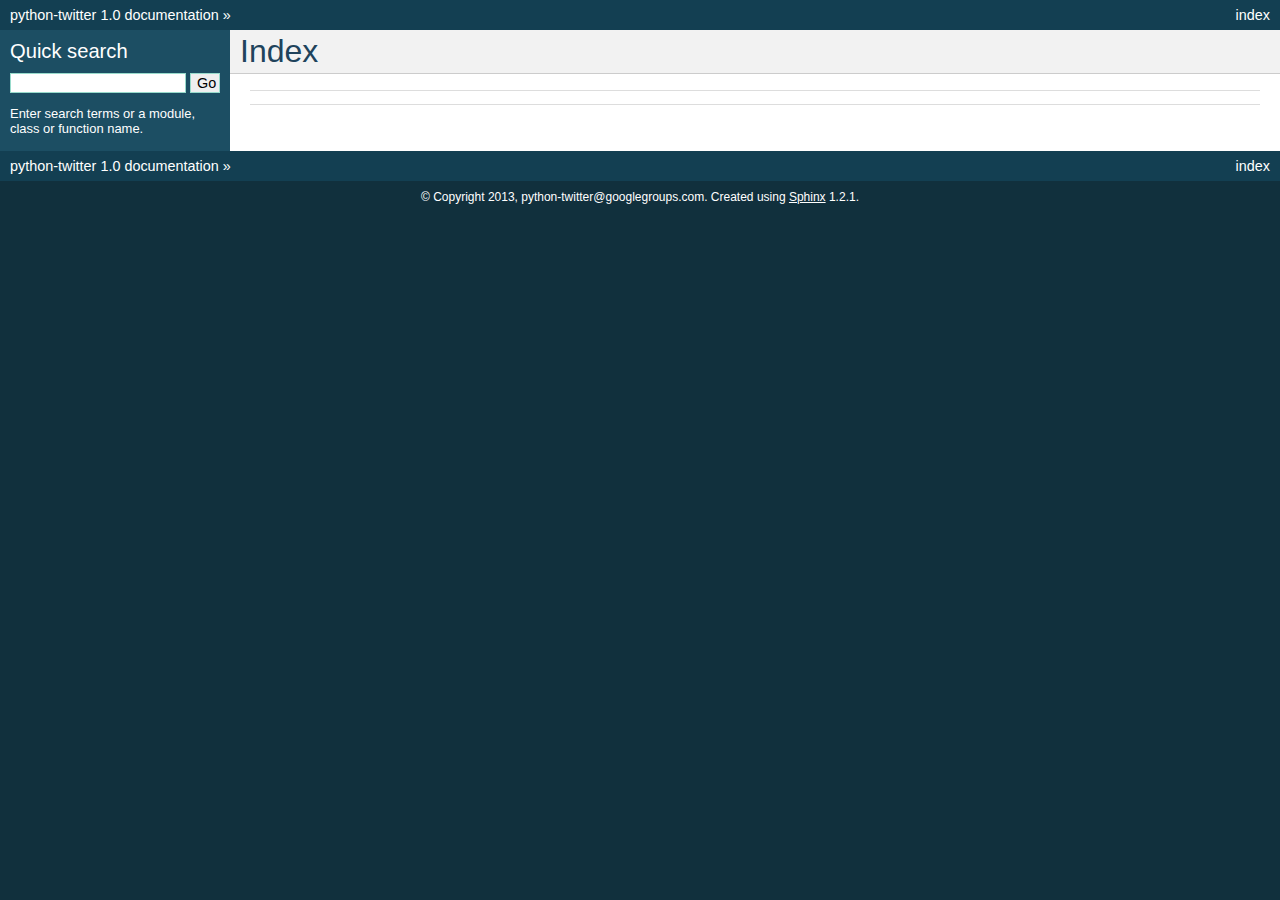
<file: python-twitter-master/doc/_build/html/genindex.html>
<!DOCTYPE html PUBLIC "-//W3C//DTD XHTML 1.0 Transitional//EN"
        "http://www.w3.org/TR/xhtml1/DTD/xhtml1-transitional.dtd">


<html xmlns="http://www.w3.org/1999/xhtml">
<head>
    <meta http-equiv="Content-Type" content="text/html; charset=utf-8"/>

    <title>Index &mdash; python-twitter 1.0 documentation</title>

    <link rel="stylesheet" href="_static/default.css" type="text/css"/>
    <link rel="stylesheet" href="_static/pygments.css" type="text/css"/>

    <script type="text/javascript">
        var DOCUMENTATION_OPTIONS = {
            URL_ROOT: './',
            VERSION: '1.0',
            COLLAPSE_INDEX: false,
            FILE_SUFFIX: '.html',
            HAS_SOURCE: true
        };
    </script>
    <script type="text/javascript" src="_static/jquery.js"></script>
    <script type="text/javascript" src="_static/underscore.js"></script>
    <script type="text/javascript" src="_static/doctools.js"></script>
    <link rel="top" title="python-twitter 1.0 documentation" href="index.html"/>
</head>
<body>
<div class="related">
    <h3>Navigation</h3>
    <ul>
        <li class="right" style="margin-right: 10px">
            <a href="#" title="General Index"
               accesskey="I">index</a></li>
        <li><a href="index.html">python-twitter 1.0 documentation</a> &raquo;</li>
    </ul>
</div>

<div class="document">
    <div class="documentwrapper">
        <div class="bodywrapper">
            <div class="body">


                <h1 id="index">Index</h1>

                <div class="genindex-jumpbox">

                </div>


            </div>
        </div>
    </div>
    <div class="sphinxsidebar">
        <div class="sphinxsidebarwrapper">


            <div id="searchbox" style="display: none">
                <h3>Quick search</h3>

                <form class="search" action="search.html" method="get">
                    <input type="text" name="q"/>
                    <input type="submit" value="Go"/>
                    <input type="hidden" name="check_keywords" value="yes"/>
                    <input type="hidden" name="area" value="default"/>
                </form>
                <p class="searchtip" style="font-size: 90%">
                    Enter search terms or a module, class or function name.
                </p>
            </div>
            <script type="text/javascript">$('#searchbox').show(0);</script>
        </div>
    </div>
    <div class="clearer"></div>
</div>
<div class="related">
    <h3>Navigation</h3>
    <ul>
        <li class="right" style="margin-right: 10px">
            <a href="#" title="General Index"
                    >index</a></li>
        <li><a href="index.html">python-twitter 1.0 documentation</a> &raquo;</li>
    </ul>
</div>
<div class="footer">
    &copy; Copyright 2013, python-twitter@googlegroups.com.
    Created using <a href="http://sphinx-doc.org/">Sphinx</a> 1.2.1.
</div>
</body>
</html>
</file>
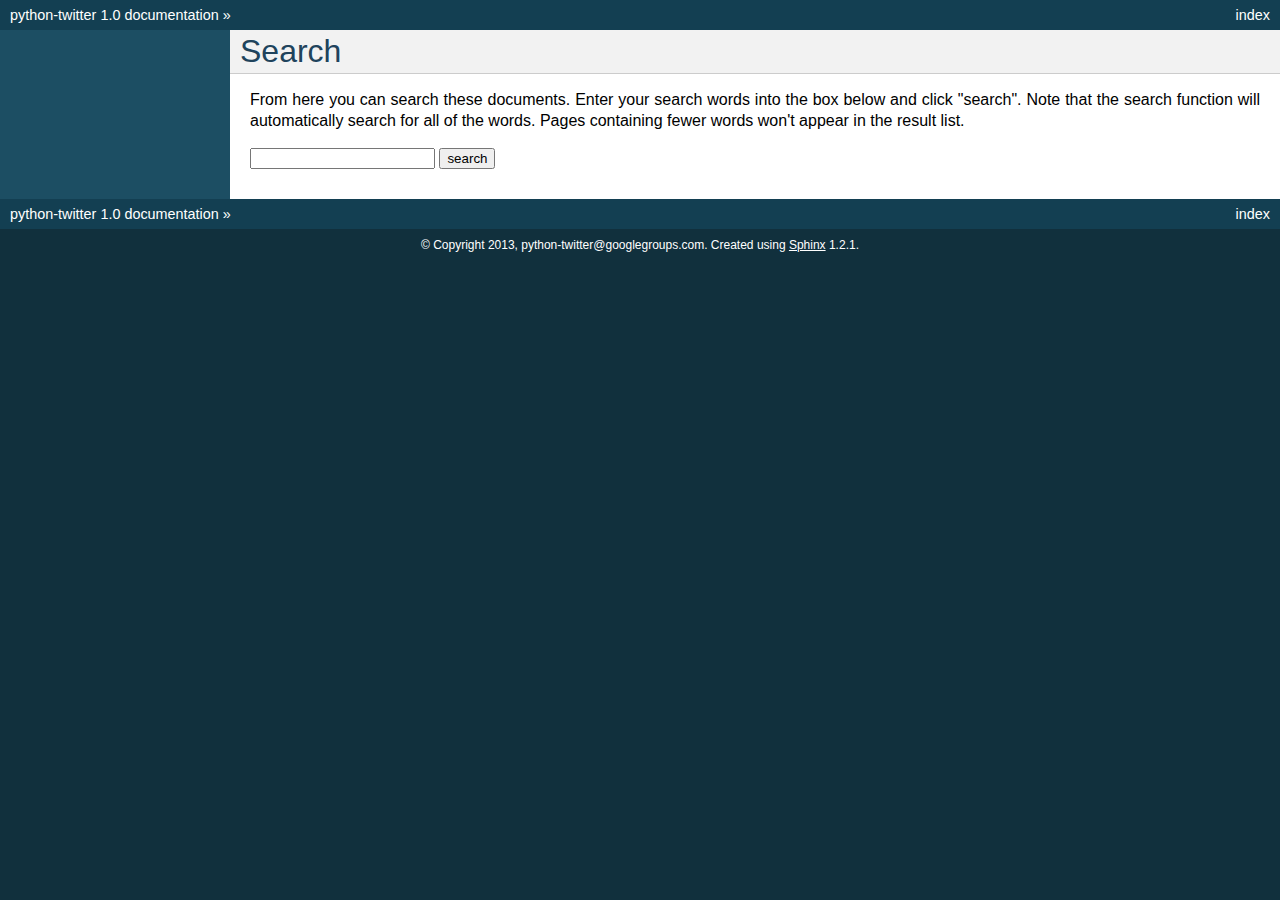
<file: python-twitter-master/doc/_build/html/search.html>
<!DOCTYPE html PUBLIC "-//W3C//DTD XHTML 1.0 Transitional//EN"
        "http://www.w3.org/TR/xhtml1/DTD/xhtml1-transitional.dtd">


<html xmlns="http://www.w3.org/1999/xhtml">
<head>
    <meta http-equiv="Content-Type" content="text/html; charset=utf-8"/>

    <title>Search &mdash; python-twitter 1.0 documentation</title>

    <link rel="stylesheet" href="_static/default.css" type="text/css"/>
    <link rel="stylesheet" href="_static/pygments.css" type="text/css"/>

    <script type="text/javascript">
        var DOCUMENTATION_OPTIONS = {
            URL_ROOT: './',
            VERSION: '1.0',
            COLLAPSE_INDEX: false,
            FILE_SUFFIX: '.html',
            HAS_SOURCE: true
        };
    </script>
    <script type="text/javascript" src="_static/jquery.js"></script>
    <script type="text/javascript" src="_static/underscore.js"></script>
    <script type="text/javascript" src="_static/doctools.js"></script>
    <script type="text/javascript" src="_static/searchtools.js"></script>
    <link rel="top" title="python-twitter 1.0 documentation" href="index.html"/>
    <script type="text/javascript">
        jQuery(function () {
            Search.loadIndex("searchindex.js");
        });
    </script>

    <script type="text/javascript" id="searchindexloader"></script>


</head>
<body>
<div class="related">
    <h3>Navigation</h3>
    <ul>
        <li class="right" style="margin-right: 10px">
            <a href="genindex.html" title="General Index"
               accesskey="I">index</a></li>
        <li><a href="index.html">python-twitter 1.0 documentation</a> &raquo;</li>
    </ul>
</div>

<div class="document">
    <div class="documentwrapper">
        <div class="bodywrapper">
            <div class="body">

                <h1 id="search-documentation">Search</h1>

                <div id="fallback" class="admonition warning">
                    <script type="text/javascript">$('#fallback').hide();</script>
                    <p>
                        Please activate JavaScript to enable the search
                        functionality.
                    </p>
                </div>
                <p>
                    From here you can search these documents. Enter your search
                    words into the box below and click "search". Note that the search
                    function will automatically search for all of the words. Pages
                    containing fewer words won't appear in the result list.
                </p>

                <form action="" method="get">
                    <input type="text" name="q" value=""/>
                    <input type="submit" value="search"/>
                    <span id="search-progress" style="padding-left: 10px"></span>
                </form>

                <div id="search-results">

                </div>

            </div>
        </div>
    </div>
    <div class="sphinxsidebar">
        <div class="sphinxsidebarwrapper">
        </div>
    </div>
    <div class="clearer"></div>
</div>
<div class="related">
    <h3>Navigation</h3>
    <ul>
        <li class="right" style="margin-right: 10px">
            <a href="genindex.html" title="General Index"
                    >index</a></li>
        <li><a href="index.html">python-twitter 1.0 documentation</a> &raquo;</li>
    </ul>
</div>
<div class="footer">
    &copy; Copyright 2013, python-twitter@googlegroups.com.
    Created using <a href="http://sphinx-doc.org/">Sphinx</a> 1.2.1.
</div>
</body>
</html>
</file>
<file: static/style.css>
html {
     height: 100%;
     width: 100%;
     overflow: hidden;
     margin: none;
 }
 body {
     background-color: #cccccc;
     font-family: Arial, Helvetica, sans-serif;
     height: 100%;
     width: 100%;
     margin:0;
 }
 div.header {
     color: #740001;
     text-align: center;
     font-size: 40px;
 }
 div.img {
     position: relative;
     text-align: center;
     float: left;
     width: 33.33333%;
     height: 50%;
     background-size: cover;
     background-position: center;
 }
 div.img a {
     position: absolute;
     top: 0;
     left: 0;
     bottom: 0;
     right: 0;
 }
 div.img .text {
     position:relative;
     bottom:30px;
     left:30px;
     visibility:hidden;
 }
 div.img .text {
     visibility:visible;
 }
 span.text-content {
     background: rgba(0, 0, 0, 0.5);
     color: white;
     cursor: pointer;
     height: 100%;
     left: 0;
     position: absolute;
     top: 0;
     width: 90%;
     padding-left: 5%;
     padding-right: 5%;
     opacity: 0;
     -webkit-transition: opacity 750ms;
     -moz-transition: opacity 750ms;
     -o-transition: opacity 750ms;
     transition: opacity 750ms;
     overflow: hidden;
     display: -webkit-box;
     display: -webkit-flex;
     display: -moz-box;
     display: -ms-flexbox;
     display: flex;
     -webkit-flex-align: center;
     -ms-flex-align: center;
     -webkit-align-items: center;
     align-items: center;
     justify-content: center;
     text-align: center;
 }
 span.text-content span.headline {
     font-size: 18px;
     display: block;
 }
 span.text-content span.blurb {
     font-size: 14px;
     margin-top: 10%;
     display: block;
 }
 span.text-content span.logo {
     width: 8%;
     height: auto;
     position: absolute;
     padding-right: 5%;
     padding-bottom: 4%;
     right: 0;
     bottom: 0;
 }
 span.text-content span.logo img {
     width: 100%;
 }
 div.img:hover span.text-content {
     opacity: 1;
 }
 nav a:link {
     color:#b3cde0;
     background-color:transparent;
     text-decoration:none
 }
 nav a:visited {
     color:pink;
     background-color:transparent;
     text-decoration:none
 }
 nav a:hover {
     color:red;
     background-color:transparent;
     text-decoration:underline
 }
 nav a:active {
     color:yellow;
     background-color:transparent;
     text-decoration:underline
 }
</file>
<file: python-twitter-master/doc/_build/html/_static/default.css>
/*
 * default.css_t
 * ~~~~~~~~~~~~~
 *
 * Sphinx stylesheet -- default theme.
 *
 * :copyright: Copyright 2007-2013 by the Sphinx team, see AUTHORS.
 * :license: BSD, see LICENSE for details.
 *
 */
@import url("basic.css");

/* -- page layout ----------------------------------------------------------- */

body {
    font-family: sans-serif;
    font-size: 100%;
    background-color: #11303d;
    color: #000;
    margin: 0;
    padding: 0;
}

div.document {
    background-color: #1c4e63;
}

div.documentwrapper {
    float: left;
    width: 100%;
}

div.bodywrapper {
    margin: 0 0 0 230px;
}

div.body {
    background-color: #ffffff;
    color: #000000;
    padding: 0 20px 30px 20px;
}

div.footer {
    color: #ffffff;
    width: 100%;
    padding: 9px 0 9px 0;
    text-align: center;
    font-size: 75%;
}

div.footer a {
    color: #ffffff;
    text-decoration: underline;
}

div.related {
    background-color: #133f52;
    line-height: 30px;
    color: #ffffff;
}

div.related a {
    color: #ffffff;
}

div.sphinxsidebar {
}

div.sphinxsidebar h3 {
    font-family: 'Trebuchet MS', sans-serif;
    color: #ffffff;
    font-size: 1.4em;
    font-weight: normal;
    margin: 0;
    padding: 0;
}

div.sphinxsidebar h3 a {
    color: #ffffff;
}

div.sphinxsidebar h4 {
    font-family: 'Trebuchet MS', sans-serif;
    color: #ffffff;
    font-size: 1.3em;
    font-weight: normal;
    margin: 5px 0 0 0;
    padding: 0;
}

div.sphinxsidebar p {
    color: #ffffff;
}

div.sphinxsidebar p.topless {
    margin: 5px 10px 10px 10px;
}

div.sphinxsidebar ul {
    margin: 10px;
    padding: 0;
    color: #ffffff;
}

div.sphinxsidebar a {
    color: #98dbcc;
}

div.sphinxsidebar input {
    border: 1px solid #98dbcc;
    font-family: sans-serif;
    font-size: 1em;
}

/* -- hyperlink styles ------------------------------------------------------ */

a {
    color: #355f7c;
    text-decoration: none;
}

a:visited {
    color: #355f7c;
    text-decoration: none;
}

a:hover {
    text-decoration: underline;
}

/* -- body styles ----------------------------------------------------------- */

div.body h1,
div.body h2,
div.body h3,
div.body h4,
div.body h5,
div.body h6 {
    font-family: 'Trebuchet MS', sans-serif;
    background-color: #f2f2f2;
    font-weight: normal;
    color: #20435c;
    border-bottom: 1px solid #ccc;
    margin: 20px -20px 10px -20px;
    padding: 3px 0 3px 10px;
}

div.body h1 {
    margin-top: 0;
    font-size: 200%;
}

div.body h2 {
    font-size: 160%;
}

div.body h3 {
    font-size: 140%;
}

div.body h4 {
    font-size: 120%;
}

div.body h5 {
    font-size: 110%;
}

div.body h6 {
    font-size: 100%;
}

a.headerlink {
    color: #c60f0f;
    font-size: 0.8em;
    padding: 0 4px 0 4px;
    text-decoration: none;
}

a.headerlink:hover {
    background-color: #c60f0f;
    color: white;
}

div.body p, div.body dd, div.body li {
    text-align: justify;
    line-height: 130%;
}

div.admonition p.admonition-title + p {
    display: inline;
}

div.admonition p {
    margin-bottom: 5px;
}

div.admonition pre {
    margin-bottom: 5px;
}

div.admonition ul, div.admonition ol {
    margin-bottom: 5px;
}

div.note {
    background-color: #eee;
    border: 1px solid #ccc;
}

div.seealso {
    background-color: #ffc;
    border: 1px solid #ff6;
}

div.topic {
    background-color: #eee;
}

div.warning {
    background-color: #ffe4e4;
    border: 1px solid #f66;
}

p.admonition-title {
    display: inline;
}

p.admonition-title:after {
    content: ":";
}

pre {
    padding: 5px;
    background-color: #eeffcc;
    color: #333333;
    line-height: 120%;
    border: 1px solid #ac9;
    border-left: none;
    border-right: none;
}

tt {
    background-color: #ecf0f3;
    padding: 0 1px 0 1px;
    font-size: 0.95em;
}

th {
    background-color: #ede;
}

.warning tt {
    background: #efc2c2;
}

.note tt {
    background: #d6d6d6;
}

.viewcode-back {
    font-family: sans-serif;
}

div.viewcode-block:target {
    background-color: #f4debf;
    border-top: 1px solid #ac9;
    border-bottom: 1px solid #ac9;
}
</file>
<file: python-twitter-master/doc/_build/html/_static/pygments.css>
.highlight .hll {
    background-color: #ffffcc
}

.highlight {
    background: #eeffcc;
}

.highlight .c {
    color: #408090;
    font-style: italic
}

/* Comment */
.highlight .err {
    border: 1px solid #FF0000
}

/* Error */
.highlight .k {
    color: #007020;
    font-weight: bold
}

/* Keyword */
.highlight .o {
    color: #666666
}

/* Operator */
.highlight .cm {
    color: #408090;
    font-style: italic
}

/* Comment.Multiline */
.highlight .cp {
    color: #007020
}

/* Comment.Preproc */
.highlight .c1 {
    color: #408090;
    font-style: italic
}

/* Comment.Single */
.highlight .cs {
    color: #408090;
    background-color: #fff0f0
}

/* Comment.Special */
.highlight .gd {
    color: #A00000
}

/* Generic.Deleted */
.highlight .ge {
    font-style: italic
}

/* Generic.Emph */
.highlight .gr {
    color: #FF0000
}

/* Generic.Error */
.highlight .gh {
    color: #000080;
    font-weight: bold
}

/* Generic.Heading */
.highlight .gi {
    color: #00A000
}

/* Generic.Inserted */
.highlight .go {
    color: #333333
}

/* Generic.Output */
.highlight .gp {
    color: #c65d09;
    font-weight: bold
}

/* Generic.Prompt */
.highlight .gs {
    font-weight: bold
}

/* Generic.Strong */
.highlight .gu {
    color: #800080;
    font-weight: bold
}

/* Generic.Subheading */
.highlight .gt {
    color: #0044DD
}

/* Generic.Traceback */
.highlight .kc {
    color: #007020;
    font-weight: bold
}

/* Keyword.Constant */
.highlight .kd {
    color: #007020;
    font-weight: bold
}

/* Keyword.Declaration */
.highlight .kn {
    color: #007020;
    font-weight: bold
}

/* Keyword.Namespace */
.highlight .kp {
    color: #007020
}

/* Keyword.Pseudo */
.highlight .kr {
    color: #007020;
    font-weight: bold
}

/* Keyword.Reserved */
.highlight .kt {
    color: #902000
}

/* Keyword.Type */
.highlight .m {
    color: #208050
}

/* Literal.Number */
.highlight .s {
    color: #4070a0
}

/* Literal.String */
.highlight .na {
    color: #4070a0
}

/* Name.Attribute */
.highlight .nb {
    color: #007020
}

/* Name.Builtin */
.highlight .nc {
    color: #0e84b5;
    font-weight: bold
}

/* Name.Class */
.highlight .no {
    color: #60add5
}

/* Name.Constant */
.highlight .nd {
    color: #555555;
    font-weight: bold
}

/* Name.Decorator */
.highlight .ni {
    color: #d55537;
    font-weight: bold
}

/* Name.Entity */
.highlight .ne {
    color: #007020
}

/* Name.Exception */
.highlight .nf {
    color: #06287e
}

/* Name.Function */
.highlight .nl {
    color: #002070;
    font-weight: bold
}

/* Name.Label */
.highlight .nn {
    color: #0e84b5;
    font-weight: bold
}

/* Name.Namespace */
.highlight .nt {
    color: #062873;
    font-weight: bold
}

/* Name.Tag */
.highlight .nv {
    color: #bb60d5
}

/* Name.Variable */
.highlight .ow {
    color: #007020;
    font-weight: bold
}

/* Operator.Word */
.highlight .w {
    color: #bbbbbb
}

/* Text.Whitespace */
.highlight .mf {
    color: #208050
}

/* Literal.Number.Float */
.highlight .mh {
    color: #208050
}

/* Literal.Number.Hex */
.highlight .mi {
    color: #208050
}

/* Literal.Number.Integer */
.highlight .mo {
    color: #208050
}

/* Literal.Number.Oct */
.highlight .sb {
    color: #4070a0
}

/* Literal.String.Backtick */
.highlight .sc {
    color: #4070a0
}

/* Literal.String.Char */
.highlight .sd {
    color: #4070a0;
    font-style: italic
}

/* Literal.String.Doc */
.highlight .s2 {
    color: #4070a0
}

/* Literal.String.Double */
.highlight .se {
    color: #4070a0;
    font-weight: bold
}

/* Literal.String.Escape */
.highlight .sh {
    color: #4070a0
}

/* Literal.String.Heredoc */
.highlight .si {
    color: #70a0d0;
    font-style: italic
}

/* Literal.String.Interpol */
.highlight .sx {
    color: #c65d09
}

/* Literal.String.Other */
.highlight .sr {
    color: #235388
}

/* Literal.String.Regex */
.highlight .s1 {
    color: #4070a0
}

/* Literal.String.Single */
.highlight .ss {
    color: #517918
}

/* Literal.String.Symbol */
.highlight .bp {
    color: #007020
}

/* Name.Builtin.Pseudo */
.highlight .vc {
    color: #bb60d5
}

/* Name.Variable.Class */
.highlight .vg {
    color: #bb60d5
}

/* Name.Variable.Global */
.highlight .vi {
    color: #bb60d5
}

/* Name.Variable.Instance */
.highlight .il {
    color: #208050
}

/* Literal.Number.Integer.Long */
</file>
